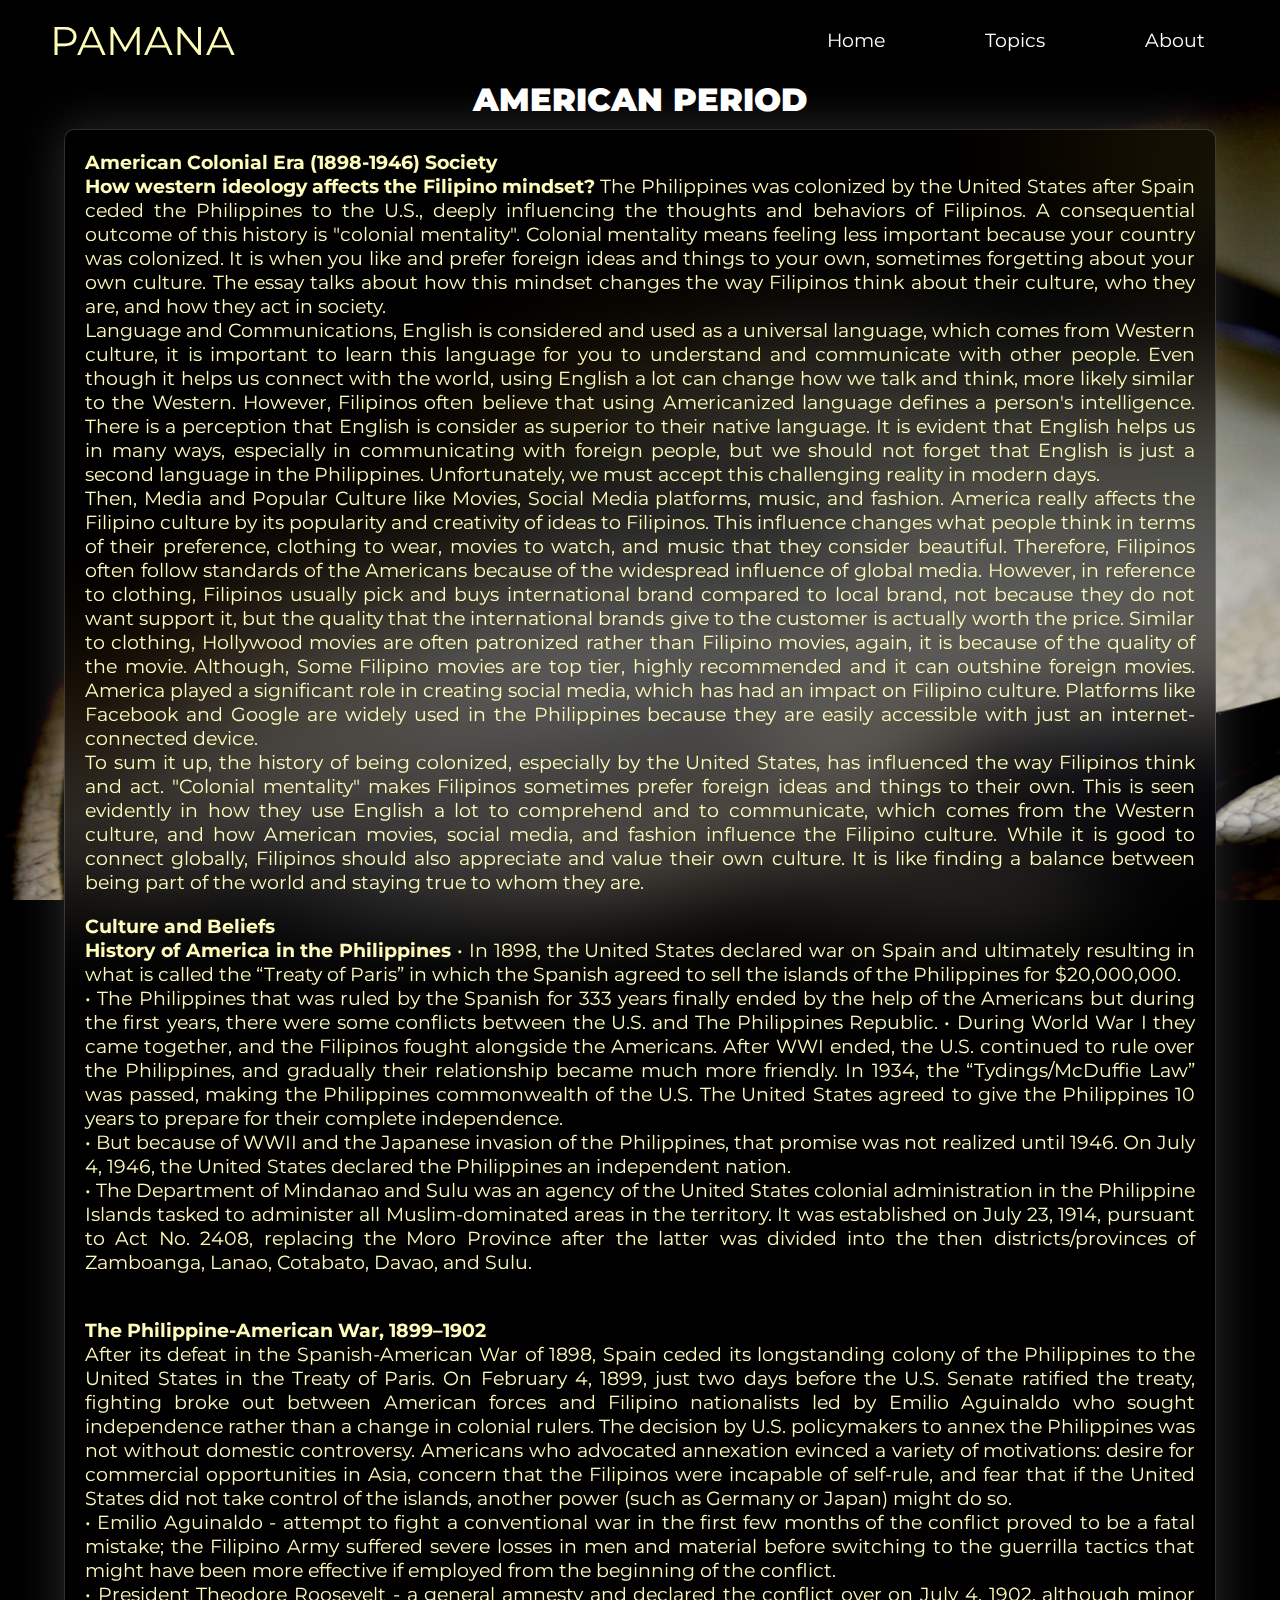
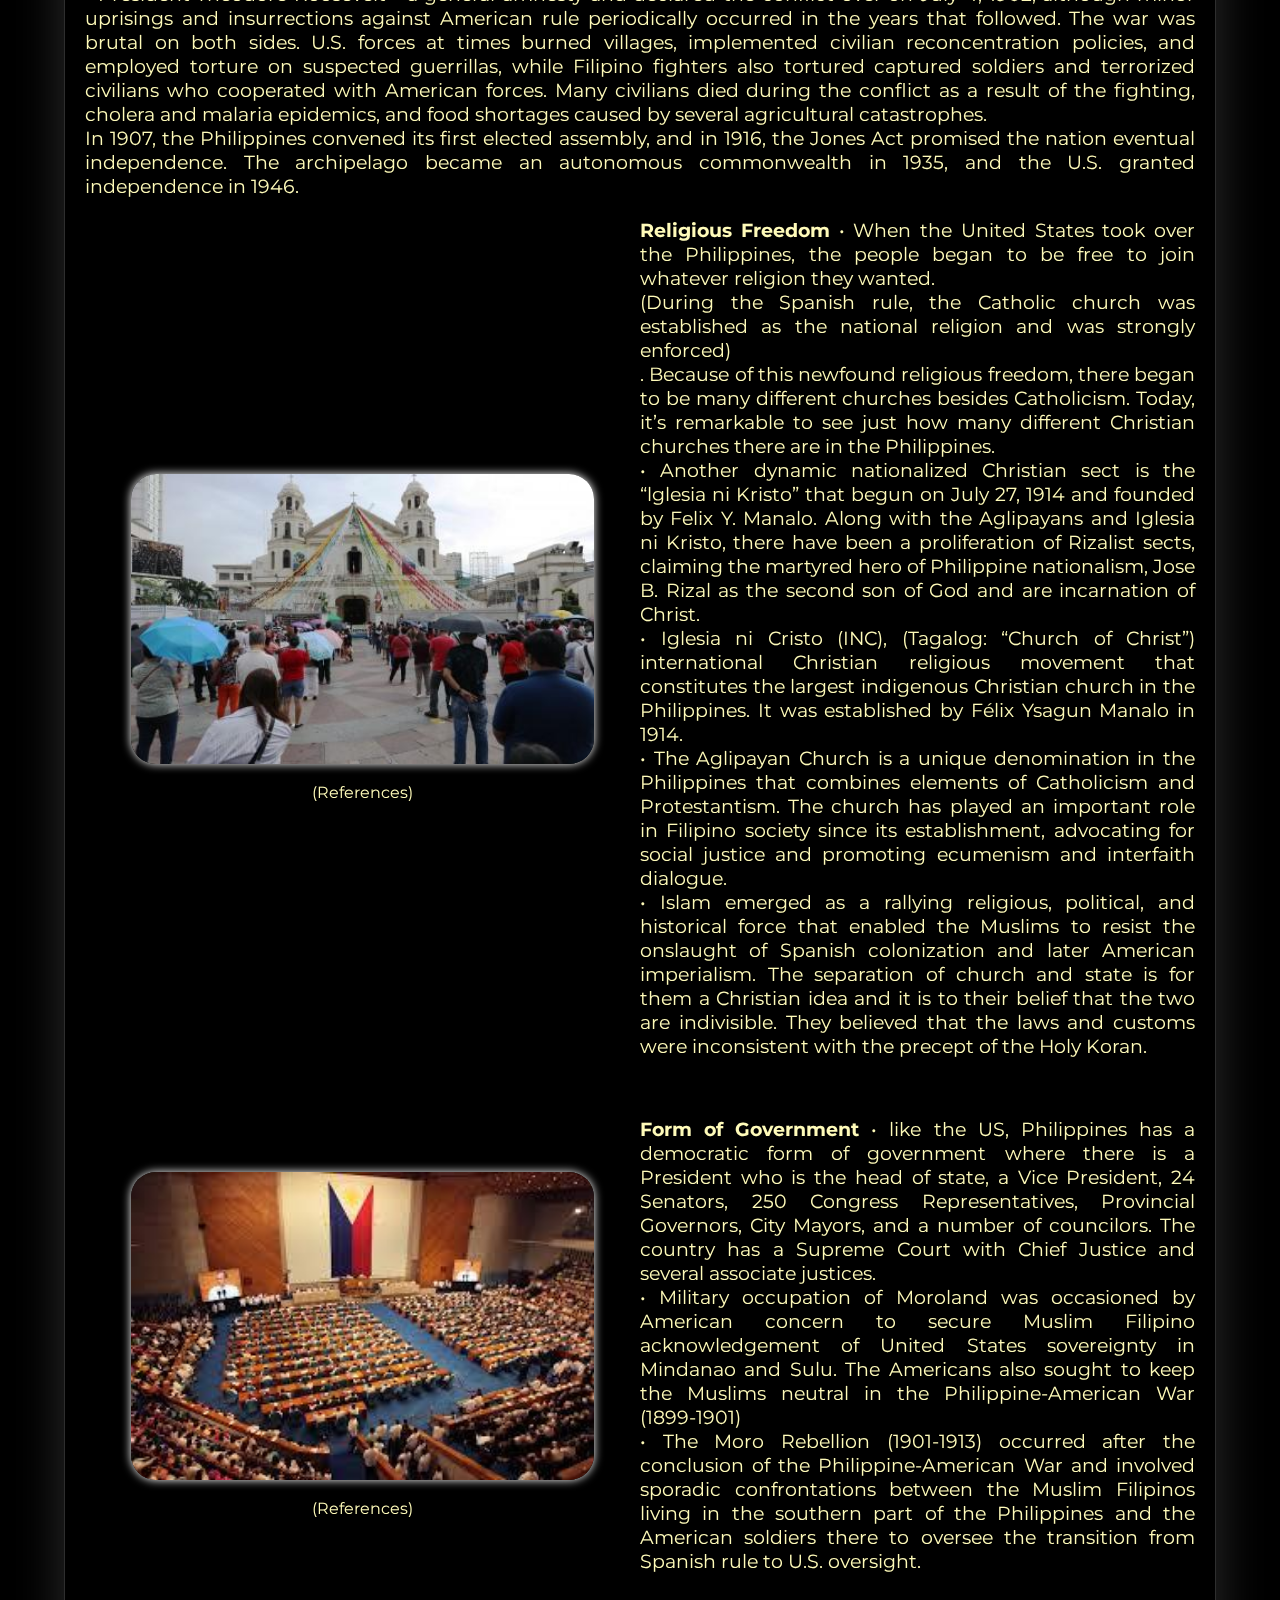
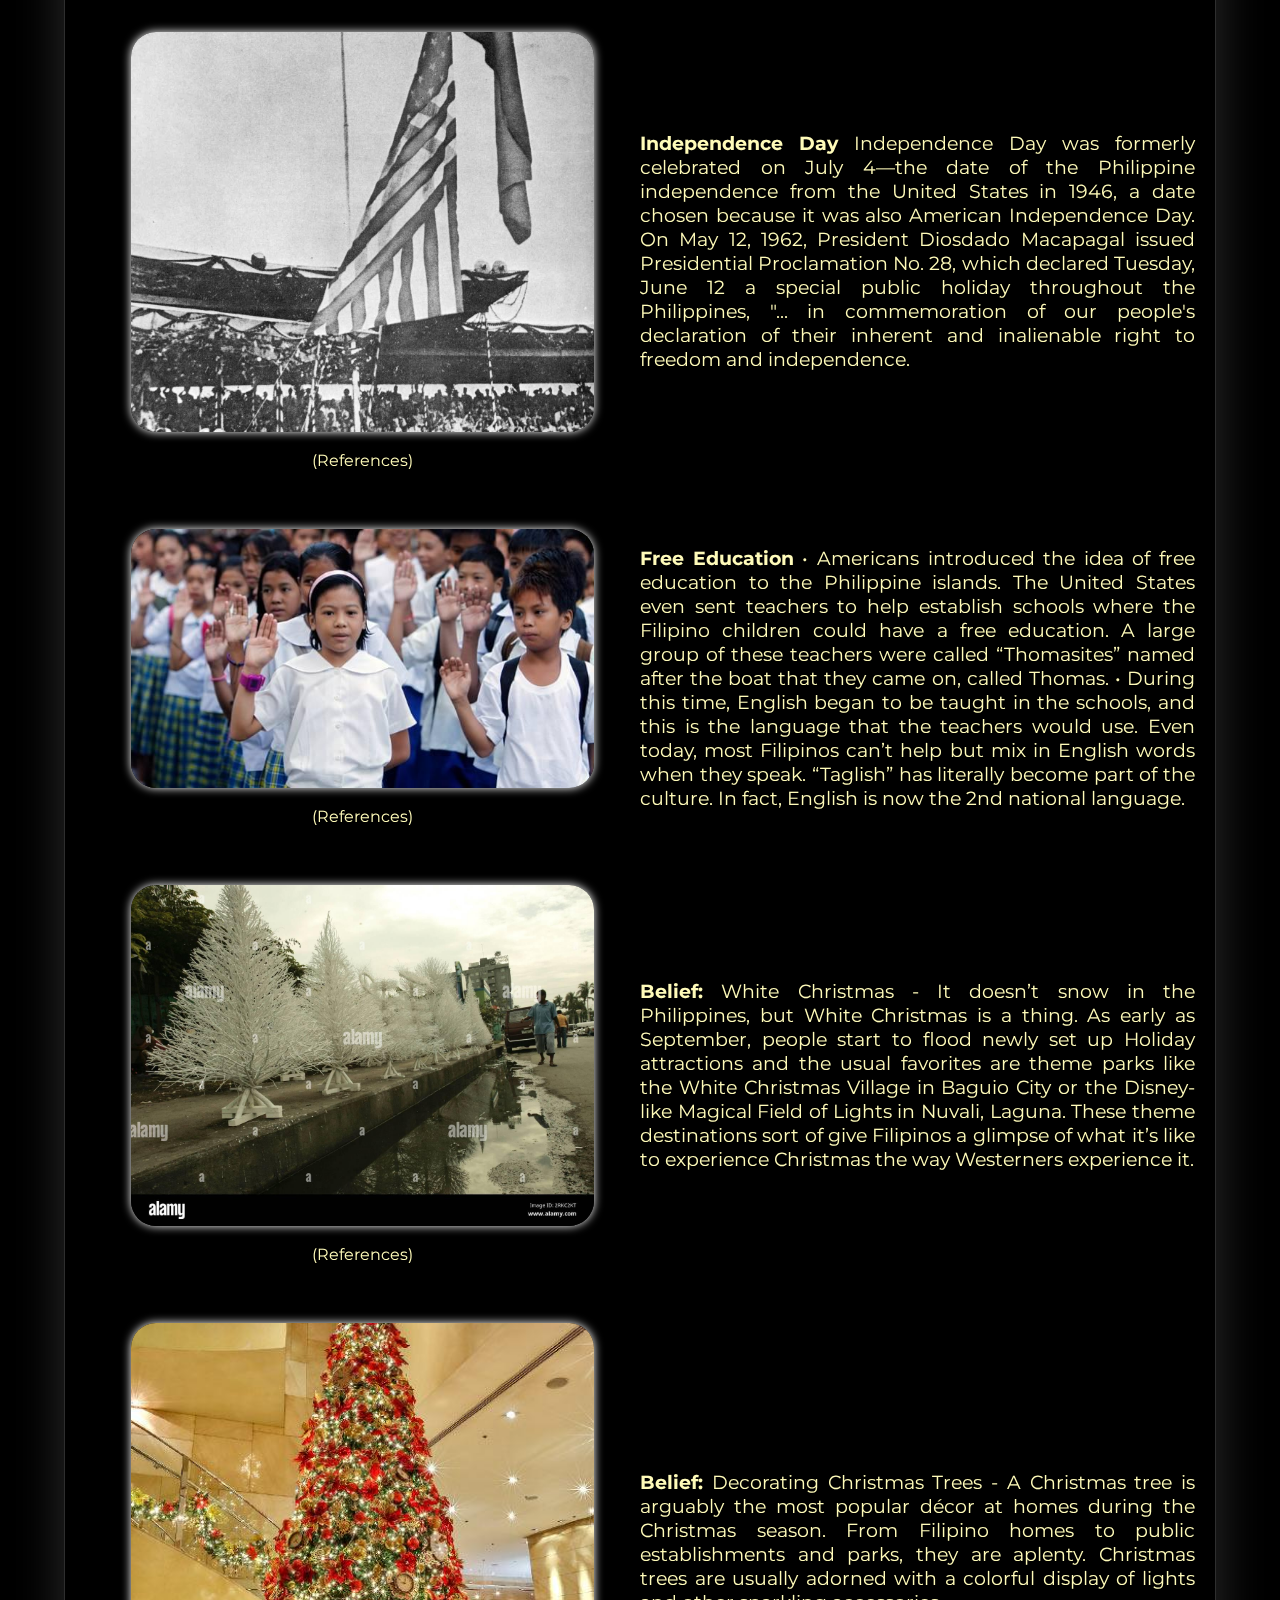
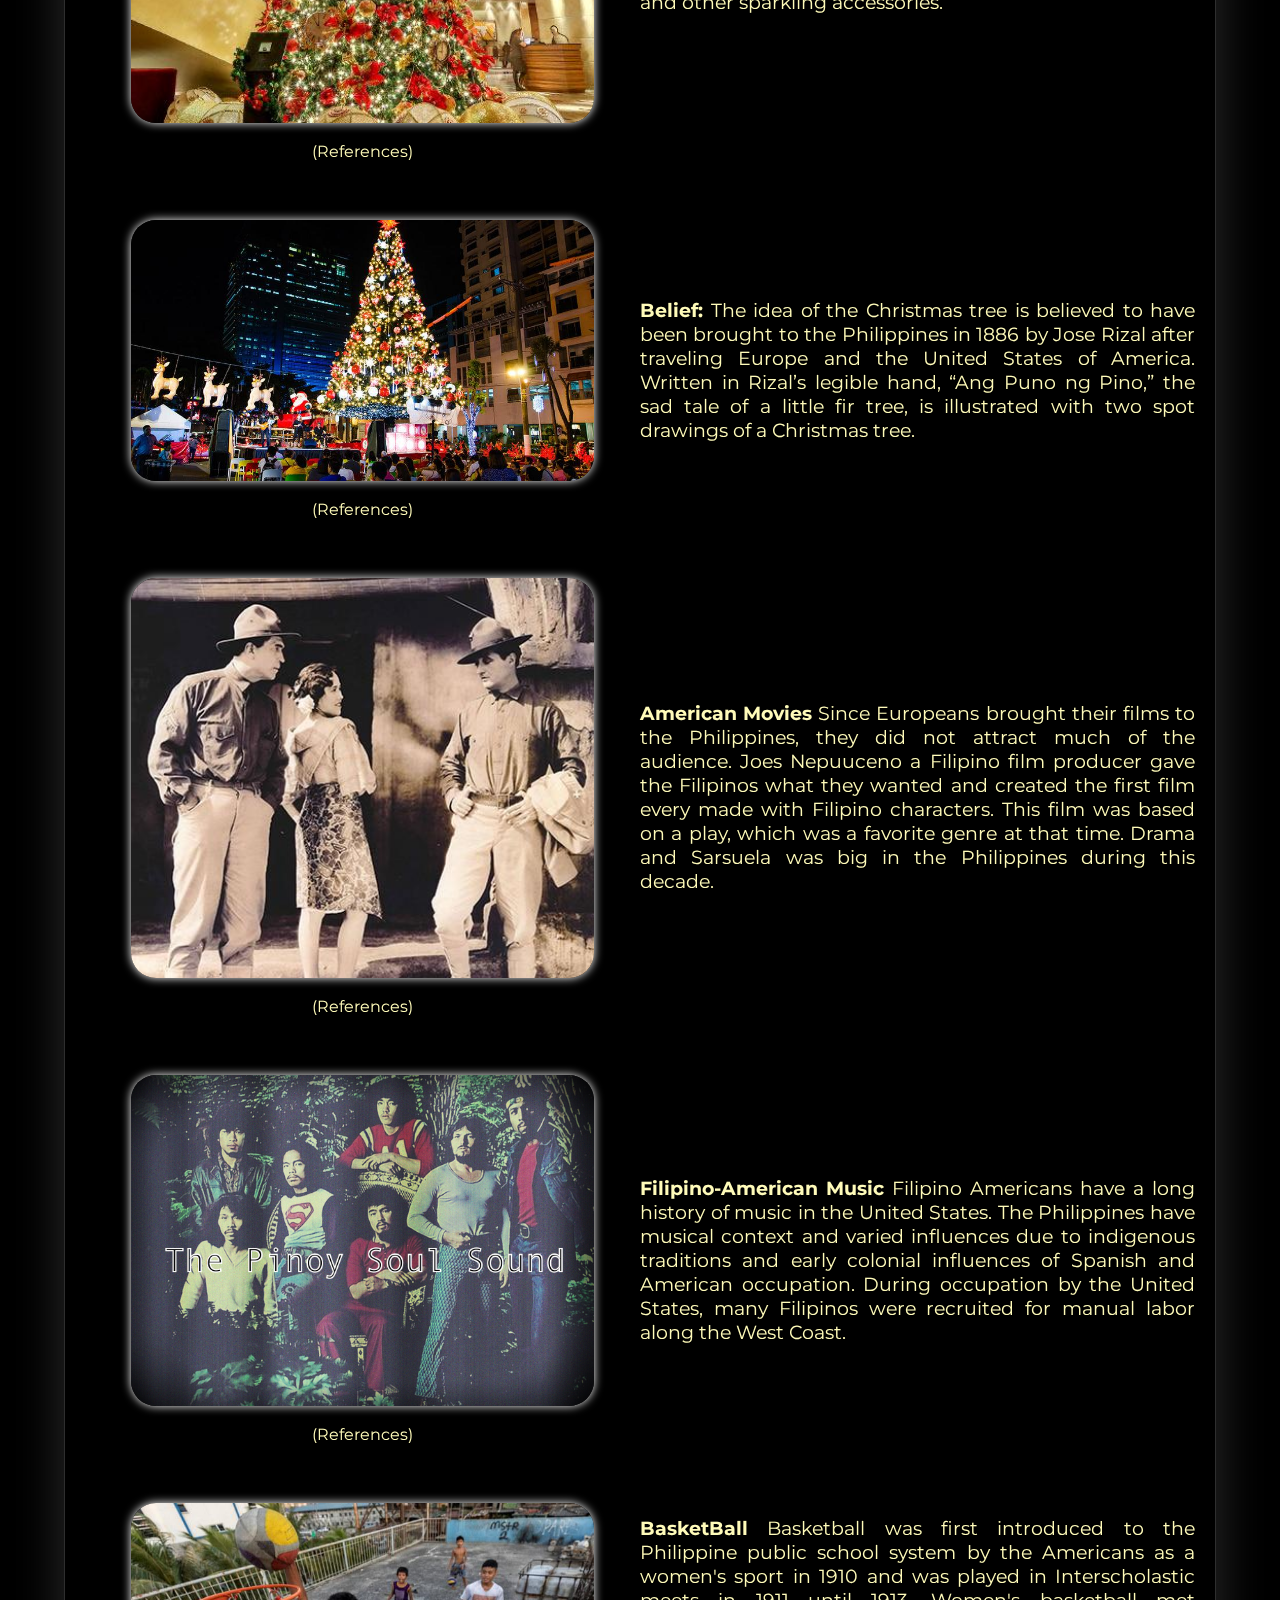
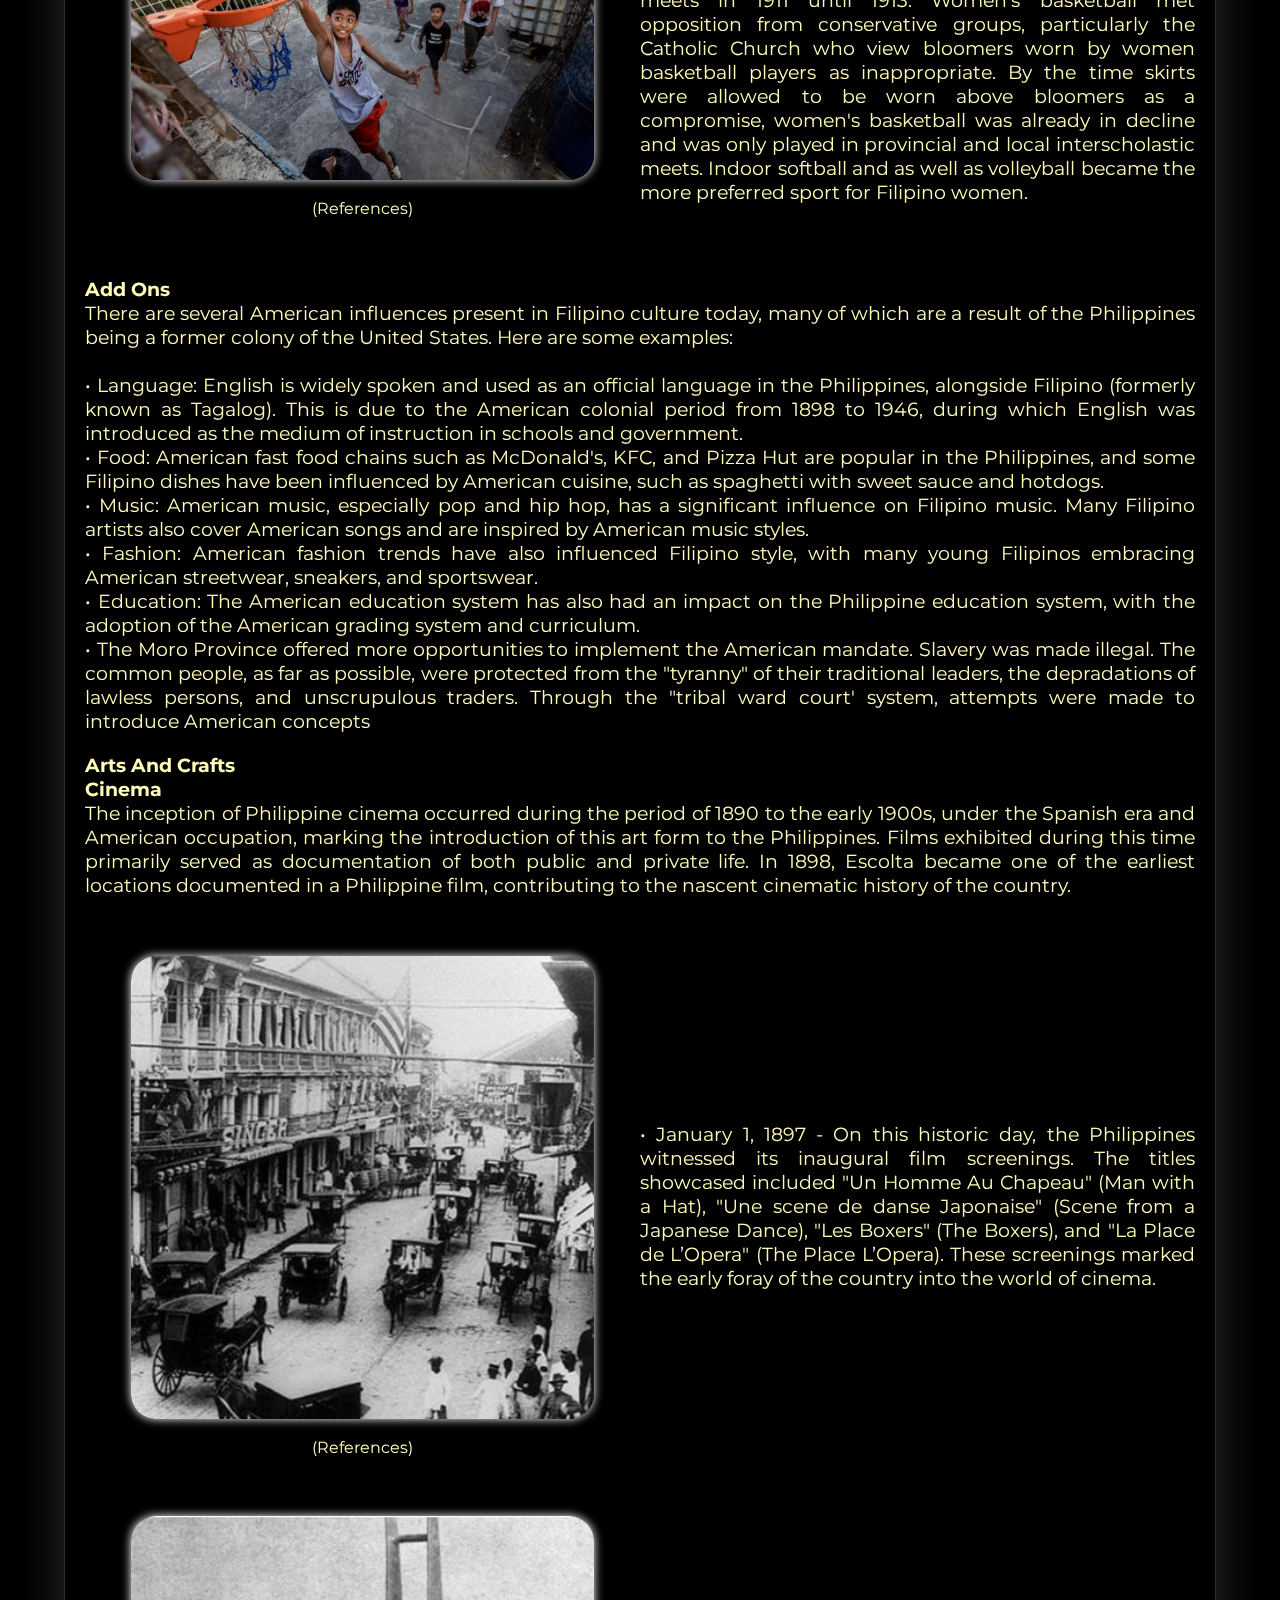
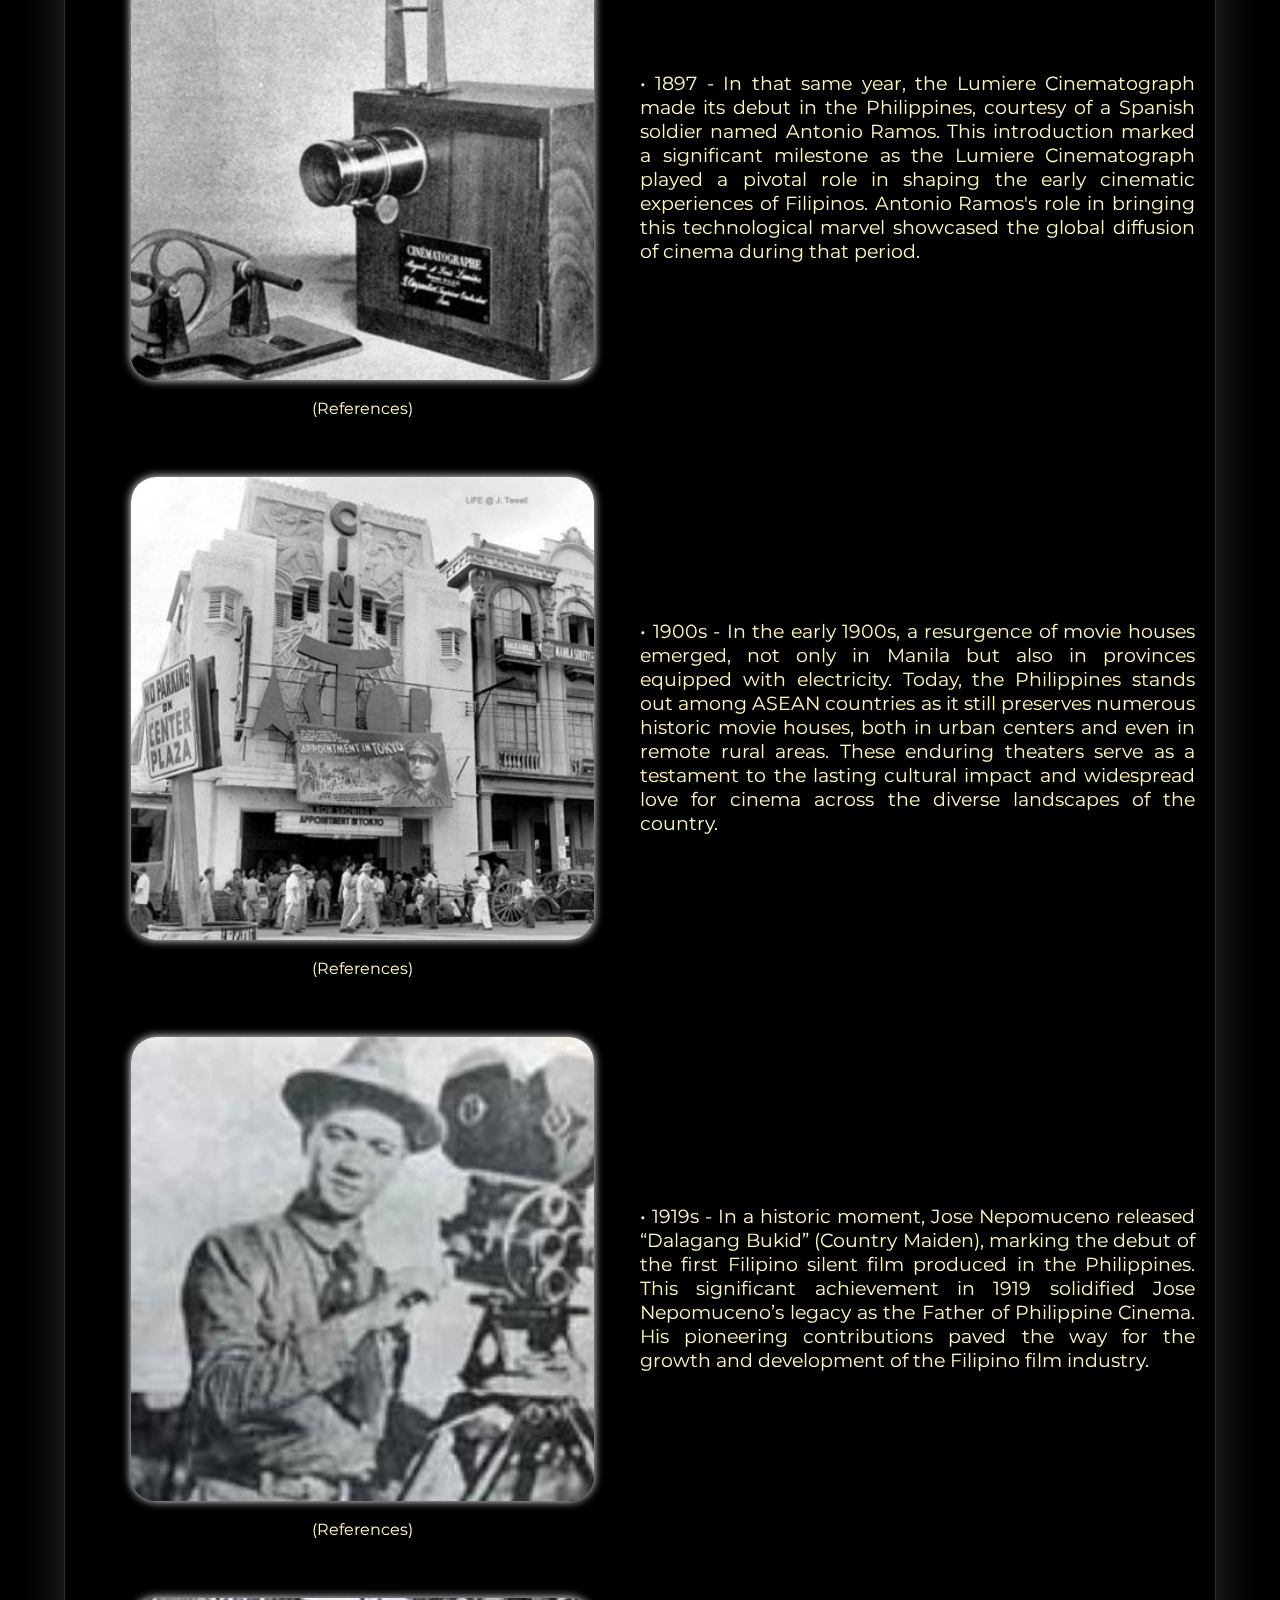
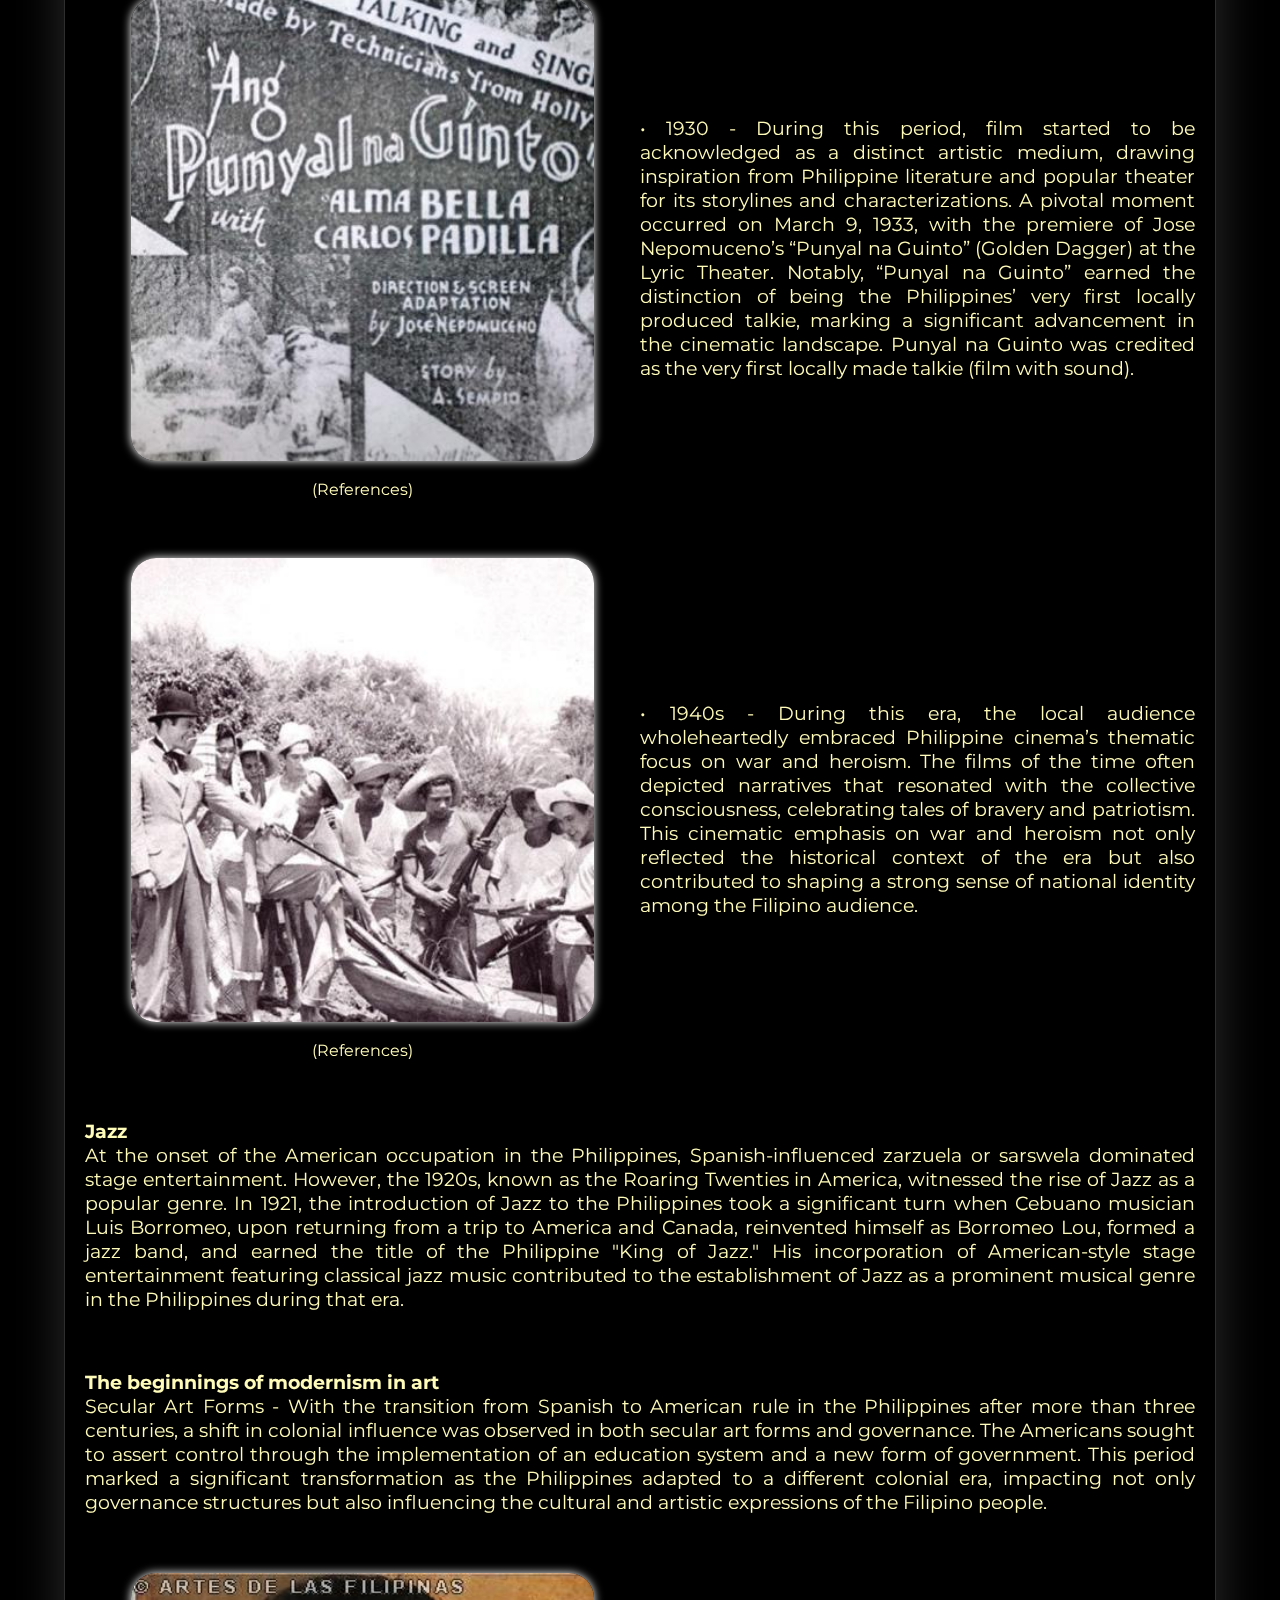
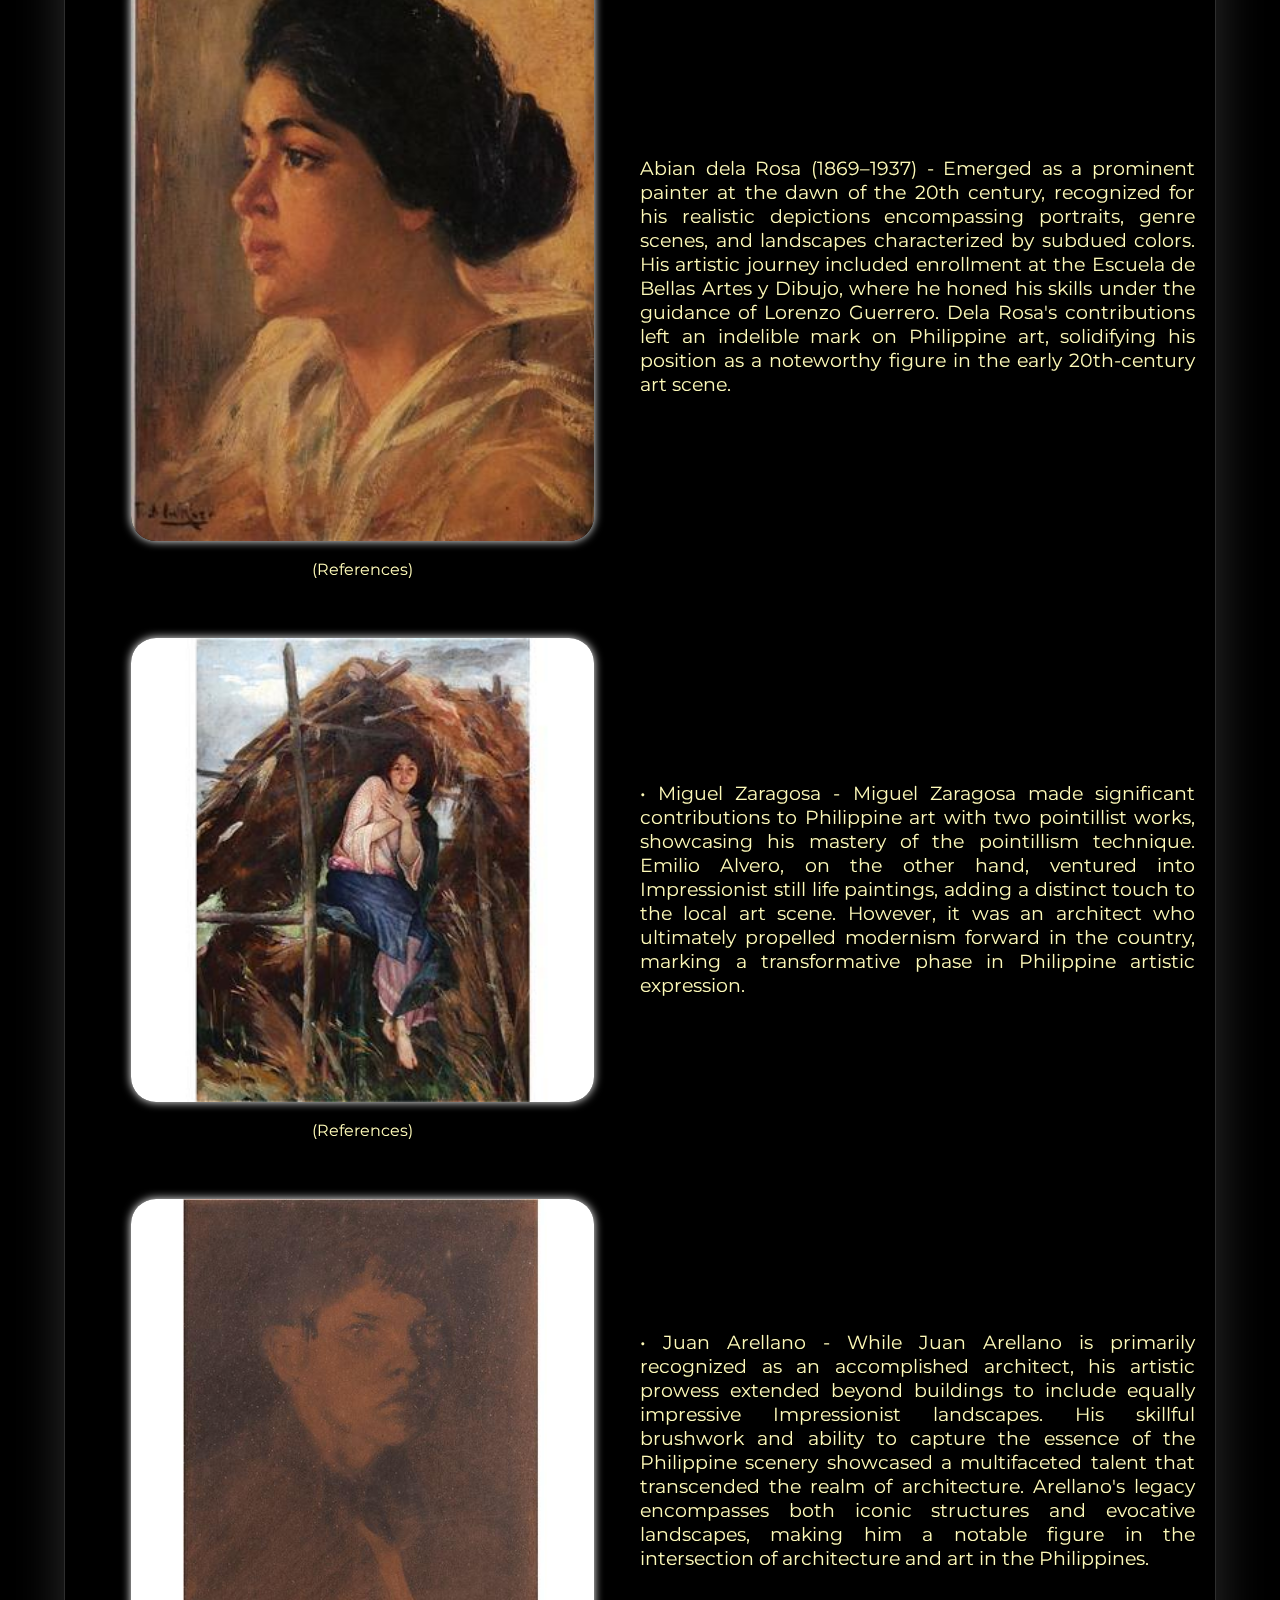
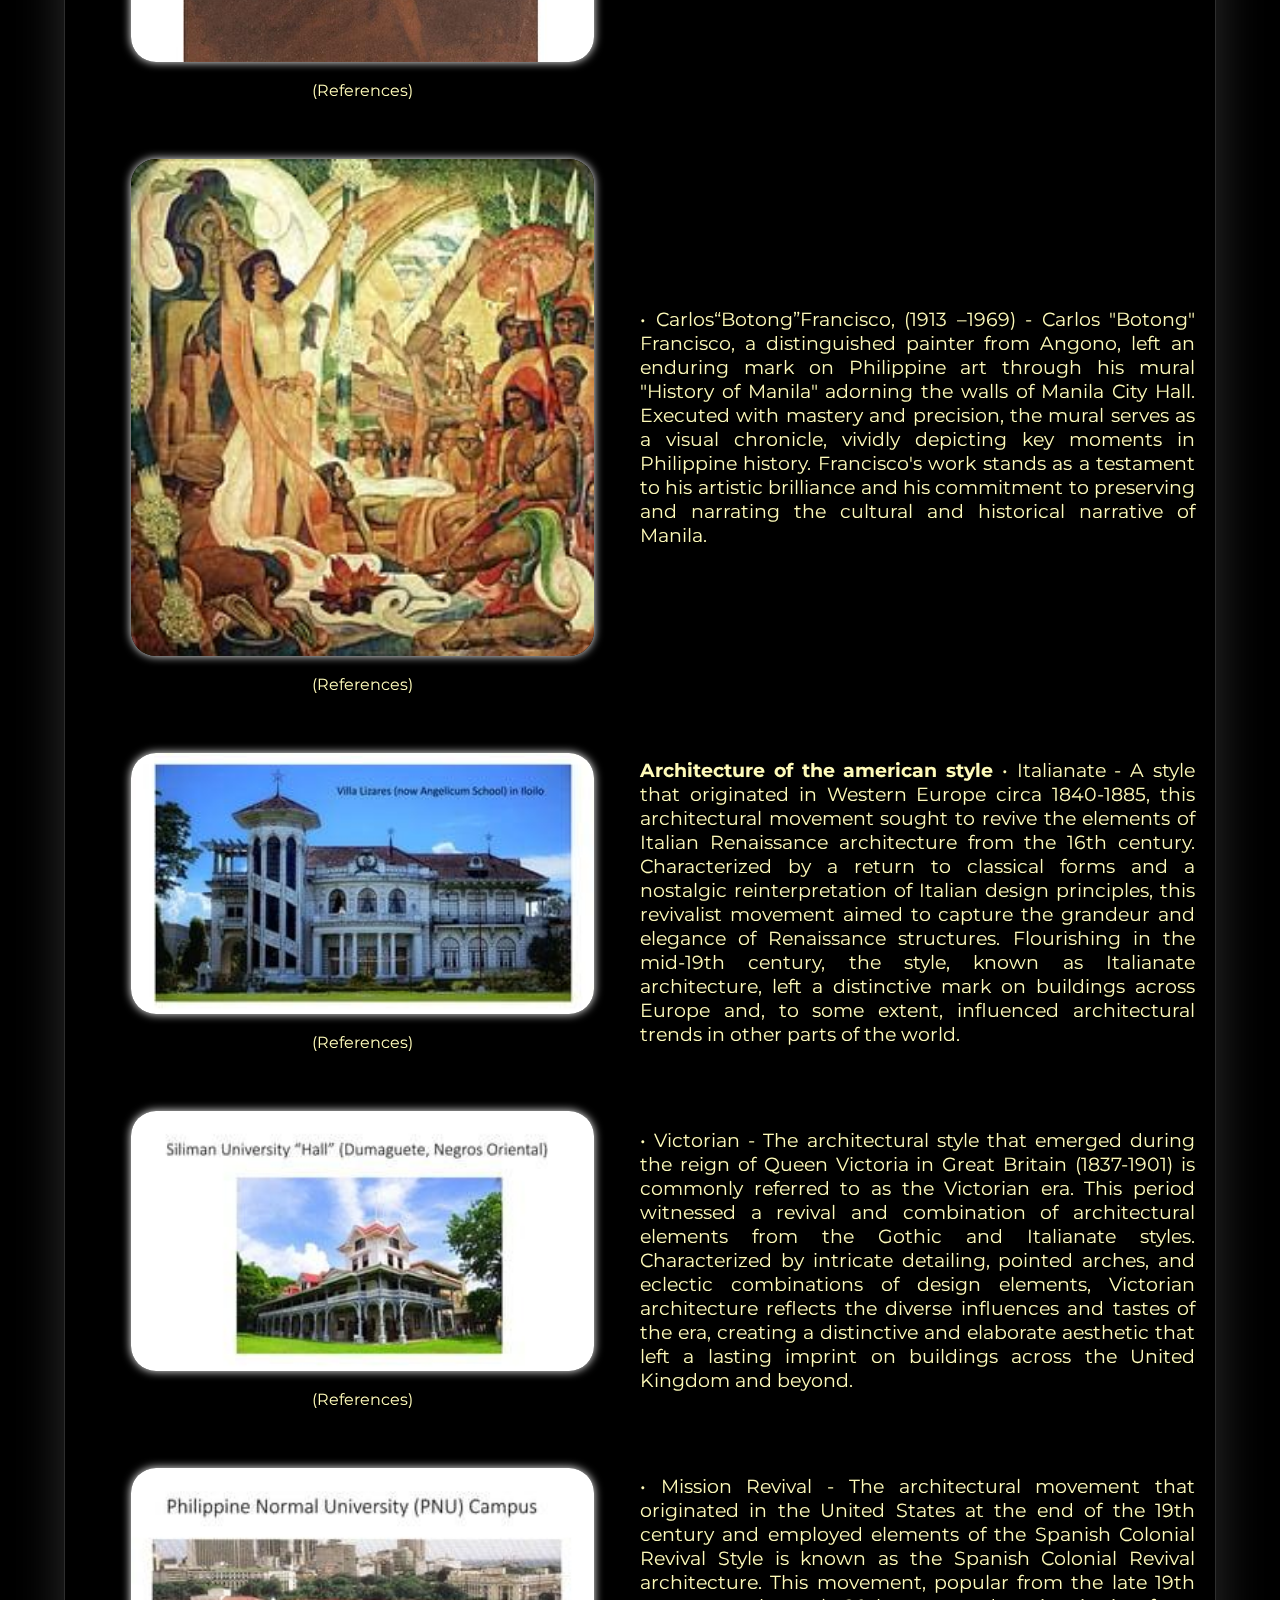
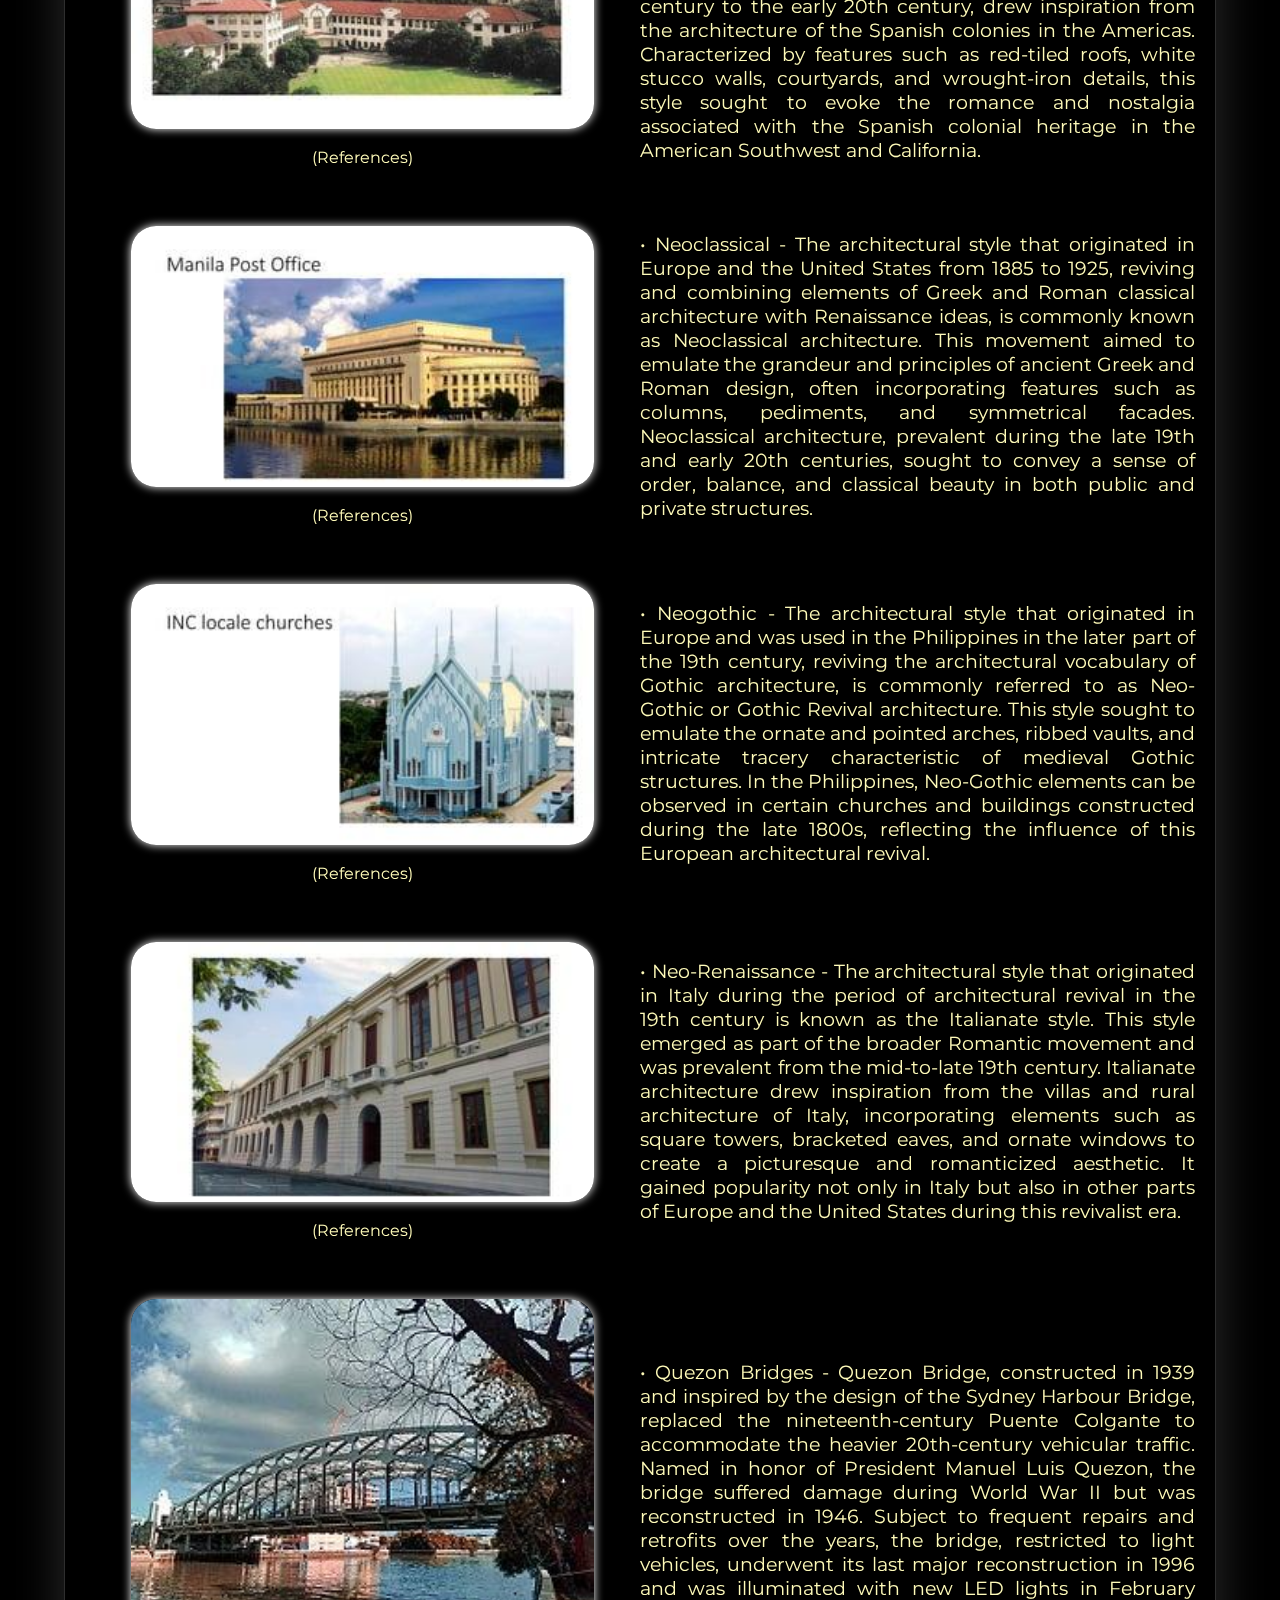
<file: american/american.html>
<!DOCTYPE html>
<html lang="en">
<head>
    <meta charset="UTF-8">
    <meta name="viewport" content="width=device-width, initial-scale=1.0">
    <title>AMERICAN</title>

    <link rel="stylesheet" href="american_style.css">
    <link rel="preconnect" href="https://fonts.googleapis.com">
    <link rel="preconnect" href="https://fonts.gstatic.com" crossorigin>
    <link href="https://fonts.googleapis.com/css2?family=Gothic+A1:wght@100;500&family=Montserrat:wght@300&display=swap" rel="stylesheet">

    <link rel="icon" type="image/x-icon" href="../asset/logo.png">
</head>
<body>
    <nav class="navbar">
        <div class="navbar__container">
            <div class="logo">
                <a href="../asset/logo.png" id = "logo">PAMANA</a>
            </div>
            <div class="navbar__menu" id = "mobile-menu">
                <span class="bar"></span>
                <span class="bar"></span>
                <span class="bar"></span>
            </div>  
            <ul class="menu">
                <li class="menu__list">
                    <a href="../index.html" class = "menus "id = "home">Home</a>
                </li>
                <li class="menu__list">
                    <a href="../topics/topic.html" class = "menus" id = "topics">Topics</a>
                </li>
                <li class="menu__list">
                    <a href="../about/about.html" class = "menus" id = "about">About</a>
                </li>
            </ul>
        </div>
    </nav>

    <div class="main">
        <div class="title">AMERICAN PERIOD</div>
        <div class="main__content">
            <!-- Dito mag lagay ng mga divs -->
            <div class="container">
                <p>
				<strong>American Colonial Era (1898-1946) Society </strong><br>
				<strong>How western ideology affects the Filipino mindset?</strong>
				The Philippines was colonized by the United States after Spain ceded the Philippines to the U.S., deeply influencing the thoughts and behaviors of Filipinos.
				A consequential outcome of this history is "colonial mentality". 
				Colonial mentality means feeling less important because your country was colonized. 
				It is when you like and prefer foreign ideas and things to your own, sometimes forgetting about your own culture. 
				The essay talks about how this mindset changes the way Filipinos think about their culture, who they are, and how they act in society. 
				<br>
				Language and Communications, English is considered and used as a universal language, which comes from Western culture, 
				it is important to learn this language for you to understand and communicate with other people. 
				Even though it helps us connect with the world, using English a lot can change how we talk and think, more likely similar to the Western. 
				However, Filipinos often believe that using Americanized language defines a person's intelligence. 
				There is a perception that English is consider as superior to their native language. 
				It is evident that English helps us in many ways, especially in communicating with foreign people, 
				but we should not forget that English is just a second language in the Philippines. 
				Unfortunately, we must accept this challenging reality in modern days.
				<br>
				Then, Media and Popular Culture like Movies, Social Media platforms, music, and fashion. 
				America really affects the Filipino culture by its popularity and creativity of ideas to Filipinos.
				This influence changes what people think in terms of their preference, clothing to wear, movies to watch,
				and music that they consider beautiful. Therefore, Filipinos often follow standards of the Americans because of the widespread influence of global media. 
				However, in reference to clothing, Filipinos usually pick and buys international brand compared to local brand, not because they do not want support it,
				but the quality that the international brands give to the customer is actually worth the price. 
				Similar to clothing, Hollywood movies are often patronized rather than Filipino movies, again, it is because of the quality of the movie. 
				Although, Some Filipino movies are top tier, highly recommended and it can outshine foreign movies. 
				America played a significant role in creating social media, which has had an impact on Filipino culture.
				Platforms like Facebook and Google are widely used in the Philippines because they are easily accessible with just an internet-connected device.
				<br>
				To sum it up, the history of being colonized, especially by the United States, has influenced the way Filipinos think and act. 
				"Colonial mentality" makes Filipinos sometimes prefer foreign ideas and things to their own. 
				This is seen evidently in how they use English a lot to comprehend and to communicate, 
				which comes from the Western culture, and how American movies, social media, and fashion influence the Filipino culture. 
				While it is good to connect globally, Filipinos should also appreciate and value their own culture. 
				It is like finding a balance between being part of the world and staying true to whom they are.
				</p>
            </div>
			<div class="container">
                <p>
				<strong>Culture and Beliefs </strong><br>
				<strong>History of America in the Philippines </strong>
				• In 1898, the United States declared war on Spain and ultimately resulting in what is called the “Treaty of Paris” in which the Spanish agreed to sell the islands of the Philippines for $20,000,000.<br>
				• The Philippines that was ruled by the Spanish for 333 years finally ended by the help of the Americans but during the first years, there were some conflicts between the U.S. and The Philippines Republic. 
				• During World War I they came together, and the Filipinos fought alongside the Americans. After WWI ended, the U.S. continued to rule over the Philippines, and gradually their relationship became much more friendly. In 1934, the “Tydings/McDuffie Law” was passed, making the Philippines commonwealth of the U.S. The United States agreed to give the Philippines 10 years to prepare for their complete independence.<br>
				• But because of WWII and the Japanese invasion of the Philippines, that promise was not realized until 1946. On July 4, 1946, the United States declared the Philippines an independent nation.<br>
				• The Department of Mindanao and Sulu was an agency of the United States colonial administration in the Philippine Islands tasked to administer all Muslim-dominated areas in the territory. It was established on July 23, 1914, pursuant to Act No. 2408, replacing the Moro Province after the latter was divided into the then districts/provinces of Zamboanga, Lanao, Cotabato, Davao, and Sulu.<br>
				<br>
				</p>
            </div>
			<div class="container">
                <p>
				<strong>The Philippine-American War, 1899–1902 </strong><br>
				After its defeat in the Spanish-American War of 1898, Spain ceded its longstanding colony of the Philippines to the United States in the Treaty of Paris. 
				On February 4, 1899, just two days before the U.S. Senate ratified the treaty, 
				fighting broke out between American forces and Filipino nationalists led by Emilio Aguinaldo who sought independence rather than a change in colonial rulers.
				The decision by U.S. policymakers to annex the Philippines was not without domestic controversy. 
				Americans who advocated annexation evinced a variety of motivations: desire for commercial opportunities in Asia, 
				concern that the Filipinos were incapable of self-rule, and fear that if the United States did not take control of the islands,
				another power (such as Germany or Japan) might do so. 								
				<br>
				• Emilio Aguinaldo - attempt to fight a conventional war in the first few months of the conflict proved to be a fatal mistake; the Filipino Army suffered severe losses in men and material before switching to the guerrilla tactics that might have been more effective if employed from the beginning of the conflict. <br> 
				• President Theodore Roosevelt - a general amnesty and declared the conflict over on July 4, 1902, although minor uprisings and insurrections against American rule periodically occurred in the years that followed. The war was brutal on both sides. U.S. forces at times burned villages, implemented civilian reconcentration policies, and employed torture on suspected guerrillas, while Filipino fighters also tortured captured soldiers and terrorized civilians who cooperated with American forces. Many civilians died during the conflict as a result of the fighting, cholera and malaria epidemics, and food shortages caused by several agricultural catastrophes. 
				<br>
				In 1907, the Philippines convened its first elected assembly, and in 1916, the Jones Act promised the nation eventual independence. The archipelago became an autonomous commonwealth in 1935, and the U.S. granted independence in 1946. 
				</p>
            </div>
            <!-- break -->
            <div class="container">
                <div class="pic__container">
                    <img src="../asset/image1.jpg" class = "picture" alt=""><br>
                    (References)
                </div>
                <div class="content__container">
                <strong>Religious Freedom</strong> 
					•	When the United States took over the Philippines, the people began to be free to join whatever religion they wanted.<br>(During the Spanish rule, the Catholic church was established as the national religion and was strongly enforced)<br>. Because of this newfound religious freedom, there began to be many different churches besides Catholicism. Today, it’s remarkable to see just how many different Christian churches there are in the Philippines. <br>
					•	Another dynamic nationalized Christian sect is the “lglesia ni Kristo” that begun on July 27, 1914 and founded by Felix Y. Manalo. Along with the Aglipayans and Iglesia ni Kristo, there have been a proliferation of Rizalist sects, claiming the martyred hero of Philippine nationalism, Jose B. Rizal as the second son of God and are incarnation of Christ.  <br>
					•	Iglesia ni Cristo (INC), (Tagalog: “Church of Christ”) international Christian religious movement that constitutes the largest indigenous Christian church in the Philippines. It was established by Félix Ysagun Manalo in 1914. <br>
					•	The Aglipayan Church is a unique denomination in the Philippines that combines elements of Catholicism and Protestantism. The church has played an important role in Filipino society since its establishment, advocating for social justice and promoting ecumenism and interfaith dialogue.<br> 
					•	Islam emerged as a rallying religious, political, and historical force that enabled the Muslims to resist the onslaught of Spanish colonization and later American imperialism. The separation of church and state is for them a Christian idea and it is to their belief that the two are indivisible. They believed that the laws and customs were inconsistent with the precept of the Holy Koran. 
			   </div>
            </div>
			<br>
			<div class="container">
                <div class="pic__container">
                    <img src="../asset/image3.jpg" class = "picture" alt=""><br>
                    (References)
                </div>
                <div class="content__container">
                <strong>Form of Government</strong>
					•	like the US, Philippines has a democratic form of government where there is a President who is the head of state, a Vice President, 24 Senators, 250 Congress Representatives, Provincial Governors, City Mayors, and a number of councilors. The country has a Supreme Court with Chief Justice and several associate justices. <Br>
					•	Military occupation of Moroland was occasioned by American concern to secure Muslim Filipino acknowledgement of United States sovereignty in Mindanao and Sulu. The Americans also sought to keep the Muslims neutral in the Philippine-American War (1899-1901) <br>
					•	The Moro Rebellion (1901-1913) occurred after the conclusion of the Philippine-American War and involved sporadic confrontations between the Muslim Filipinos living in the southern part of the Philippines and the American soldiers there to oversee the transition from Spanish rule to U.S. oversight. 
				</div>
            </div>
			<br>
			<div class="container">
                <div class="pic__container">
                    <img src="../asset/image7.jpg" class = "picture portrait" alt=""><br>
                    (References)
                </div>
                <div class="content__container">
                <strong>Independence Day</strong>
						Independence Day was formerly celebrated on July 4—the date of the Philippine independence from the United States in 1946, a date chosen because it was also American Independence Day.
						On May 12, 1962, President Diosdado Macapagal issued Presidential Proclamation No. 28, which declared Tuesday, June 12 a special public holiday throughout the Philippines, "... in commemoration of our people's declaration of their inherent and inalienable right to freedom and independence.
				</div>
            </div>
			<br>
			<div class="container">
                <div class="pic__container">
                    <img src="../asset/image2.jpg" class = "picture" alt=""><br>
                    (References)
                </div>
                <div class="content__container">
                <strong>Free Education</strong>
						•	Americans introduced the idea of free education to the Philippine islands. The United States even sent teachers to help establish schools where the Filipino children could have a free education. A large group of these teachers were called “Thomasites” named after the boat that they came on, called Thomas.  
						•	During this time, English began to be taught in the schools, and this is the language that the teachers would use. Even today, most Filipinos can’t help but mix in English words when they speak.  “Taglish” has literally become part of the culture.   In fact, English is now the 2nd national language. 
				</div>
            </div>
			<br>
			<div class="container">
                <div class="pic__container">
                    <img src="../asset/image9.jpg" class = "picture" alt=""><br>
                    (References)
                </div>
                <div class="content__container">
                <strong>Belief:</strong>
						White Christmas - It doesn’t snow in the Philippines, but White Christmas is a thing. As early as September, people start to flood newly set up Holiday attractions and the usual favorites are theme parks like the White Christmas Village in Baguio City or the Disney-like Magical Field of Lights in Nuvali, Laguna. These theme destinations sort of give Filipinos a glimpse of what it’s like to experience Christmas the way Westerners experience it. 
				</div>
            </div>
			<br>
			<div class="container">
                <div class="pic__container">
                    <img src="../asset/image8.jpg" class = "picture portrait" alt=""><br>
                    (References)
                </div>
                <div class="content__container">
                <strong>Belief:</strong>
						Decorating Christmas Trees - A Christmas tree is arguably the most popular décor at homes during the Christmas season. From Filipino homes to public establishments and parks, they are aplenty. Christmas trees are usually adorned with a colorful display of lights and other sparkling accessories. 
				</div>
            </div>
			<br>
			<div class="container">
                <div class="pic__container">
                    <img src="../asset/image6.jpg" class = "picture" alt=""><br>
                    (References)
                </div>
                <div class="content__container">
                <strong>Belief:</strong>
						The idea of the Christmas tree is believed to have been brought to the Philippines in 1886 by Jose Rizal after traveling Europe and the United States of America. Written in Rizal’s legible hand, “Ang Puno ng Pino,” the sad tale of a little fir tree, is illustrated with two spot drawings of a Christmas tree. 
				</div>
            </div>
			<br>
			<div class="container">
                <div class="pic__container">
                    <img src="../asset/image11.jpg" class = "picture portrait" alt=""><br>
                    (References)
                </div>
                <div class="content__container">
                <strong>American Movies</strong>
						Since Europeans brought their films to the Philippines, they did not attract much of the audience. Joes Nepuuceno a Filipino film producer gave the Filipinos what they wanted and created the first film every made with Filipino characters. This film was based on a play, which was a favorite genre at that time. Drama and Sarsuela was big in the Philippines during this decade. 
				</div>
            </div>
			<br>
			<div class="container">
                <div class="pic__container">
                    <img src="../asset/image13.png" class = "picture" alt=""><br>
                    (References)
                </div>
                <div class="content__container">
                <strong>Filipino-American Music</strong>
						Filipino Americans have a long history of music in the United States. The Philippines have musical context and varied influences due to indigenous traditions and early colonial influences of Spanish and American occupation. During occupation by the United States, many Filipinos were recruited for manual labor along the West Coast.  
				</div>
            </div>
			<br>
			<div class="container">
                <div class="pic__container">
                    <img src="../asset/image14.jpg" class = "picture" alt=""><br>
                    (References)
                </div>
                <div class="content__container">
                <strong>BasketBall</strong>
						Basketball was first introduced to the Philippine public school system by the Americans as a women's sport in 1910 and was played in Interscholastic meets in 1911 until 1913. Women's basketball met opposition from conservative groups, particularly the Catholic Church who view bloomers worn by women basketball players as inappropriate. By the time skirts were allowed to be worn above bloomers as a compromise, women's basketball was already in decline and was only played in provincial and local interscholastic meets. Indoor softball and as well as volleyball became the more preferred sport for Filipino women.
				</div>
            </div>
			<br>
			<div class="container">
                <p>
				<strong>Add Ons</strong><br>
				There are several American influences present in Filipino culture today, many of which are a result of the Philippines being a former colony of the United States. Here are some examples: <br>
			<br>•	Language: English is widely spoken and used as an official language in the Philippines, alongside Filipino (formerly known as Tagalog). This is due to the American colonial period from 1898 to 1946, during which English was introduced as the medium of instruction in schools and government. 
			<br>•	Food: American fast food chains such as McDonald's, KFC, and Pizza Hut are popular in the Philippines, and some Filipino dishes have been influenced by American cuisine, such as spaghetti with sweet sauce and hotdogs. 
			<br>•	Music: American music, especially pop and hip hop, has a significant influence on Filipino music. Many Filipino artists also cover American songs and are inspired by American music styles. 
			<br>•	Fashion: American fashion trends have also influenced Filipino style, with many young Filipinos embracing American streetwear, sneakers, and sportswear. 
			<br>•	Education: The American education system has also had an impact on the Philippine education system, with the adoption of the American grading system and curriculum. 
			<br>•	The Moro Province offered more opportunities to implement the American mandate. Slavery was made illegal. The common people, as far as possible, were protected from the "tyranny" of their traditional leaders, the depradations of lawless persons, and unscrupulous traders. Through the "tribal ward court' system, attempts were made to introduce American concepts 
				
				</p>
            </div>

			<div class="container">
			<p>
                <strong>Arts And Crafts</strong><br> 
				<strong>Cinema</strong> <br>
					The inception of Philippine cinema occurred during the period of 1890 to the early 1900s, under the Spanish era and American occupation, marking the introduction of this art form to the Philippines. Films exhibited during this time primarily served as documentation of both public and private life. In 1898, Escolta became one of the earliest locations documented in a Philippine film, contributing to the nascent cinematic history of the country. 			
			</p>
			</div>
          <br>
			<div class="container">
                <div class="pic__container">
                    <img src="../asset/images2/image10.jpg" class = "picture" alt=""><br>
                    (References)
                </div>
                <div class="content__container">
                •	January 1, 1897 - On this historic day, the Philippines witnessed its inaugural film screenings. The titles showcased included "Un Homme Au Chapeau" (Man with a Hat), "Une scene de danse Japonaise" (Scene from a Japanese Dance), "Les Boxers" (The Boxers), and "La Place de L’Opera" (The Place L’Opera). These screenings marked the early foray of the country into the world of cinema. 	
				</div>
            </div>
          <br>
			<div class="container">
                <div class="pic__container">
                    <img src="../asset/images2/image12.jpg" class = "picture" alt=""><br>
                    (References)
                </div>
                <div class="content__container">
               •	1897 - In that same year, the Lumiere Cinematograph made its debut in the Philippines, courtesy of a Spanish soldier named Antonio Ramos. This introduction marked a significant milestone as the Lumiere Cinematograph played a pivotal role in shaping the early cinematic experiences of Filipinos. Antonio Ramos's role in bringing this technological marvel showcased the global diffusion of cinema during that period. 			
			   </div>
            </div>
          <br>
			<div class="container">
                <div class="pic__container">
                    <img src="../asset/images2/image11.jpg" class = "picture" alt=""><br>
                    (References)
                </div>
                <div class="content__container">
              •	1900s - In the early 1900s, a resurgence of movie houses emerged, not only in Manila but also in provinces equipped with electricity. Today, the Philippines stands out among ASEAN countries as it still preserves numerous historic movie houses, both in urban centers and even in remote rural areas. These enduring theaters serve as a testament to the lasting cultural impact and widespread love for cinema across the diverse landscapes of the country. 
			  
			   </div>
            </div>
          <br>
			<div class="container">
                <div class="pic__container">
                    <img src="../asset/images2/image15.jpg" class = "picture" alt=""><br>
                    (References)
                </div>
                <div class="content__container">
              •	1919s - In a historic moment, Jose Nepomuceno released “Dalagang Bukid” (Country Maiden), marking the debut of the first Filipino silent film produced in the Philippines. This significant achievement in 1919 solidified Jose Nepomuceno’s legacy as the Father of Philippine Cinema. His pioneering contributions paved the way for the growth and development of the Filipino film industry. 
			  
			   </div>
            </div>
          <br>
			<div class="container">
                <div class="pic__container">
                    <img src="../asset/images2/image14.jpg" class = "picture" alt=""><br>
                    (References)
                </div>
                <div class="content__container">
              •	1930 - During this period, film started to be acknowledged as a distinct artistic medium, drawing inspiration from Philippine literature and popular theater for its storylines and characterizations. A pivotal moment occurred on March 9, 1933, with the premiere of Jose Nepomuceno’s “Punyal na Guinto” (Golden Dagger) at the Lyric Theater. Notably, “Punyal na Guinto” earned the distinction of being the Philippines’ very first locally produced talkie, marking a significant advancement in the cinematic landscape. Punyal na Guinto was credited as the very first locally made talkie (film with sound). 			  
			   </div>
            </div>
          <br>
			<div class="container">
                <div class="pic__container">
                    <img src="../asset/images2/image17.jpg" class = "picture" alt=""><br>
                    (References)
                </div>
                <div class="content__container">
              •	1940s - During this era, the local audience wholeheartedly embraced Philippine cinema’s thematic focus on war and heroism. The films of the time often depicted narratives that resonated with the collective consciousness, celebrating tales of bravery and patriotism. This cinematic emphasis on war and heroism not only reflected the historical context of the era but also contributed to shaping a strong sense of national identity among the Filipino audience. 

			  </div>
            </div>
			<br>
			<div class="container">
                <p>
				<strong>Jazz</strong><br>
				At the onset of the American occupation in the Philippines, Spanish-influenced zarzuela or sarswela dominated stage entertainment. However, the 1920s, known as the Roaring Twenties in America, witnessed the rise of Jazz as a popular genre. In 1921, the introduction of Jazz to the Philippines took a significant turn when Cebuano musician Luis Borromeo, upon returning from a trip to America and Canada, reinvented himself as Borromeo Lou, formed a jazz band, and earned the title of the Philippine "King of Jazz." His incorporation of American-style stage entertainment featuring classical jazz music contributed to the establishment of Jazz as a prominent musical genre in the Philippines during that era. 
				
				</p>
            </div>
			<br>
			<div class="container">
                <p>
				<strong>The beginnings of modernism in art </strong><br>
				Secular Art Forms - With the transition from Spanish to American rule in the Philippines after more than three centuries, a shift in colonial influence was observed in both secular art forms and governance. The Americans sought to assert control through the implementation of an education system and a new form of government. This period marked a significant transformation as the Philippines adapted to a different colonial era, impacting not only governance structures but also influencing the cultural and artistic expressions of the Filipino people. 				
				</p>
            </div>
			<br>
			<div class="container">
                <div class="pic__container">
                    <img src="../asset/images2/image21.jpg" class = "picture" alt=""><br>
                    (References)
                </div>
                <div class="content__container">
              Abian dela Rosa (1869–1937) - Emerged as a prominent painter at the dawn of the 20th century, recognized for his realistic depictions encompassing portraits, genre scenes, and landscapes characterized by subdued colors. His artistic journey included enrollment at the Escuela de Bellas Artes y Dibujo, where he honed his skills under the guidance of Lorenzo Guerrero. Dela Rosa's contributions left an indelible mark on Philippine art, solidifying his position as a noteworthy figure in the early 20th-century art scene. 
			  
			  </div>
            </div>
			<br>
			<div class="container">
                <div class="pic__container">
                    <img src="../asset/images2/image24.jpg" class = "picture" alt=""><br>
                    (References)
                </div>
                <div class="content__container">
              •	Miguel Zaragosa - Miguel Zaragosa made significant contributions to Philippine art with two pointillist works, showcasing his mastery of the pointillism technique. Emilio Alvero, on the other hand, ventured into Impressionist still life paintings, adding a distinct touch to the local art scene. However, it was an architect who ultimately propelled modernism forward in the country, marking a transformative phase in Philippine artistic expression. 			  
	
				</div>
            </div>
			<br>
			<div class="container">
                <div class="pic__container">
                    <img src="../asset/images2/image32.jpg" class = "picture" alt=""><br>
                    (References)
                </div>
                <div class="content__container">
              •	Juan Arellano - While Juan Arellano is primarily recognized as an accomplished architect, his artistic prowess extended beyond buildings to include equally impressive Impressionist landscapes. His skillful brushwork and ability to capture the essence of the Philippine scenery showcased a multifaceted talent that transcended the realm of architecture. Arellano's legacy encompasses both iconic structures and evocative landscapes, making him a notable figure in the intersection of architecture and art in the Philippines. 
			  
				</div>
            </div>
			<br>
			<div class="container">
                <div class="pic__container">
                    <img src="../asset/images2/image34.jpg" class = "picture" alt=""><br>
                    (References)
                </div>
                <div class="content__container">
              •	Carlos“Botong”Francisco, (1913 –1969) - Carlos "Botong" Francisco, a distinguished painter from Angono, left an enduring mark on Philippine art through his mural "History of Manila" adorning the walls of Manila City Hall. Executed with mastery and precision, the mural serves as a visual chronicle, vividly depicting key moments in Philippine history. Francisco's work stands as a testament to his artistic brilliance and his commitment to preserving and narrating the cultural and historical narrative of Manila. 
			  
				</div>
            </div>
			<br>
			<div class="container">
                <div class="pic__container">
                    <img src="../asset/images2/image1.jpg" class = "picture" alt=""><br>
                    (References)
                </div>
                <div class="content__container">
				<strong>Architecture of the american style </strong>
				•	Italianate - A style that originated in Western Europe circa 1840-1885, this architectural movement sought to revive the elements of Italian Renaissance architecture from the 16th century. Characterized by a return to classical forms and a nostalgic reinterpretation of Italian design principles, this revivalist movement aimed to capture the grandeur and elegance of Renaissance structures. Flourishing in the mid-19th century, the style, known as Italianate architecture, left a distinctive mark on buildings across Europe and, to some extent, influenced architectural trends in other parts of the world. 
				
				</div>
            </div>
			<br>
			<div class="container">
                <div class="pic__container">
                    <img src="../asset/images2/image2.jpg" class = "picture" alt=""><br>
                    (References)
                </div>
                <div class="content__container">
				•	Victorian - The architectural style that emerged during the reign of Queen Victoria in Great Britain (1837-1901) is commonly referred to as the Victorian era. This period witnessed a revival and combination of architectural elements from the Gothic and Italianate styles. Characterized by intricate detailing, pointed arches, and eclectic combinations of design elements, Victorian architecture reflects the diverse influences and tastes of the era, creating a distinctive and elaborate aesthetic that left a lasting imprint on buildings across the United Kingdom and beyond. 
				
				</div>
            </div>
			<br>
			<div class="container">
                <div class="pic__container">
                    <img src="../asset/images2/image3.jpg" class = "picture" alt=""><br>
                    (References)
                </div>
                <div class="content__container">
				•	Mission Revival - The architectural movement that originated in the United States at the end of the 19th century and employed elements of the Spanish Colonial Revival Style is known as the Spanish Colonial Revival architecture. This movement, popular from the late 19th century to the early 20th century, drew inspiration from the architecture of the Spanish colonies in the Americas. Characterized by features such as red-tiled roofs, white stucco walls, courtyards, and wrought-iron details, this style sought to evoke the romance and nostalgia associated with the Spanish colonial heritage in the American Southwest and California. 

		
				</div>
            </div>
			<br>
			<div class="container">
                <div class="pic__container">
                    <img src="../asset/images2/image4.jpg" class = "picture" alt=""><br>
                    (References)
                </div>
                <div class="content__container">
				•	Neoclassical - The architectural style that originated in Europe and the United States from 1885 to 1925, reviving and combining elements of Greek and Roman classical architecture with Renaissance ideas, is commonly known as Neoclassical architecture. This movement aimed to emulate the grandeur and principles of ancient Greek and Roman design, often incorporating features such as columns, pediments, and symmetrical facades. Neoclassical architecture, prevalent during the late 19th and early 20th centuries, sought to convey a sense of order, balance, and classical beauty in both public and private structures. 
				
		
				</div>
            </div>
			<br>
			<div class="container">
                <div class="pic__container">
                    <img src="../asset/images2/image5.jpg" class = "picture" alt=""><br>
                    (References)
                </div>
                <div class="content__container">
				•	Neogothic - The architectural style that originated in Europe and was used in the Philippines in the later part of the 19th century, reviving the architectural vocabulary of Gothic architecture, is commonly referred to as Neo-Gothic or Gothic Revival architecture. This style sought to emulate the ornate and pointed arches, ribbed vaults, and intricate tracery characteristic of medieval Gothic structures. In the Philippines, Neo-Gothic elements can be observed in certain churches and buildings constructed during the late 1800s, reflecting the influence of this European architectural revival. 
				
		
				</div>
            </div>
			<br>
			<div class="container">
                <div class="pic__container">
                    <img src="../asset/images2/image7.jpg" class = "picture" alt=""><br>
                    (References)
                </div>
                <div class="content__container">
				•	Neo-Renaissance - The architectural style that originated in Italy during the period of architectural revival in the 19th century is known as the Italianate style. This style emerged as part of the broader Romantic movement and was prevalent from the mid-to-late 19th century. Italianate architecture drew inspiration from the villas and rural architecture of Italy, incorporating elements such as square towers, bracketed eaves, and ornate windows to create a picturesque and romanticized aesthetic. It gained popularity not only in Italy but also in other parts of Europe and the United States during this revivalist era. 
				
		
				</div>
            </div>
			<br>
			<div class="container">
                <div class="pic__container">
                    <img src="../asset/images2/image8.jpg" class = "picture" alt=""><br>
                    (References)
                </div>
                <div class="content__container">
				•	Quezon Bridges - Quezon Bridge, constructed in 1939 and inspired by the design of the Sydney Harbour Bridge, replaced the nineteenth-century Puente Colgante to accommodate the heavier 20th-century vehicular traffic. Named in honor of President Manuel Luis Quezon, the bridge suffered damage during World War II but was reconstructed in 1946. Subject to frequent repairs and retrofits over the years, the bridge, restricted to light vehicles, underwent its last major reconstruction in 1996 and was illuminated with new LED lights in February 2022. 
				
		
				</div>
            </div>
			<br>
			<div class="container">
                <div class="pic__container">
                    <img src="../asset/images2/image9.jpg" class = "picture" alt=""><br>
                    (References)
                </div>
                <div class="content__container">
				•	Jones Bridge - Originally designed by Filipino architect Juan M. Arellano in French Neoclassical architecture, the first version of Jones Bridge featured three arches, heavy piers, and decorative faux-stone and concrete ornaments, including sculptures allegorically representing motherhood and nationhood. Destroyed by retreating Japanese troops during World War II, the bridge was reconstructed in 1946 by the U.S. and Philippine public works, maintaining the arches and piers but omitting the ornaments. In 2019, the City Government of Manila initiated a rehabilitation project to restore Jones Bridge to its near-original design using Beaux-Arts architecture, inspired by structures like Pont Alexandre III in Paris, and aiming to reintroduce the three extant La Madre Filipina sculptures (with the fourth requiring reconstruction). 
				
		
				</div>
            </div>
			<br>
			<div class="container">
                <div class="pic__container">
                    <img src="../asset/images2/image18.jpg" class = "picture" alt=""><br>
                    (References)
                </div>
                <div class="content__container">
				•	San Juan River bridge - On January 29, 1899, Colonel Luciano San Miguel, the Filipino Commander, held a crucial meeting with Colonel John M. Stotsenburg, Commander of the First Nebraska Volunteers, on the San Juan River Bridge to discuss the boundaries of their respective forces during the Philippine-American War. This historic bridge became a significant location that set the stage for the Battle of Manila. Acknowledging its historical importance, the National Historical Commission of the Philippines installed a marker on February 5, 2009, commemorating the bridge's role as the starting point of the Battle of Manila. 
				
		
				</div>
            </div>
			<br>
			<div class="container">
                <div class="pic__container">
                    <img src="../asset/images2/image20.jpg" class = "picture" alt=""><br>
                    (References)
                </div>
                <div class="content__container">
				•	Pan-Ay Bridge - Spanning the Pan-ay River in Capiz, the Pan-ay Bridge is a single-span segmented arched concrete structure constructed in the 1930s, following the standard designs of the Bureau of Public Works. Reflecting the design trends of that era, the bridge features closely spaced balusters for adornment and protection along its edges. Serving as a vital connection, the Pan-ay Bridge remains in active use, linking the town proper of Pan-ay with the western towns of Capiz and Iloilo. 
				
		
				</div>
            </div>
			<br>
			<div class="container">
                <div class="pic__container">
                    <img src="../asset/images2/image23.jpg" class = "picture" alt=""><br>
                    (References)
                </div>
                <div class="content__container">
				•	Hinigaran Bridge, Hinigaran, Negros Occidental - Located at kilometer 53 south of Bacolod in Hinigaran, the 100.00-meter-long Hinigaran Bridge, constructed in 1935, embodies a standard bridge design popularized during the American colonial period. With 14 elegant piers supporting beams and a width of 6.00 meters, the bridge features a protective parapet wall adorned with balusters—a design that was commonly employed for bridges across the Philippines during that era. Although decommissioned due to the construction of a new concrete bridge, Hinigaran Bridge continues to serve as a convenient platform and recreational space for "Talaba" breeders and local promenaders. 
				
		
				</div>
            </div>
			<br>
			<div class="container">
                <div class="pic__container">
                    <img src="../asset/images2/image25.jpg" class = "picture" alt=""><br>
                    (References)
                </div>
                <div class="content__container">
				<strong>Schools</strong> 
				•	Philippine Normal University (PNU) - Established in 1901, the Philippine Normal University (PNU) stands as the National Center for Teacher Education in the Philippines, as mandated by Republic Act 9647. Originating as the Philippine Normal School through Act No. 74 of the Philippine Commission, the institution was the first higher learning establishment established by the Americans in the Philippines, with its initial educators being the Thomasites, a group of American teachers sent by the U.S. government. Recognizing its pivotal role, President Corazon Cojuangco Aquino elevated the Philippine Normal College to university status on January 11, 1992, and it currently holds the distinction of being designated as the Center of Excellence in Teacher Education by the Commission on Higher Education. 
				
		
				</div>
            </div>
			<br>
			<div class="container">
                <div class="pic__container">
                    <img src="../asset/images2/image28.jpg" class = "picture" alt=""><br>
                    (References)
                </div>
                <div class="content__container">
				•	Pasig Catholic Church (PCC) - Founded in 1913 by Rev. Fr. Pierre Cornelis de Brouwer, CICM, Pasig Catholic College, initially known as "Escuela Catolica," emerged from the vision of Belgian CICM Missionaries to establish a Catholic school nurturing the love of God and preserving the cultural heritage. Under the leadership of Rev. Fr. Godfried Aldenhuijsen, CICM, the school expanded its operations in 1920, gaining approval for intermediate levels. Over the years, subsequent administrators, including Rev. Victor De Klerck and Rev. Fr. Urbain Timmermans, oversaw the construction of key school buildings, shaping PCC's legacy as an institution committed to education and cultural heritage. 
				
		
				</div>
            </div>

			<div class="container">
                <p>
				<strong>Writing and Literature</strong><br>
				•	English literature flourished with Filipino writers gaining international recognition. The period also saw the rise of Filipino nationalism in literature. 
				•	The American era in the Philippines, which began in 1898 and lasted until 1946, significantly influenced the country's literature and marked a crucial phase in the development of Filipino nationalism. During this period, English became the medium of instruction and communication, leading to the emergence of a new literary tradition that reflected the experiences and aspirations of the Filipino people under American rule.  
				•	Linguistic Shift: The American colonial government introduced English as the medium of instruction in schools, replacing Spanish. This linguistic shift had a profound impact on literature, as Filipino writers began to express themselves in English. This change facilitated a broader audience, both within and outside the Philippines, allowing Filipino literature to gain international recognition. 
				•	Nationalistic Themes: While writing in English, Filipino authors continued to explore themes of national identity, culture, and the Filipino experience under colonial rule. They used literature as a powerful tool to express their views on social issues, cultural heritage, and the struggle for independence. Nationalistic themes emerged as a dominant force, reflecting the growing sentiment of Filipinos yearning for autonomy and a distinct national identity. 
				•	Literary Forms: Filipino writers during the American era experimented with various literary forms, including poetry, fiction, and drama, to convey their ideas and perspectives. Literary works often depicted the struggles and challenges faced by the Filipino people under colonial rule, showcasing a sense of resilience and the desire for self-determination. 
				•	Social Realism: A notable aspect of Filipino literature during this era was the rise of social realism. Writers depicted the harsh realities of society, addressing issues such as poverty, injustice, and the impact of foreign domination. Through their works, writers aimed to raise awareness, evoke empathy, and inspire collective action for social change. 

 
				</p>
            </div>
			
			
			<div class="container">
                <p>
				<strong>Literary Figures</strong><br>
				Several notable Filipino writers emerged during the American era, contributing significantly to the development of Philippine literature. Some of these literary figures include
				</p>
            </div>
			<br>
            <div class="writer__container">
                <div class="writer__box writer1">
                    <div class="pic__container">
                        <img src="../asset/images3/image2.jpg" class = "picture" alt=""><br>
                        (References)
                    </div>
                    <div class="content__container writer__content">
				    •	Carlos Bulosan: Known for his novel "America Is in the Heart," Bulosan explored the Filipino migrant experience in the United States, addressing issues of discrimination and the quest for a better life. 				
		
				    </div>
                </div>
                <div class="writer__box writer2">
                    <div class="pic__container">
                        <img src="../asset/images3/image3.jpg" class = "picture" alt=""><br>
                        (References)
                    </div>
                    <div class="content__container writer__content">
                    •	Bienvenido Santos: A prolific writer, Santos wrote short stories and essays that delved into the complexities of Filipino-American identity and the impact of colonialism.  		
                    </div>
                </div>
                <div class="writer__box writer3">
                    <div class="pic__container">
                        <img src="../asset/images3/4.jpg" class = "picture writer" alt=""><br>
                        (References)
                    </div>
                    <div class="content__container writer__content">
                    •	Jose Garcia Villa: A poet recognized for his avant-garde style, Villa's works often carried themes of Filipino pride and national identity, reflecting his commitment to artistic innovation and cultural expression. 
                    
                    </div>
                </div>
            </div>
			
			<div class="container">
                <p>
				<strong>Literary Organizations</strong><br>
				Various literary organizations and journals emerged during this period, providing platforms for writers to share their ideas and works. These organizations played a crucial role 
				</p>
            </div>
			
            <div class="container">
                <ul>
                    <b>REFERENCE</b>
                    <li style = "background: none;">Quindoza-Santiago, Dr. Lilia. "Philippine Literature during the American Period" Retrieved August 26, 2005. </li>
                    <li style = "background: none;">"Treaty of Peace Between the United States and Spain; December 10, 1898". The Avalon Project. New Haven, Connecticut: Lillian Goldman Law Library, Yale Law School. 2008. Retrieved June 15, 2014.</li>
                    <li style = "background: none;">Aguinaldo, Don Emilio y Famy, "Chapter II. The Treaty of Biak-na-bató", True Version of the Philippine Revolution, Authorama: Public Domain Books, retrieved February 7, 2008</li>
                    <li style = "background: none;">Aguinaldo, Don Emilio y Famy, "Chapter III. Negotiations", True Version of the Philippine Revolution, Authorama: Public Domain Books, retrieved February 7, 2008</li>
                    <li style = "background: none;">Guevara, Sulpico, ed. (2005), The laws of the first Philippine Republic (the laws of Malolos) 1898–1899., Ann Arbor, Michigan: University of Michigan Library (published 1972), retrieved March 26, 2008. (English translation by Sulpicio Guevara.)</li>
                    <li style = "background: none;">Bankoff, Greg; Weekley, Kathleen (November 22, 2017). Post-Colonial National Identity in the Philippines: Celebrating the Centennial of Independence</li>
                    <li style = "background: none;">Salonga, Aileen O. (2016). "Serving the World, Serving the Nation: Everyday Nationalism and English in Philippine Offshore Call Centres". In Mirchandani, Kiran; Poster, Winifred (eds.). Borders in Service: Enactments of Nationhood in Transnational Call Centres. University of Toronto Press. </li>
                    <li style = "background: none;">"National Artist - Jose Garcia Villa". National Commission for Culture and the Arts. </li>
                    <li style = "background: none;">Espiritu, Augusto F. (2005), "Fidelity and Shame: Bienvenido Santos", Five Faces of Exile: The Nation and Filipino American Intellectuals, Stanford: Stanford University Press, pp. 139–178, ISBN 9780804751216, retrieved February 27, 2015 </li>
                    <li style = "background: none;">"Proclamation 483—Granting Pardon and Amnesty to Participants in Insurrection in the Philippines". United States Government. July 4, 1902 – via The American Presidency Project. </li>
                    <li style = "background: none;">"Treaty Between Spain and the United State [sic] for Cession of Outlying Islands of the Philippines" (PDF). University of the Philippines. November 7, 1900. Archived from the original (PDF) on March 26, 2012. </li>
                    <li style = "background: none;">TREATY OF GENERAL RELATIONS BETWEEN THE UNITED STATES OF AMERICA AND THE REPUBLIC OF THE PHILIPPINES. SIGNED AT MANILA, ON 4 JULY 1946 (PDF), United Nations, archived from the original (PDF) on July 23, 2011, retrieved December 10, 2007 </li>
                    <li style = "background: none;">Agoncillo, Teodoro Andal (1990), "11. The Revolution Second Phase", History of the Filipino People (Eighth ed.), University of the Philippines, pp. 187–198, ISBN 971-8711-06-6 </li>
                    <li style = "background: none;">Agoncillo, Teodoro Andal (1997), Malolos: The Crisis of the Republic, University of the Philippines Press, ISBN 978-971-542-096-9 </li>
                    <li style = "background: none;">Sdfc_Admin. (2021, May 23). History of Philippine Cinema - San Diego Filipino Cinema. San Diego Filipino Cinema.</li>
                    <li style = "background: none;">Filipino-America circ. 1900-1920 on Tumblr</li>
                    <li style = "background: none;">Master of Genre: Fabian Cueto de la Rosa (1869-1937) : Philippine Art, Culture and Antiquities. (2023, December 26).</li>
                    <li style = "background: none;">in 1821 AMERICAN ERA 1898 190 Secular Art Forms From one colonizer to another | Course Hero. (2021, September 17). </li>
                    <li style = "background: none;">Miguel Aranquizna Zaragoza | 5 Artworks | MutualArt. (n.d.). Miguel Aranquizna Zaragoza | 5 Artworks | MutualArt. </li>
                </ul>
            </div>
		</div>	
            <!-- CODE -->
            <!-- Ending Hanggang dito lang kayo mag code -->
        </div>
    </div>

    <script src = "american_script.js"></script>
</body>
</html>
</file>
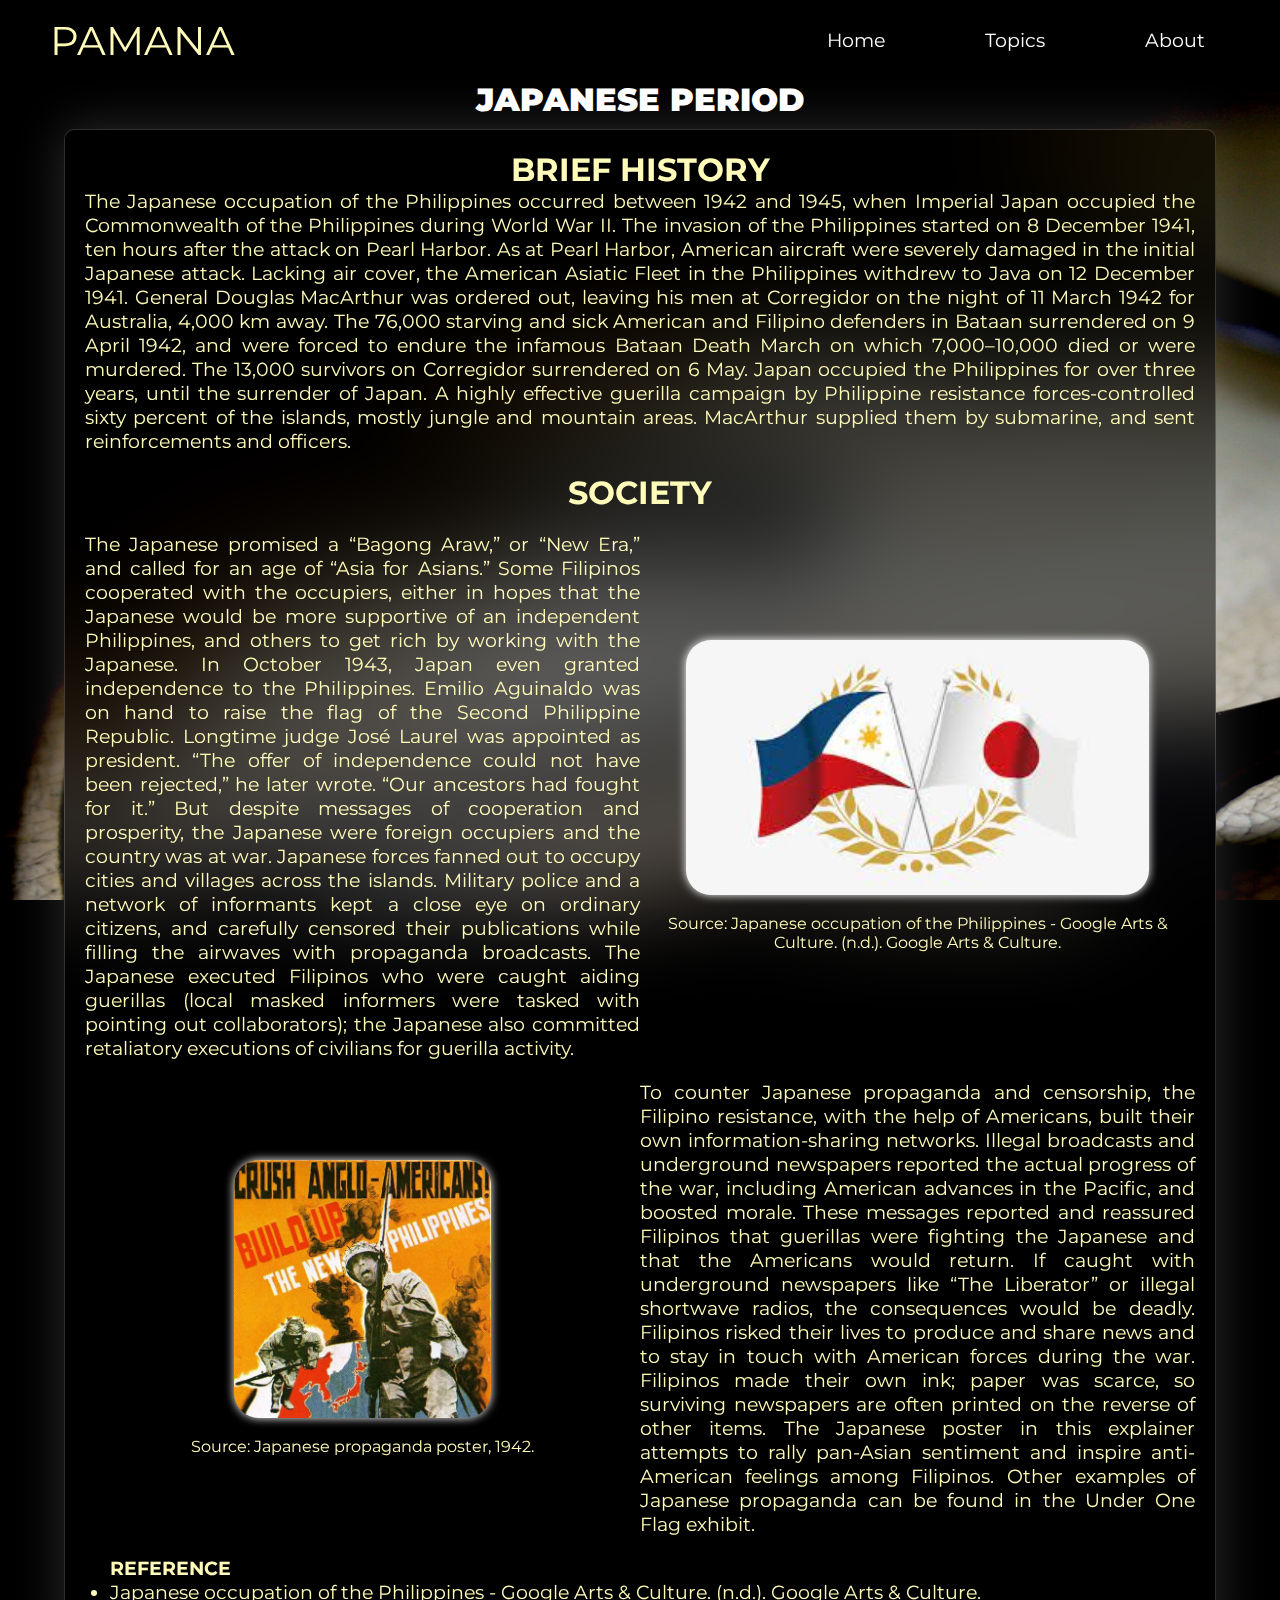
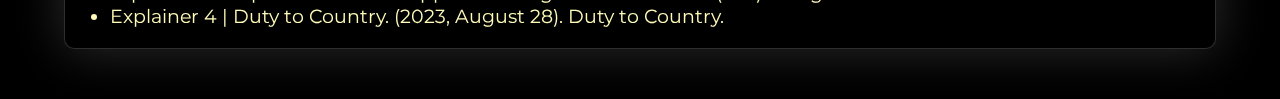
<file: japanese/japanese.html>
<!DOCTYPE html>
<html lang="en">
<head>
    <meta charset="UTF-8">
    <meta name="viewport" content="width=device-width, initial-scale=1.0">
    <title>JAPANESE</title>

    <link rel="stylesheet" href="japanese_style.css">
    <link rel="preconnect" href="https://fonts.googleapis.com">
    <link rel="preconnect" href="https://fonts.gstatic.com" crossorigin>
    <link href="https://fonts.googleapis.com/css2?family=Gothic+A1:wght@100;500&family=Montserrat:wght@300&display=swap" rel="stylesheet">

    <link rel="icon" type="image/x-icon" href="../asset/logo.png">
</head>
<body>
    <nav class="navbar">
        <div class="navbar__container">
            <div class="logo">
                <a href="../asset/logo.png" id = "logo">PAMANA</a>
            </div>
            <div class="navbar__menu" id = "mobile-menu">
                <span class="bar"></span>
                <span class="bar"></span>
                <span class="bar"></span>
            </div>  
            <ul class="menu">
                <li class="menu__list">
                    <a href="../index.html" class = "menus "id = "home">Home</a>
                </li>
                <li class="menu__list">
                    <a href="../topics/topic.html" class = "menus" id = "topics">Topics</a>
                </li>
                <li class="menu__list">
                    <a href="../about/about.html" class = "menus" id = "about">About</a>
                </li>
            </ul>
        </div>
    </nav>

    <div class="main">
        <div class="title">JAPANESE PERIOD</div>
        <div class="main__content">
            <!-- Dito mag lagay ng mga divs -->
            <!-- CODE -->
            <div class="container par__container">
                <h1 style = "color: #fffbb9; background: none;">BRIEF HISTORY</h1>
                <p>The Japanese occupation of the Philippines occurred between 1942 and 1945, when 
                    Imperial Japan occupied the Commonwealth of the Philippines during World War II. The invasion of the Philippines 
                    started on 8 December 1941, ten hours after the attack on Pearl Harbor. As at Pearl Harbor, American aircraft were severely 
                    damaged in the initial Japanese attack. Lacking air cover, the American Asiatic Fleet in the Philippines 
                    withdrew to Java on 12 December 1941. General Douglas MacArthur was ordered out, leaving his men at Corregidor on the 
                    night of 11 March 1942 for Australia, 4,000 km away. The 76,000 starving and sick American and Filipino defenders in 
                    Bataan surrendered on 9 April 1942, and were forced to endure the infamous Bataan Death March on which 7,000–10,000 
                    died or were murdered. The 13,000 survivors on Corregidor surrendered on 6 May. Japan occupied the Philippines for over 
                    three years, until the surrender of Japan. A highly effective guerilla campaign by Philippine resistance forces-controlled 
                    sixty percent of the islands, mostly jungle and mountain areas. MacArthur supplied them by submarine, and sent reinforcements 
                    and officers.</p>
            </div>
            <div class="container par__container">
                <h1 style = "color: #fffbb9; background: none;">SOCIETY</h1>
            </div>
            <div class="container">
                <div class="content__container">
                    The Japanese promised a “Bagong Araw,” or “New Era,” and called for an age of “Asia for Asians.” 
                    Some Filipinos cooperated with the occupiers, either in hopes that the Japanese would be more supportive 
                    of an independent Philippines, and others to get rich by working with the Japanese. In October 1943, Japan 
                    even granted independence to the Philippines. Emilio Aguinaldo was on hand to raise the flag of the Second 
                    Philippine Republic. Longtime judge José Laurel was appointed as president. “The offer of independence could 
                    not have been rejected,” he later wrote. “Our ancestors had fought for it.” But despite messages of cooperation 
                    and prosperity, the Japanese were foreign occupiers and the country was at war. Japanese forces fanned out to 
                    occupy cities and villages across the islands. Military police and a network of informants kept a close eye on 
                    ordinary citizens, and carefully censored their publications while filling the airwaves with propaganda broadcasts. 
                    The Japanese executed Filipinos who were caught aiding guerillas (local masked informers were tasked with pointing 
                    out collaborators); the Japanese also committed retaliatory executions of civilians for guerilla activity.
                </div>
                <div class="pic__container">
                    <img src="../asset/FLAG.jpg" class = "picture" id = "flag"><br>
                    Source: Japanese occupation of the Philippines - Google Arts & Culture. (n.d.). Google Arts & Culture.
                </div>
            </div>
            <div class="container">
                <div class="pic__container">
                    <img src="../asset/PROPAGANDA1.jpg" class = "picture" id = "jap_propaganda"><br>
                    Source: Japanese propaganda poster, 1942.
                </div>
                <div class = "content__container">To counter Japanese propaganda and censorship, the Filipino resistance, with the help of Americans, 
                    built their own information-sharing networks. Illegal broadcasts and underground newspapers reported the 
                    actual progress of the war, including American advances in the Pacific, and boosted morale. 
                    These messages reported and reassured Filipinos that guerillas were fighting the Japanese and that the 
                    Americans would return.
                    If caught with underground newspapers like “The Liberator” or illegal shortwave radios, 
                    the consequences would be deadly. Filipinos risked their lives to produce and share news and to stay in touch 
                    with American forces during the war. Filipinos made their own ink; paper was scarce, so surviving newspapers are 
                    often printed on the reverse of other items.
                    The Japanese poster in this explainer attempts to rally pan-Asian sentiment and inspire anti-American 
                    feelings among Filipinos. Other examples of Japanese propaganda can be found in the Under One Flag exhibit.
                </div>
            </div>

            <div class="container">
                <ul class = "reference">
                    <b>REFERENCE</b>
                    <li>Japanese occupation of the Philippines - Google Arts & Culture. (n.d.). Google Arts & Culture.</li>
                    <li>Explainer 4 | Duty to Country. (2023, August 28). Duty to Country. </li>
                </ul>
            </div>
            <!-- Ending Hanggang dito lang kayo mag code -->
        </div>
    </div>

    <script src = "japanese_script.js"></script>
</body>
</html>
</file>
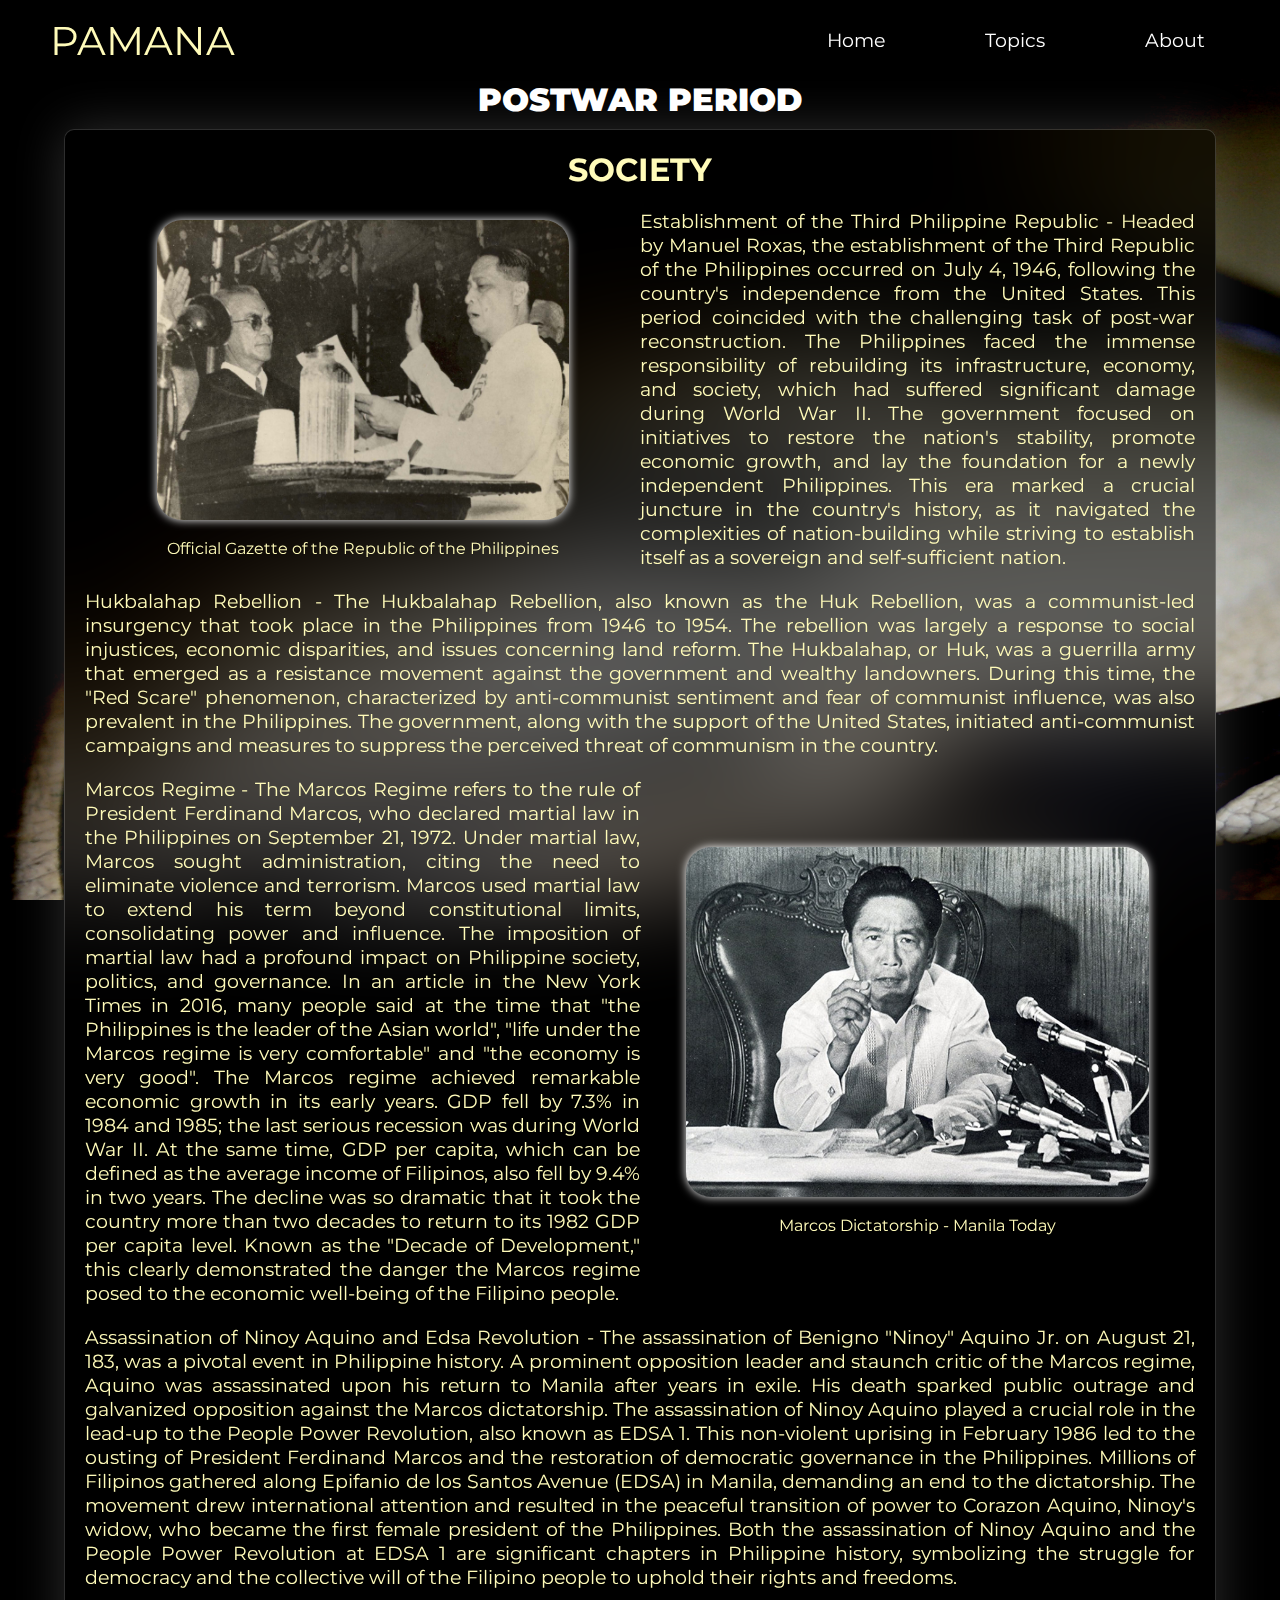
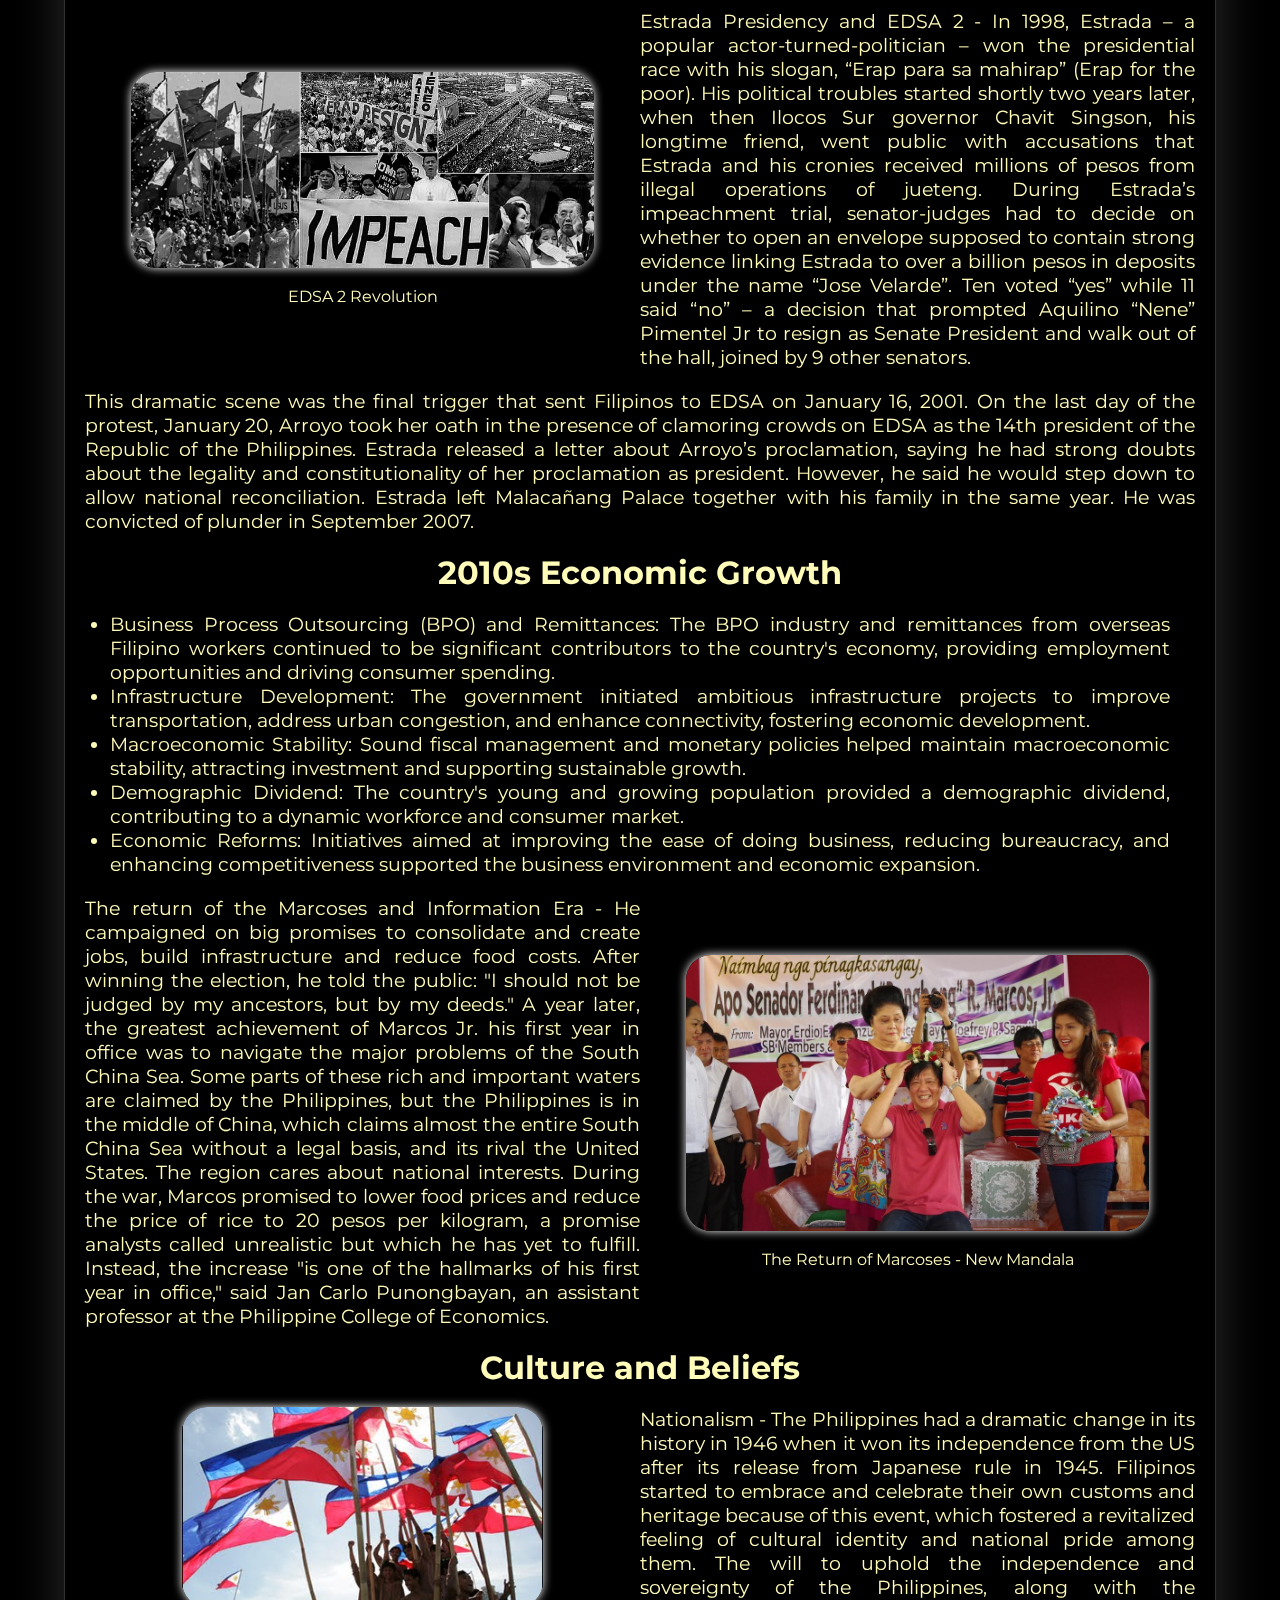
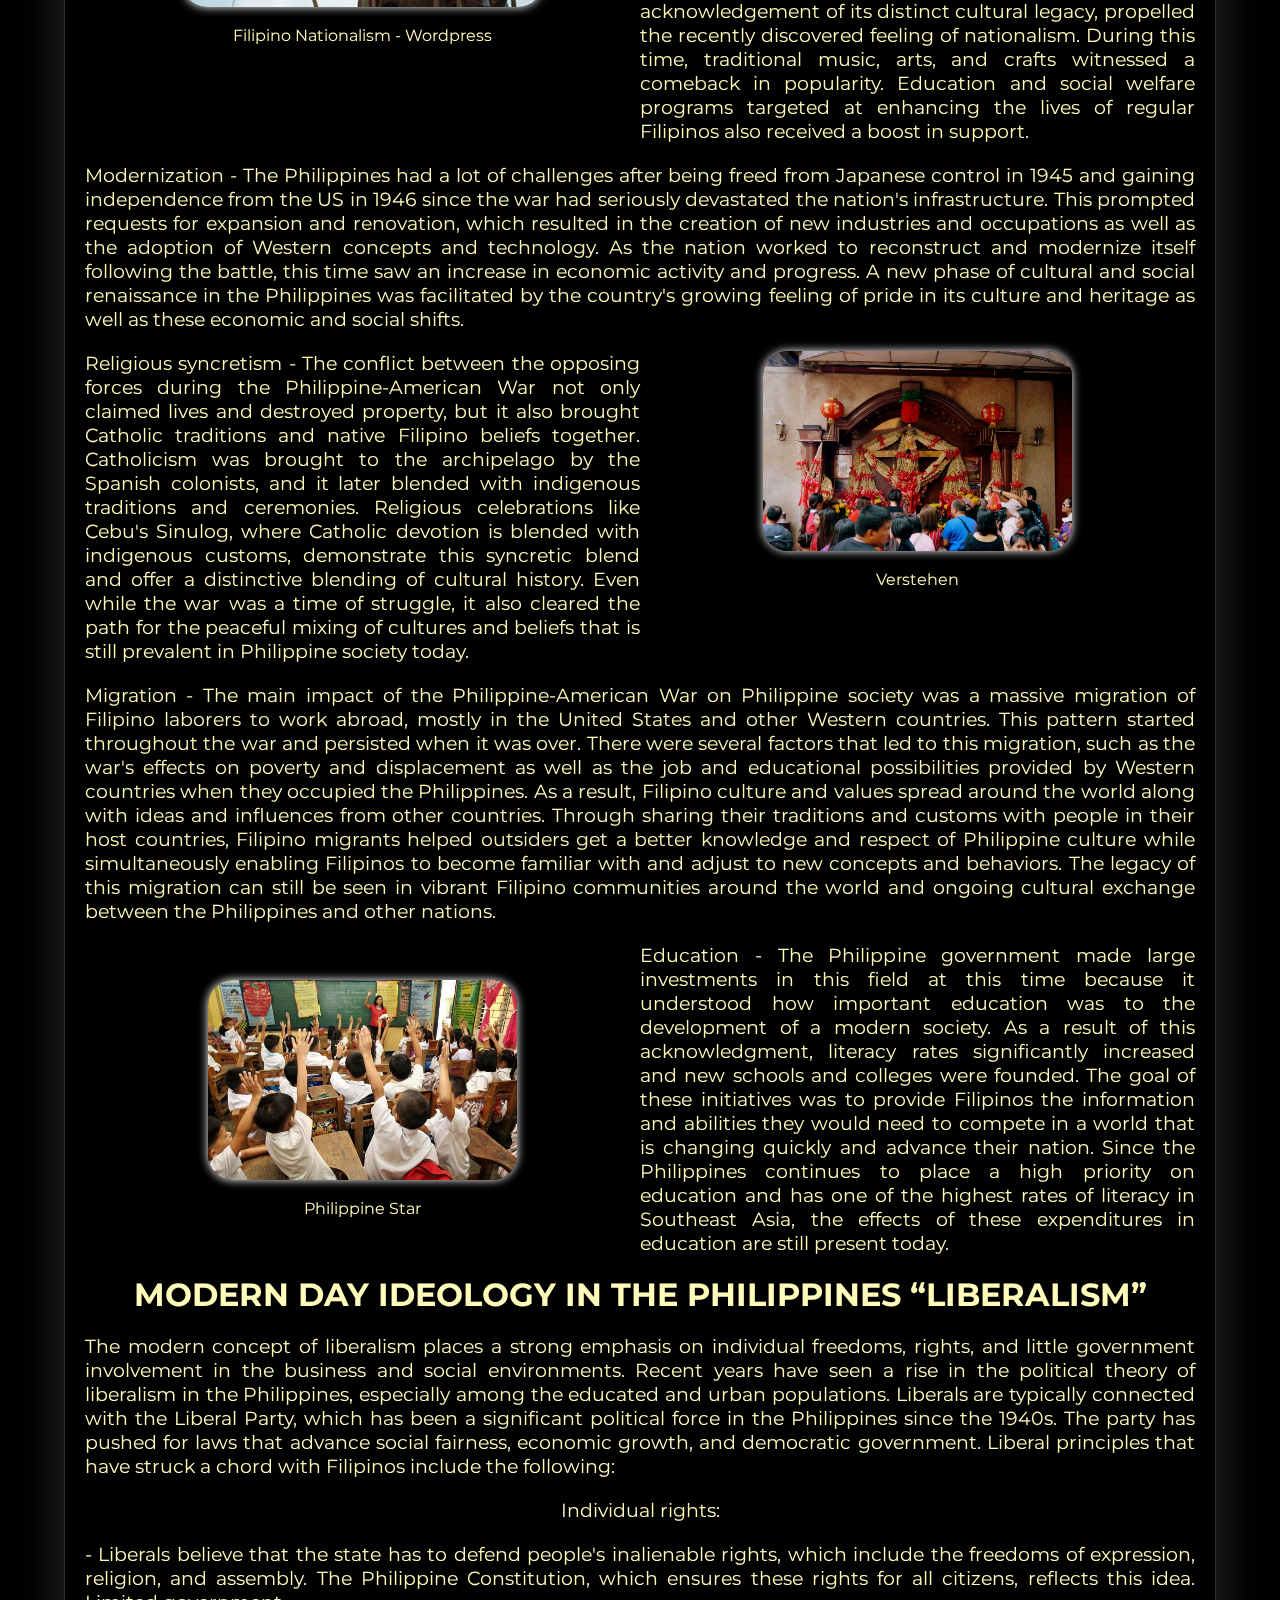
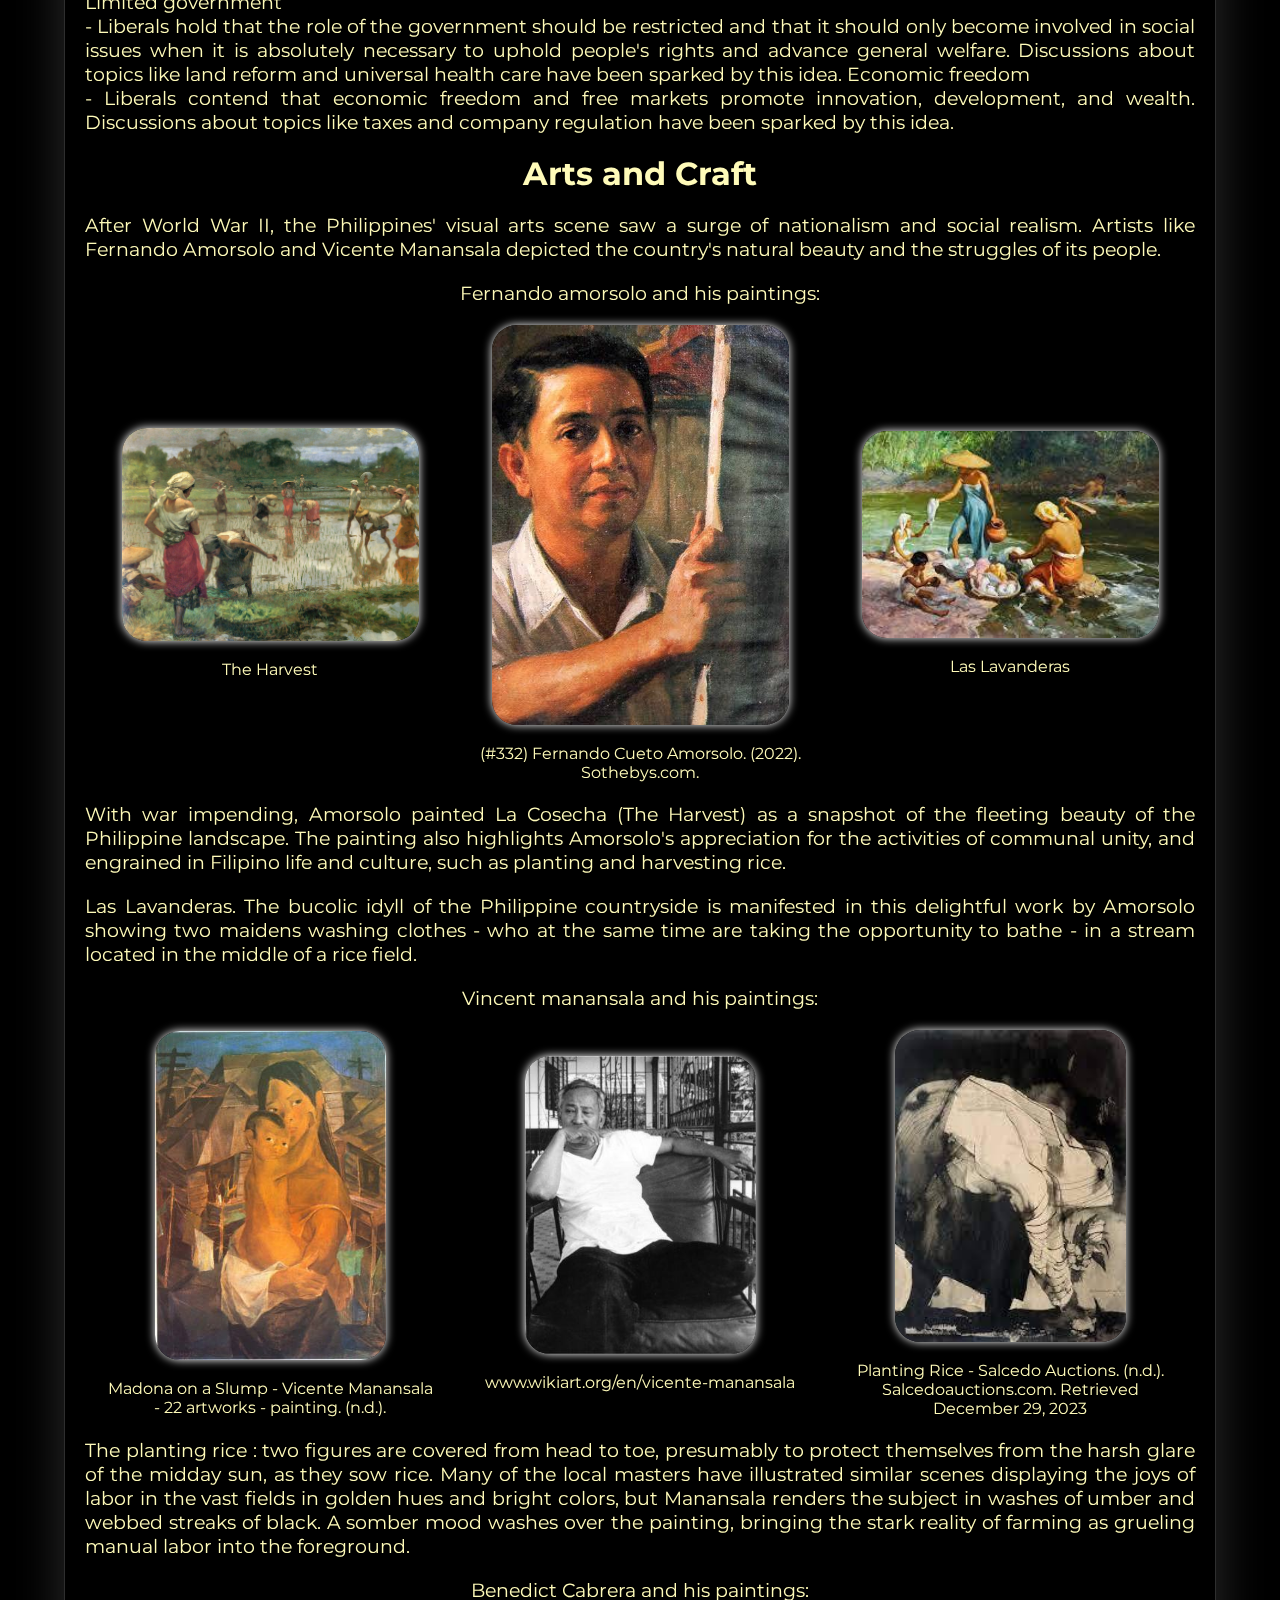
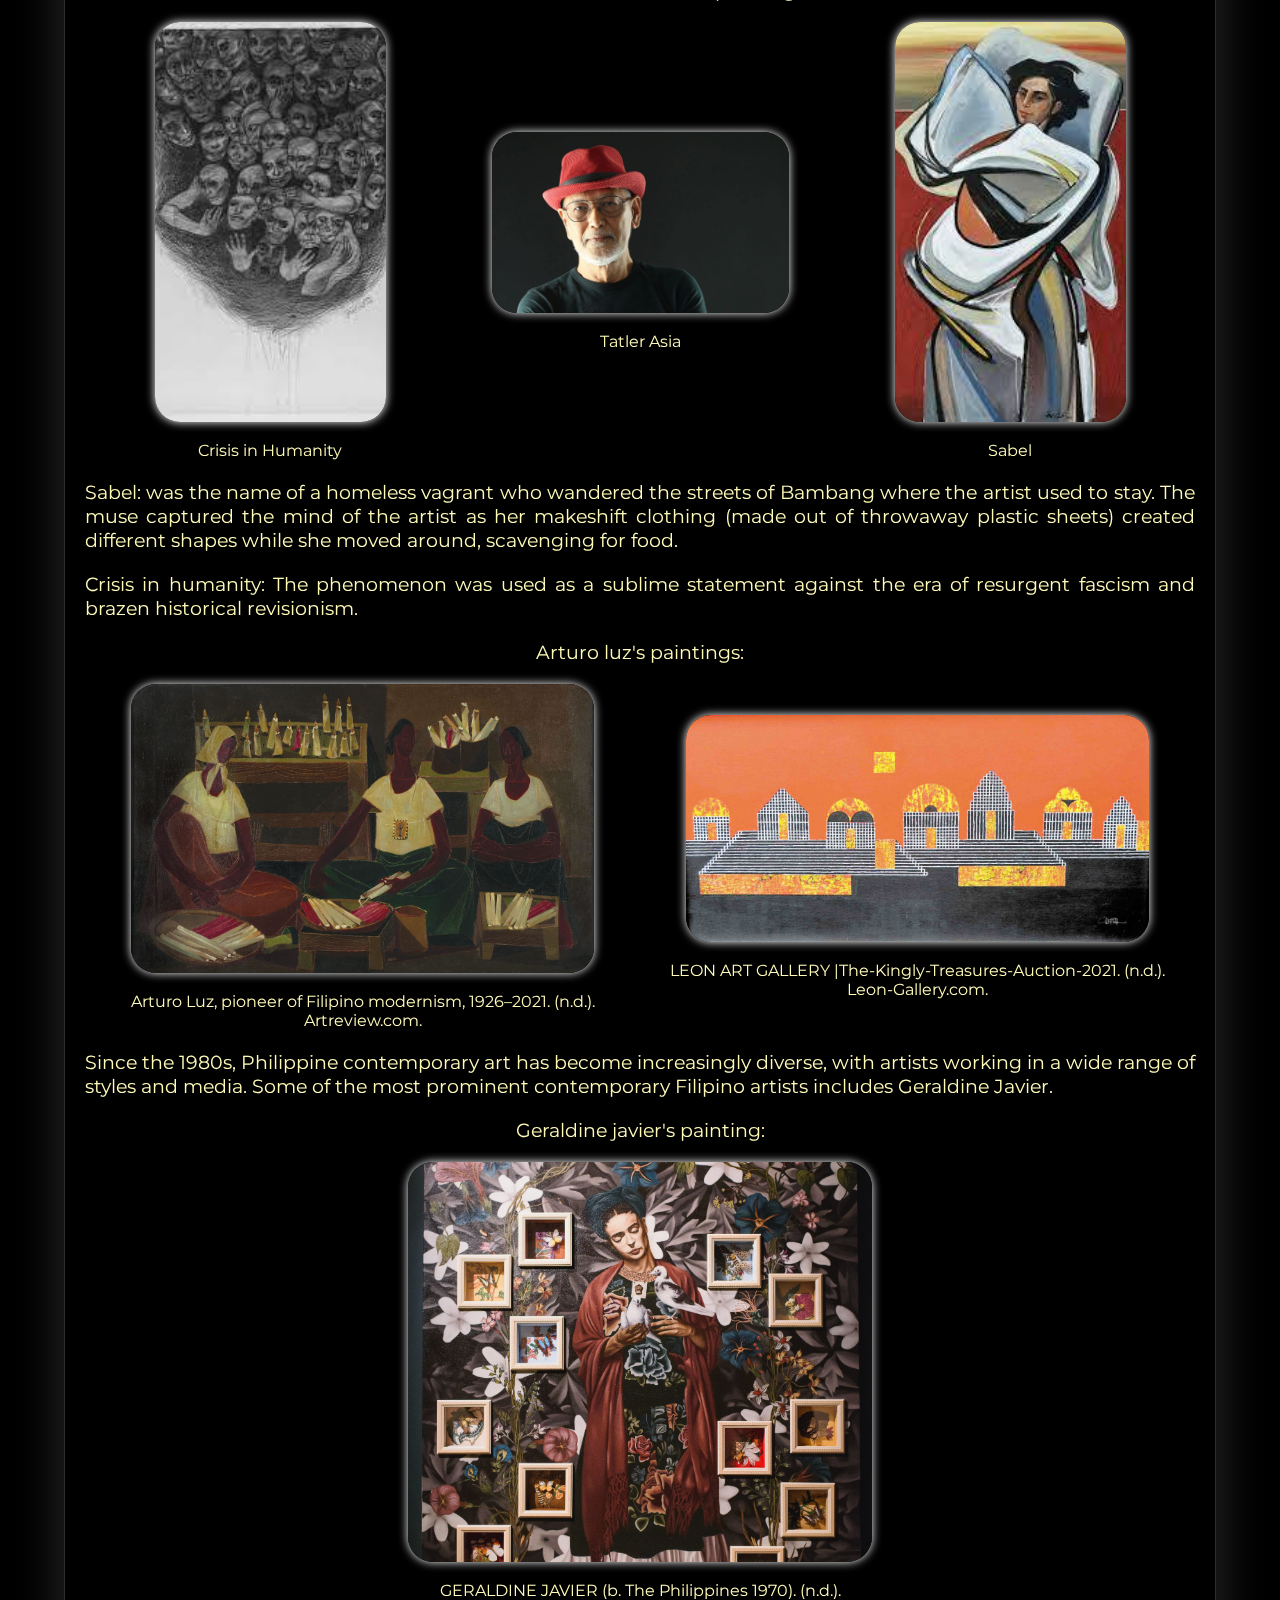
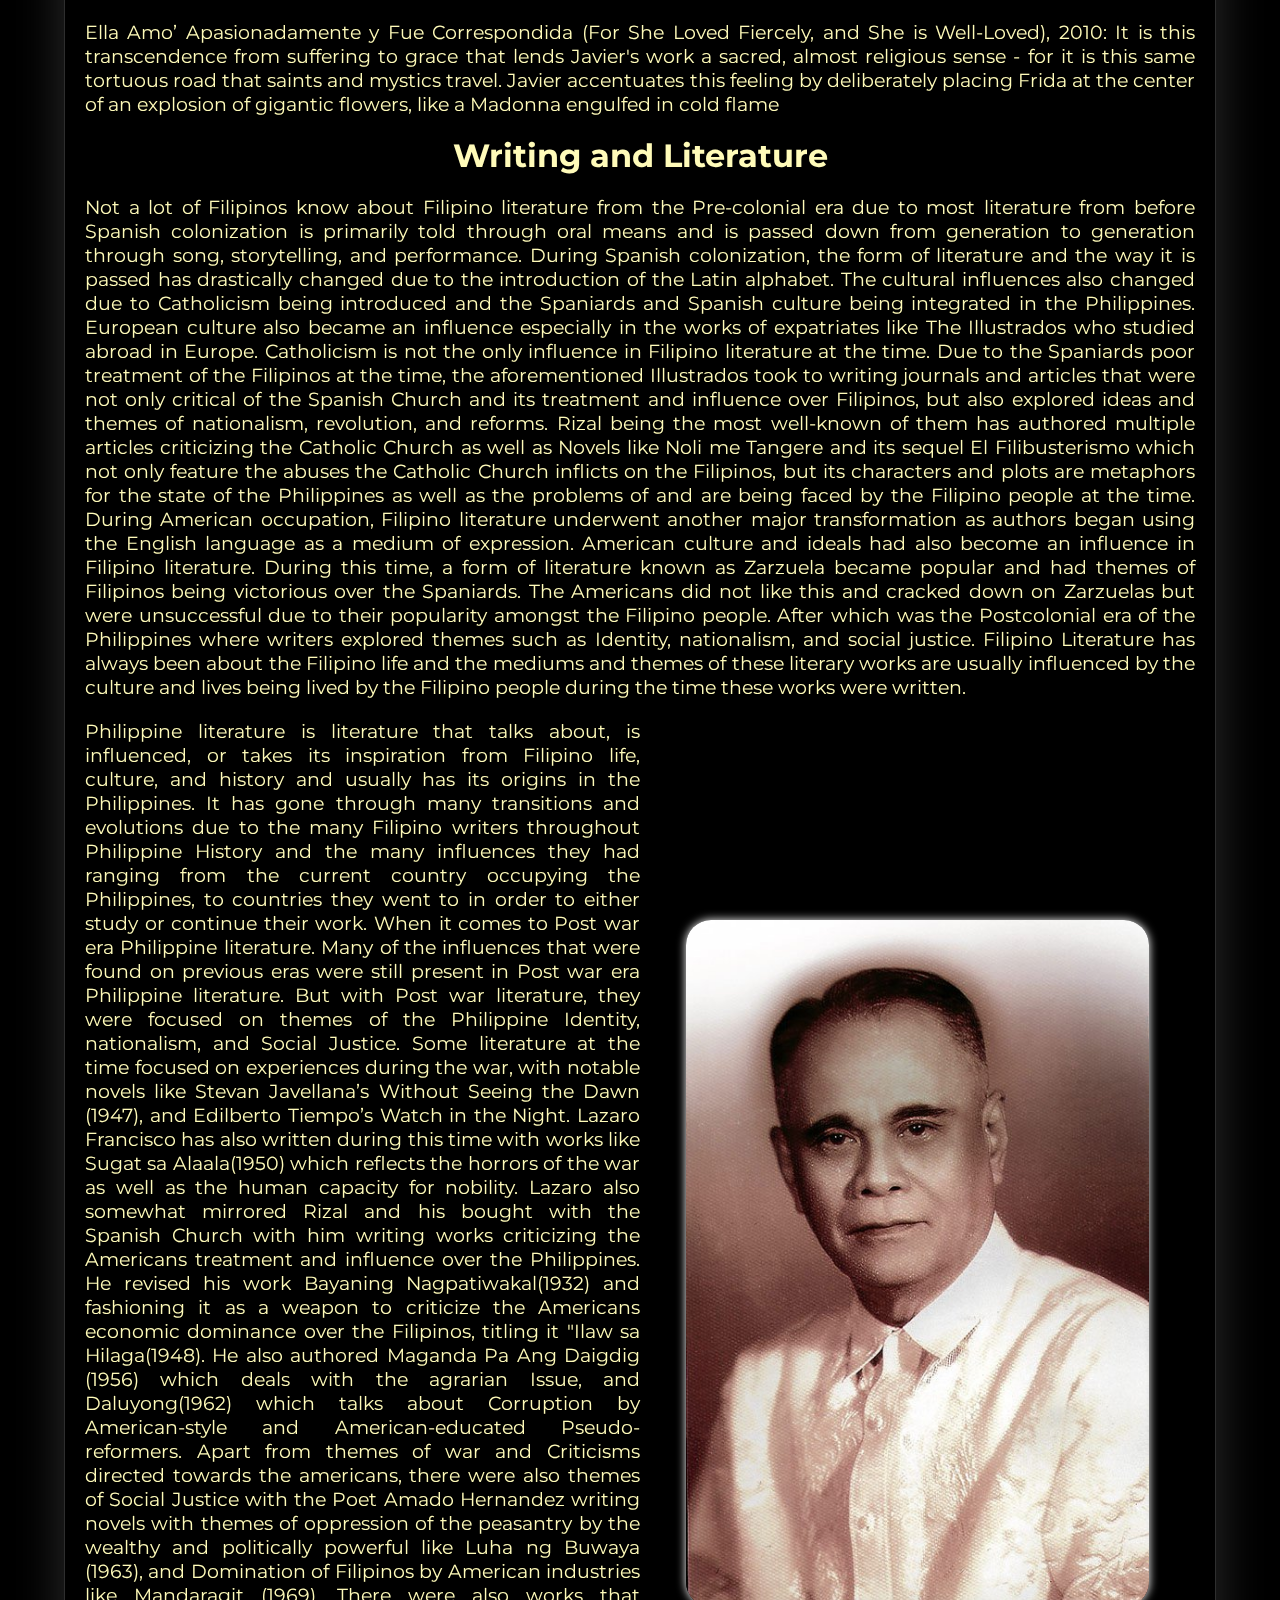
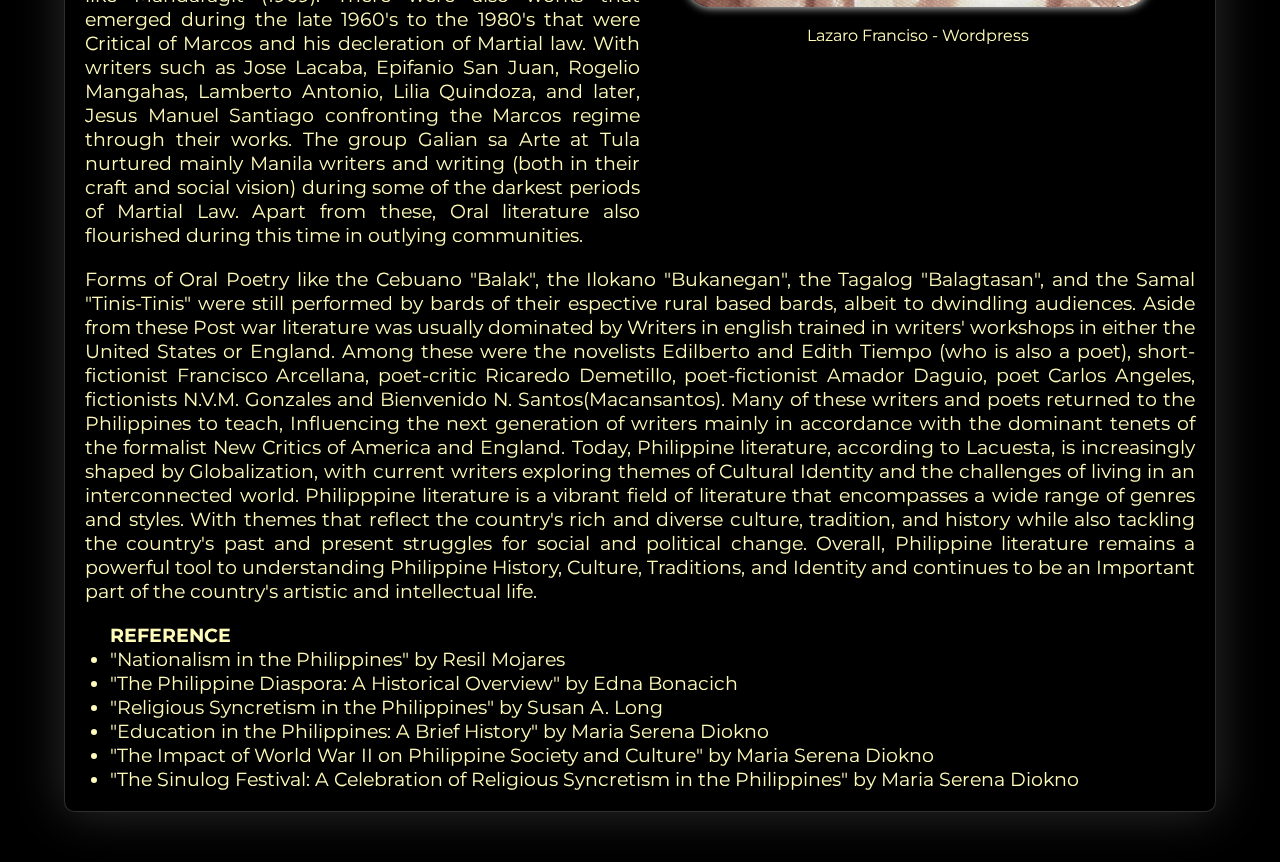
<file: postwar/postwar.html>
<!DOCTYPE html>
<html lang="en">
<head>
    <meta charset="UTF-8">
    <meta name="viewport" content="width=device-width, initial-scale=1.0">
    <title>MODERN</title>

    <link rel="stylesheet" href="postwar_style.css">
    <link rel="preconnect" href="https://fonts.googleapis.com">
    <link rel="preconnect" href="https://fonts.gstatic.com" crossorigin>
    <link href="https://fonts.googleapis.com/css2?family=Gothic+A1:wght@100;500&family=Montserrat:wght@300&display=swap" rel="stylesheet">

    <link rel="icon" type="image/x-icon" href="../asset/logo.png">
</head>
<body>
    <nav class="navbar">
        <div class="navbar__container">
            <div class="logo">
                <a href="../asset/logo.png" id = "logo">PAMANA</a>
            </div>
            <div class="navbar__menu" id = "mobile-menu">
                <span class="bar"></span>
                <span class="bar"></span>
                <span class="bar"></span>
            </div>  
            <ul class="menu">
                <li class="menu__list">
                    <a href="../index.html" class = "menus "id = "home">Home</a>
                </li>
                <li class="menu__list">
                    <a href="../topics/topic.html" class = "menus" id = "topics">Topics</a>
                </li>
                <li class="menu__list">
                    <a href="../about/about.html" class = "menus" id = "about">About</a>
                </li>
            </ul>
        </div>
    </nav>

    <div class="main">
        <div class="title">POSTWAR PERIOD</div>
        <div class="main__content">
            <div class="container">
                <h1 style = "color: #fffbb9; background: none;">SOCIETY</h1>
            </div>
            <div class="container">
                <div class="pic__container">
                    <img src="../asset/Third Republic.jpg" class = "picture roxas"><br>
                    Official Gazette of the Republic of the Philippines
                </div>
                <div class="content__container">
                    Establishment of the Third Philippine Republic - Headed by Manuel Roxas, the establishment of the Third Republic of the Philippines occurred on July 4, 1946, following the country's independence from the United States. 
                    This period coincided with the challenging task of post-war reconstruction. The Philippines faced the immense responsibility of rebuilding its infrastructure, economy, and society, which had suffered significant damage
                    during World War II. The government focused on initiatives to restore the nation's stability, promote economic growth, and lay the foundation for a newly independent Philippines. This era marked a crucial juncture in the
                    country's history, as it navigated the complexities of nation-building while striving to establish itself as a sovereign and self-sufficient nation.  
                </div>
            </div>

            <div class="container">
                <p>Hukbalahap Rebellion - The Hukbalahap Rebellion, also known as the Huk Rebellion, was a communist-led insurgency that took place in the Philippines from 1946 to 1954. The rebellion was largely a response to social injustices,
                    economic disparities, and issues concerning land reform. The Hukbalahap, or Huk, was a guerrilla army that emerged as a resistance movement against the government and wealthy landowners. During this time, the "Red Scare" 
                    phenomenon, characterized by anti-communist sentiment and fear of communist influence, was also prevalent in the Philippines. The government, along with the support of the United States, initiated anti-communist campaigns and measures 
                    to suppress the perceived threat of communism in the country. </p>
            </div>

            <div class="container">
                <div class="content__container">
                    Marcos Regime - The Marcos Regime refers to the rule of President Ferdinand Marcos, who declared martial law in the Philippines on September 21, 1972. Under martial law, Marcos sought administration, citing the need to eliminate
                     violence and terrorism. Marcos used martial law to extend his term beyond constitutional limits, consolidating power and influence. The imposition of martial law had a profound impact on Philippine society, politics, and governance. 
                     In an article in the New York Times in 2016, many people said at the time that "the Philippines is the leader of the Asian world", "life under the Marcos regime is very comfortable" and "the economy is very good". The Marcos regime achieved 
                     remarkable economic growth in its early years. GDP fell by 7.3% in 1984 and 1985; the last serious recession was during World War II. At the same time, GDP per capita, which can be defined as the average
                     income of Filipinos, also fell by 9.4% in two years. The decline was so dramatic that it took the country more than two decades to return to its 1982 GDP per capita level. Known as the "Decade of Development," this clearly demonstrated 
                     the danger the Marcos regime posed to the economic well-being of the Filipino people.
                </div>
                <div class="pic__container">
                    <img src="../asset/marcos-dictatorship.jpg" class = "picture"><br>
                    Marcos Dictatorship - Manila Today
                </div>
            </div>

            <div class="container">
                <p> Assassination of Ninoy Aquino and Edsa Revolution - The assassination of Benigno "Ninoy" Aquino Jr. on August 21, 183, was a pivotal event in Philippine history. A prominent opposition leader and staunch critic of the Marcos regime, 
                    Aquino was assassinated upon his return to Manila after years in exile. His death sparked public outrage and galvanized opposition against the Marcos dictatorship. The assassination of Ninoy Aquino played a crucial role in the lead-up to the 
                    People Power Revolution, also known as EDSA 1. This non-violent uprising in February 1986 led to the ousting of President Ferdinand Marcos and the restoration of democratic governance in the Philippines. Millions of Filipinos gathered along 
                    Epifanio de los Santos Avenue (EDSA) in Manila, demanding an end to the dictatorship. The movement drew international attention and resulted in the peaceful transition of power to Corazon Aquino, Ninoy's widow, who became the first female president of the Philippines. 
                    Both the assassination of Ninoy Aquino and the People Power Revolution at EDSA 1 are significant chapters in Philippine history, symbolizing the struggle for democracy and the collective will of the Filipino people to uphold their rights and freedoms.
                 </p>
            </div>

            <div class="container">
                <div class="pic__container">
                    <img src="../asset/EDSA DOS.jpg" class = "picture edsa"><br>
                    EDSA 2 Revolution
                </div>
                <div class="content__container">
                    Estrada Presidency and EDSA 2 - In 1998, Estrada – a popular actor-turned-politician – won the presidential race with his slogan, “Erap para sa mahirap” (Erap for the poor). His political troubles started shortly two years later, 
                    when then Ilocos Sur governor Chavit Singson, his longtime friend, went public with accusations that Estrada and his cronies received millions of pesos from illegal operations of jueteng. During Estrada’s impeachment trial, senator-judges 
                    had to decide on whether to open an envelope supposed to contain strong evidence linking Estrada to over a billion pesos in deposits under the name “Jose Velarde”. Ten voted “yes” while 11 said “no” – a decision that prompted 
                    Aquilino “Nene” Pimentel Jr to resign as Senate President and walk out of the hall, joined by 9 other senators. 
                </div>
            </div>

            <div class="container">
                <p> This dramatic scene was the final trigger that sent Filipinos to EDSA on January 16, 2001. On the last day of the protest, 
                    January 20, Arroyo took her oath in the presence of clamoring crowds on EDSA as the 14th president of the Republic of the Philippines. Estrada released a letter about Arroyo’s proclamation, saying he had strong doubts about the legality and 
                    constitutionality of her proclamation as president. However, he said he would step down to allow national reconciliation. Estrada left Malacañang Palace together with his family in the same year. He was convicted of plunder in September 2007.</p>
            </div>

            <div class="container">
                <h1 style = "color: #fffbb9; background: none;">2010s Economic Growth</h1>
            </div>
            <ul>
                <li>Business Process Outsourcing (BPO) and Remittances: The BPO industry and remittances from overseas Filipino workers continued to be significant contributors to the country's economy, providing employment opportunities and driving consumer spending.</li>
                <li>Infrastructure Development: The government initiated ambitious infrastructure projects to improve transportation, address urban congestion, and enhance connectivity, fostering economic development. </li>
                <li>Macroeconomic Stability: Sound fiscal management and monetary policies helped maintain macroeconomic stability, attracting investment and supporting sustainable growth. </li>
                <li>Demographic Dividend: The country's young and growing population provided a demographic dividend, contributing to a dynamic workforce and consumer market. </li>
                <li>Economic Reforms: Initiatives aimed at improving the ease of doing business, reducing bureaucracy, and enhancing competitiveness supported the business environment and economic expansion.</li>
            </ul>

            <div class="container">
                <div class="content__container">
                    The return of the Marcoses and Information Era - He campaigned on big promises to consolidate and create jobs, build infrastructure and reduce food costs. After winning the election, he told the public: "I should not be judged by my ancestors, but by my deeds." A year later, the greatest achievement of 
                    Marcos Jr. his first year in office was to navigate the major problems of the South China Sea. Some parts of these rich and important waters are claimed by the Philippines, but the Philippines is in the middle of China, which claims almost the entire 
                    South China Sea without a legal basis, and its rival the United States. The region cares about national interests. During the war, Marcos promised to lower food prices and reduce the price of rice to 20 pesos per kilogram, a promise analysts called 
                    unrealistic but which he has yet to fulfill. Instead, the increase "is one of the hallmarks of his first year in office," said Jan Carlo Punongbayan, an assistant professor at the Philippine College of Economics.
                </div>
                <div class="pic__container">
                    <img src="../asset/The return of Marcoses.jpg" class = "picture"><br>
                    The Return of Marcoses - New Mandala
                </div>
            </div>

            <div class="container">
                <h1 style = "color: #fffbb9; background: none;">Culture and Beliefs</h1>
            </div>

            <div class="container nationalism__cont">
                <div class="pic__container">
                    <img src="../asset/Nationalism.jpg" class = "picture nationalism"s><br>
                    Filipino Nationalism - Wordpress
                </div>
                <div class="content__container">
                    Nationalism - The Philippines had a dramatic change in its history in 1946 when it won its independence from the US after its release from Japanese rule in 1945. Filipinos started to embrace and celebrate their own customs and heritage because of this event, 
                    which fostered a revitalized feeling of cultural identity and national pride among them. The will to uphold the independence and sovereignty of the Philippines, along with the acknowledgement of its distinct cultural legacy, propelled the recently discovered 
                    feeling of nationalism. During this time, traditional music, arts, and crafts witnessed a comeback in popularity. Education and social welfare programs targeted at enhancing the lives of regular Filipinos also received a boost in support. 
                </div>
            </div>

            <div class="container">
                <p> Modernization - The Philippines had a lot of challenges after being freed from Japanese control in 1945 and gaining independence from the US in 1946 since the war had seriously devastated the nation's infrastructure. This prompted requests for expansion and renovation, 
                    which resulted in the creation of new industries and occupations as well as the adoption of Western concepts and technology. As the nation worked to reconstruct and modernize itself following the battle, this time saw an increase in economic activity and progress. 
                    A new phase of cultural and social renaissance in the Philippines was facilitated by the country's growing feeling of pride in its culture and heritage as well as these economic and social shifts. </p>
            </div>

            <div class="container nationalism__cont">
                <div class="content__container">
                    Religious syncretism - The conflict between the opposing forces during the Philippine-American War not only claimed lives and destroyed property, but it also brought Catholic traditions and native Filipino beliefs together. Catholicism was brought to the archipelago 
                    by the Spanish colonists, and it later blended with indigenous traditions and ceremonies. Religious celebrations like Cebu's Sinulog, where Catholic devotion is blended with indigenous customs, demonstrate this syncretic blend and offer a distinctive blending of cultural history. 
                    Even while the war was a time of struggle, it also cleared the path for the peaceful mixing of cultures and beliefs that is still prevalent in Philippine society today. 
                </div>

                <div class="pic__container">
                    <img src="../asset/Religious.jpg" class = "picture verstehen"><br>
                    Verstehen
                </div>
            </div>

            <div class="container">
                <p> Migration - The main impact of the Philippine-American War on Philippine society was a massive migration of Filipino laborers to work abroad, mostly in the United States and other Western countries. This pattern started throughout the war and persisted when it was over. 
                    There were several factors that led to this migration, such as the war's effects on poverty and displacement as well as the job and educational possibilities provided by Western countries when they occupied the Philippines. As a result, Filipino culture and values spread 
                    around the world along with ideas and influences from other countries. Through sharing their traditions and customs with people in their host countries, Filipino migrants helped outsiders get a better knowledge and respect of Philippine culture while simultaneously 
                    enabling Filipinos to become familiar with and adjust to new concepts and behaviors. The legacy of this migration can still be seen in vibrant Filipino communities around the world and ongoing cultural exchange between the Philippines and other nations.</p>
            </div>

            <div class="container">
                <div class="pic__container">
                    <img src="../asset/education.jpg" class = "picture education"><br>
                    Philippine Star
                </div>
                <div class="content__container">
                    Education - The Philippine government made large investments in this field at this time because it understood how important education was to the development of a modern society. As a result of this acknowledgment, literacy rates significantly increased and new schools 
                    and colleges were founded. The goal of these initiatives was to provide Filipinos the information and abilities they would need to compete in a world that is changing quickly and advance their nation. Since the Philippines continues to place a high priority on education 
                    and has one of the highest rates of literacy in Southeast Asia, the effects of these expenditures in education are still present today. 
                </div>
            </div>

            <div class="container">
                <h1 style = "color: #fffbb9; background: none;" class = "modern__day__font">MODERN DAY IDEOLOGY IN THE PHILIPPINES “LIBERALISM”</h1>
            </div>
            <div class="container">
                <p>The modern concept of liberalism places a strong emphasis on individual freedoms, rights, and little government involvement in the business and social environments. Recent years have seen a rise in the political theory of liberalism in the Philippines, especially among the 
                    educated and urban populations. Liberals are typically connected with the Liberal Party, which has been a significant political force in the Philippines since the 1940s. The party has pushed for laws that advance social fairness, economic growth, and democratic government. 
                    Liberal principles that have struck a chord with Filipinos include the following: 
                     </p>
            </div>

            <div class="container">
                <p>Individual rights: </p>
            </div>

            <div class="container">
                <p> - Liberals believe that the state has to defend people's inalienable rights, which include the freedoms of expression, religion, and assembly. The Philippine Constitution, which ensures these rights for all citizens, reflects this idea. Limited government
                    <br>
                    - Liberals hold that the role of the government should be restricted and that it should only become involved in social issues when it is absolutely necessary to uphold people's rights and advance general welfare. Discussions about topics like land reform and universal health care have been sparked by this idea. Economic freedom
                    <br>
                    - Liberals contend that economic freedom and free markets promote innovation, development, and wealth. Discussions about topics like taxes and company regulation have been sparked by this idea.
                </p>
            </div>

            <div class="container">
                <h1 style = "color: #fffbb9; background: none;">Arts and Craft</h1>
            </div>
            <div class="container">
                <p>After World War II, the Philippines' visual arts scene saw a surge of nationalism and social realism. Artists like Fernando Amorsolo and Vicente Manansala depicted the country's natural beauty and the struggles of its people. </p>
            </div>

            <div class="container">
                <p>Fernando amorsolo and his paintings: </p>
            </div>
            <div class="container">
                <div class="pic__container hidden__pic">
                    <img src="../asset/planting rice.jpg" class = "picture hidden__pic"><br>
                   The Harvest 
                </div>
                <div class="pic__container">
                    <img src="../asset/amorsolo.jpg" class = "picture amorsolo"><br>
                    (#332) Fernando Cueto Amorsolo. (2022). Sothebys.com.
                </div>
                <div class="pic__container hidden__pic">
                    <img src="../asset/lavanderas.jpg" class = "picture hidden__pic"><br>
                    Las Lavanderas
                </div>
            </div>

            <div class="container">
                <p>With war impending, Amorsolo painted La Cosecha (The Harvest) as a snapshot of the fleeting beauty of the Philippine landscape. The painting also highlights Amorsolo's appreciation for the activities of communal unity, and engrained in Filipino life and culture, such as planting and harvesting rice.
                </p>
            </div>

            <div class="container">
                <p>Las Lavanderas. The bucolic idyll of the Philippine countryside is manifested in this delightful work by Amorsolo showing two maidens washing clothes - who at the same time are taking the opportunity to bathe - in a stream located in the middle of a rice field. 
                </p>
            </div>

            <div class="container">
                <p>Vincent manansala and his paintings: </p>
            </div>

            <div class="container">
                <div class="pic__container hidden__pic">
                    <img src="../asset/madona.jpg" class = "picture manansala hidden__pic"><br>
                    Madona on a Slump - Vicente Manansala - 22 artworks - painting. (n.d.).
                </div>
                <div class="pic__container">
                    <img src="../asset/vicente-manansala.jpg" class = "picture manansala"><br>
                    www.wikiart.org/en/vicente-manansala
                </div>
                <div class="pic__container hidden__pic">
                    <img src="../asset/Rice.jpg" class = "picture manansala hidden__pic"><br>
                    Planting Rice - Salcedo Auctions. (n.d.). Salcedoauctions.com. Retrieved December 29, 2023
                </div>
            </div>
            
            <div class="container">
                <p>The planting rice : two figures are covered from head to toe, presumably to protect themselves from the harsh glare of the midday sun, as they sow rice. Many of the local masters have illustrated similar scenes displaying the joys of labor in the vast fields in golden hues and bright colors, but Manansala renders the subject in washes of umber and webbed streaks of black. A somber mood washes over the painting, bringing the stark reality of farming as grueling manual labor into the foreground.</p>
            </div>

            <div class="container">
                <p>Benedict Cabrera and his paintings: </p>
            </div>

            <div class="container">
                <div class="pic__container hidden__pic">
                    <img src="../asset/Crisis.jpg" class = "picture cabreras_paint hidden__pic"><br>
                   Crisis in Humanity 
                </div>
                <div class="pic__container">
                    <img src="../asset/Benedicto.jpg" class = "picture"><br>
                    Tatler Asia
                </div>
                <div class="pic__container hidden__pic">
                    <img src="../asset/Sabel.jpg" class = "picture cabreras_paint hidden__pic"><br>
                   Sabel
                </div>
            </div>

            <div class="container">
                <p>Sabel: was the name of a homeless vagrant who wandered the streets of Bambang where the artist used to stay. The muse captured the mind of the artist as her makeshift clothing (made out of throwaway plastic sheets) created different shapes while she moved around, scavenging for food.</p>
            </div>

            <div class="container">
                <p> Crisis in humanity: The phenomenon was used as a sublime statement against the era of resurgent fascism and brazen historical revisionism.</p>
            </div>

            <div class="container">
                <p>Arturo luz's paintings: </p>
            </div>

            <div class="container">
                <div class="pic__container">
                    <img src="../asset/CrossLeg.jpg" class = "picture"><br>
                    Arturo Luz, pioneer of Filipino modernism, 1926–2021. (n.d.). Artreview.com. 
                </div>
                <div class="pic__container hidden__pic">
                    <img src="../asset/cities of the past.jpg" class = "picture"><br>
                    LEON ART GALLERY |The-Kingly-Treasures-Auction-2021. (n.d.). Leon-Gallery.com.
                </div>
            </div>

            <div class="container">
                <p>Since the 1980s, Philippine contemporary art has become increasingly diverse, with artists working in a wide range of styles and media. Some of the most prominent contemporary Filipino artists includes Geraldine Javier. </p>
            </div>

            <div class="container">
                <p>Geraldine javier's painting: </p>
            </div>

                <div class="container">
                    <div class="pic__container">
                        <img src="../asset/ella amo.jpg" class = "picture javier"><br>
                        GERALDINE JAVIER (b. The Philippines 1970). (n.d.). 
                    </div>
                </div>
                <div class="container">
                    <p>Ella Amo’ Apasionadamente y Fue Correspondida (For She Loved Fiercely, and She is Well-Loved), 2010: It is this transcendence from suffering to grace that lends Javier's work a sacred, almost religious sense - for it is this same tortuous road that saints and mystics travel. Javier accentuates this feeling by deliberately placing Frida at the center of an explosion of gigantic flowers, like a Madonna engulfed in cold flame
                    </p>  
                    </div>

                <div class="container">
                    <h1 style = "color: #fffbb9; background: none;">Writing and Literature</h1>
                </div>

                <div class="container">
                    <p>Not a lot of Filipinos know about Filipino literature from the Pre-colonial era due to most literature from before Spanish colonization is primarily told through oral means and is passed down from generation to generation through song, storytelling, and performance. During Spanish colonization, the form of literature and the way it is passed has drastically changed due to the introduction of the Latin alphabet. The cultural influences also changed due to Catholicism being introduced and the Spaniards and Spanish culture being integrated in the Philippines. European culture also became an influence especially in the works of expatriates like The Illustrados who studied abroad in Europe. Catholicism is not the only influence in Filipino literature at the time. Due to the Spaniards poor treatment of the Filipinos at the time, the aforementioned Illustrados took to writing journals and articles that were not only critical of the Spanish Church and its treatment and influence over Filipinos, but also explored ideas and themes of nationalism, revolution, and reforms. Rizal being the most well-known of them has authored multiple articles criticizing the Catholic Church as well as Novels like Noli me Tangere and its sequel El Filibusterismo which not only feature the abuses the Catholic Church inflicts on the Filipinos, but its characters and plots are metaphors for the state of the Philippines as well as the problems of and are being faced by the Filipino people at the time. During American occupation, Filipino literature underwent another major transformation as authors began using the English language as a medium of expression. American culture and ideals had also become an influence in Filipino literature. During this time, a form of literature known as Zarzuela became popular and had themes of Filipinos being victorious over the Spaniards. The Americans did not like this and cracked down on Zarzuelas but were unsuccessful due to their popularity amongst the Filipino people. After which was the Postcolonial era of the Philippines where writers explored themes such as Identity, nationalism, and social justice. Filipino Literature has always been about the Filipino life and the mediums and themes of these literary works are usually influenced by the culture and lives being lived by the Filipino people during the time these works were written. </p>
                </div>

                <div class="container">
                    <div class="content__container">
                        Philippine literature is literature that talks about, is influenced, or takes its inspiration from Filipino life, culture, and history and usually has its origins in the Philippines. It has gone through many transitions and evolutions due to the many Filipino writers throughout Philippine History and the many influences they had ranging from the current country occupying the Philippines, to countries they went to in order to either study or continue their work. When it comes to Post war era Philippine literature. Many of the influences that were found on previous eras were still present in Post war era Philippine literature. But with Post war literature, they were focused on themes of the Philippine Identity, nationalism, and Social Justice. Some literature at the time focused on experiences during the war, with notable novels like Stevan Javellana’s Without Seeing the Dawn (1947), and Edilberto Tiempo’s Watch in the Night. Lazaro Francisco has also written during this time with works like Sugat sa Alaala(1950) which reflects the horrors of the war as well as the human capacity for nobility. Lazaro also somewhat mirrored Rizal and his bought with the Spanish Church with him writing works criticizing the Americans treatment and influence over the Philippines. He revised his work Bayaning Nagpatiwakal(1932) and fashioning it as a weapon to criticize the Americans economic dominance over the Filipinos, titling it "Ilaw sa Hilaga(1948). He also authored Maganda Pa Ang Daigdig (1956) which deals with the agrarian Issue, and Daluyong(1962) which talks about Corruption by American-style and American-educated Pseudo-reformers. Apart from themes of war and Criticisms directed towards the americans, there were also themes of Social Justice with the Poet Amado Hernandez writing novels with themes of oppression of the peasantry by the wealthy and politically powerful like Luha ng Buwaya (1963), and Domination of Filipinos by American industries like Mandaragit (1969). There were also works that emerged during the late 1960's to the 1980's that were Critical of Marcos and his decleration of Martial law. With writers such as Jose Lacaba, Epifanio San Juan, Rogelio Mangahas, Lamberto Antonio, Lilia Quindoza, and later, Jesus Manuel Santiago confronting the Marcos regime through their works. The group Galian sa Arte at Tula nurtured mainly Manila writers and writing (both in their craft and social vision) during some of the darkest periods of Martial Law. Apart from these, Oral literature also flourished during this time in outlying communities.
                    </div>
                    <div class="pic__container">
                        <img src="../asset/lazaro.jpg" class = "picture"><br>
                        Lazaro Franciso - Wordpress
                    </div>
                </div>

                <div class="container">
                    <p> Forms of Oral Poetry like the Cebuano "Balak", the Ilokano "Bukanegan", the Tagalog "Balagtasan", and the Samal "Tinis-Tinis" were still performed by bards of their espective rural based bards, albeit to dwindling audiences. Aside from these Post war literature was usually dominated by Writers in english trained in writers' workshops in either the United States or England. Among these were the novelists Edilberto and Edith Tiempo (who is also a poet), short-fictionist Francisco Arcellana, poet-critic Ricaredo Demetillo, poet-fictionist Amador Daguio, poet Carlos Angeles, fictionists N.V.M. Gonzales and Bienvenido N. Santos(Macansantos). Many of these writers and poets returned to the Philippines to teach, Influencing the next generation of writers mainly in accordance with the dominant tenets of the formalist New Critics of America and England. Today, Philippine literature, according to Lacuesta, is increasingly shaped by Globalization, with current writers exploring themes of Cultural Identity and the challenges of living in an interconnected world. Philipppine literature is a vibrant field of literature that encompasses a wide range of genres and styles. With themes that reflect the country's rich and diverse culture, tradition, and history while also tackling the country's past and present struggles for social and political change. Overall, Philippine literature remains a powerful tool to understanding Philippine History, Culture, Traditions, and Identity and continues to be an Important part of the country's artistic and intellectual life.  </p>
                </div>

                <div class="container ref__list">
                    <ul class = "ref__list">
                        <b>REFERENCE</b>
                        <li style="background: none;">"Nationalism in the Philippines" by Resil Mojares</li>
                        <li style="background: none;">"The Philippine Diaspora: A Historical Overview" by Edna Bonacich</li>
                        <li style="background: none;">"Religious Syncretism in the Philippines" by Susan A. Long </li>
                        <li style="background: none;">"Education in the Philippines: A Brief History" by Maria Serena Diokno</li>
                        <li style="background: none;">"The Impact of World War II on Philippine Society and Culture" by Maria Serena Diokno</li>
                        <li style="background: none;">"The Sinulog Festival: A Celebration of Religious Syncretism in the Philippines" by Maria Serena Diokno</li>
                </div>
                
            <!-- CODE -->
            <!-- Ending Hanggang dito lang kayo mag code -->
        </div>
    </div>

    <script src = "postwar_script.js"></script>
</body>
</html>
</file>
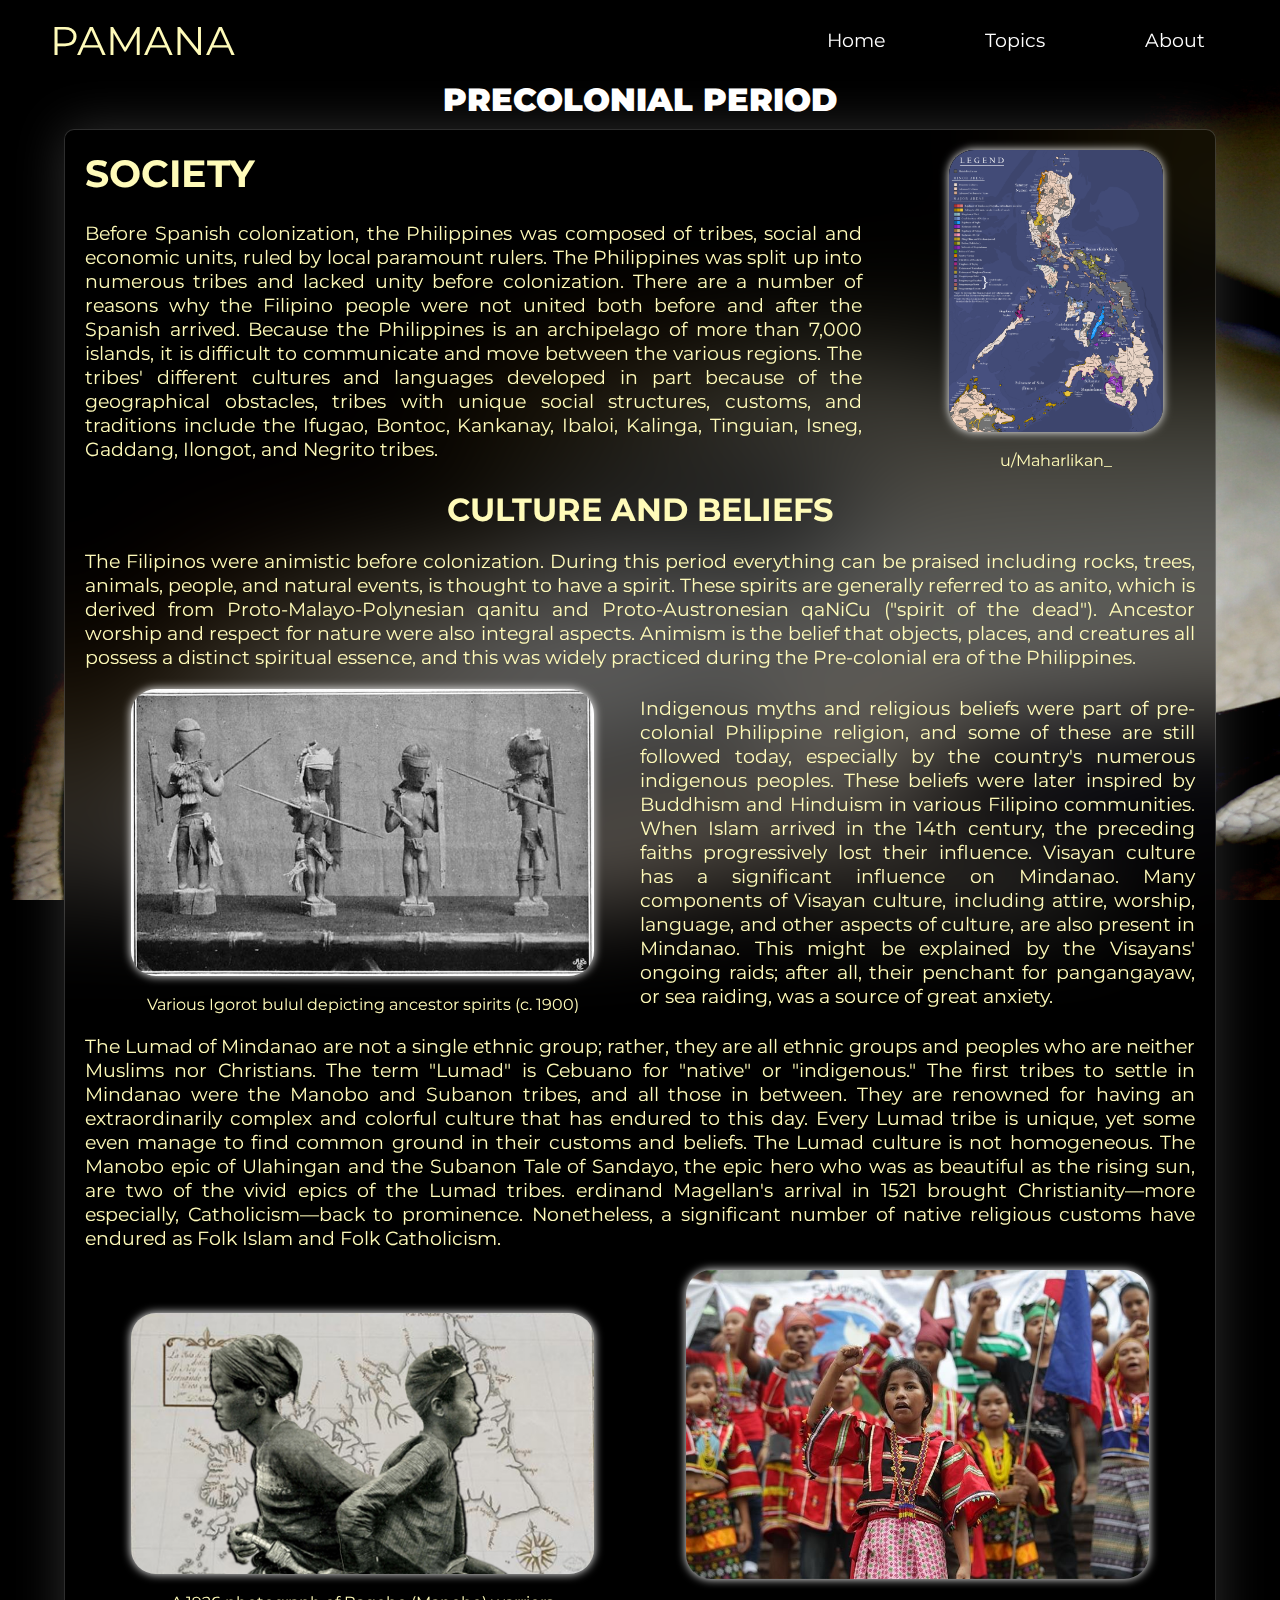
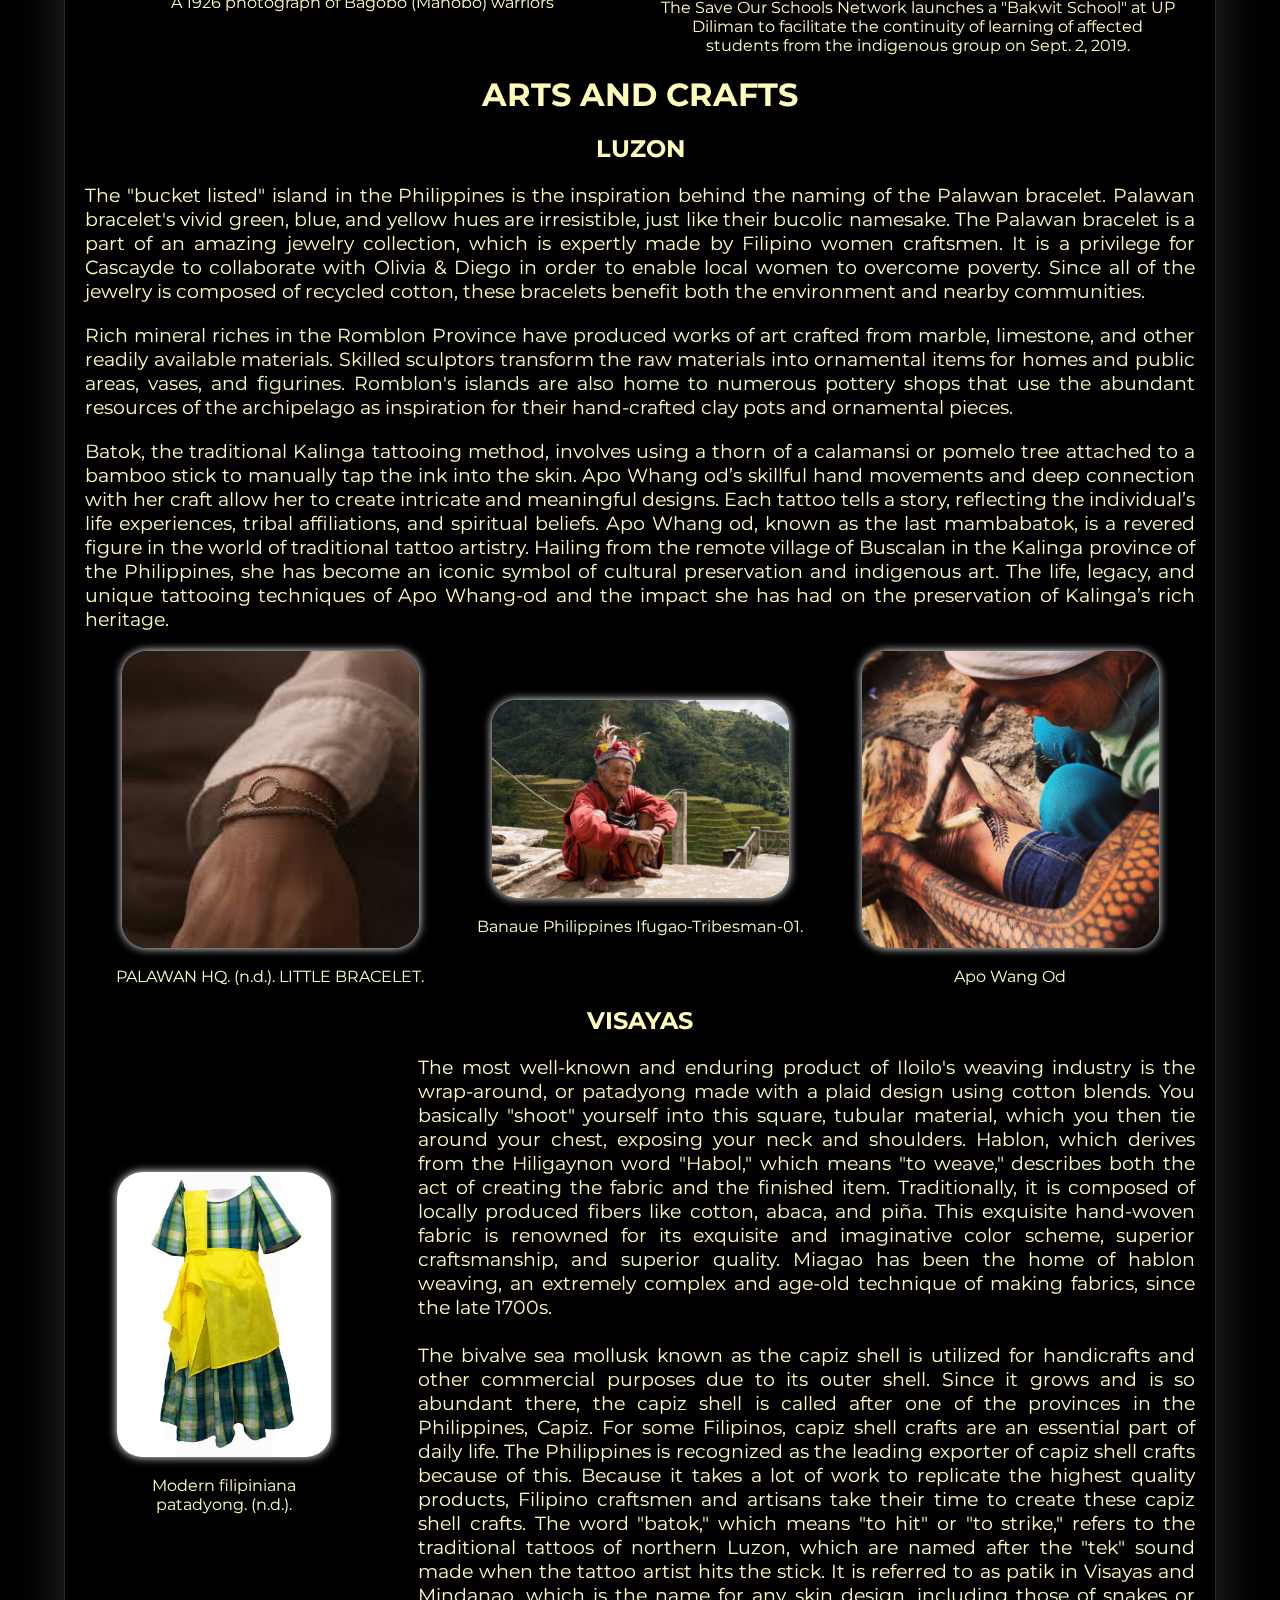
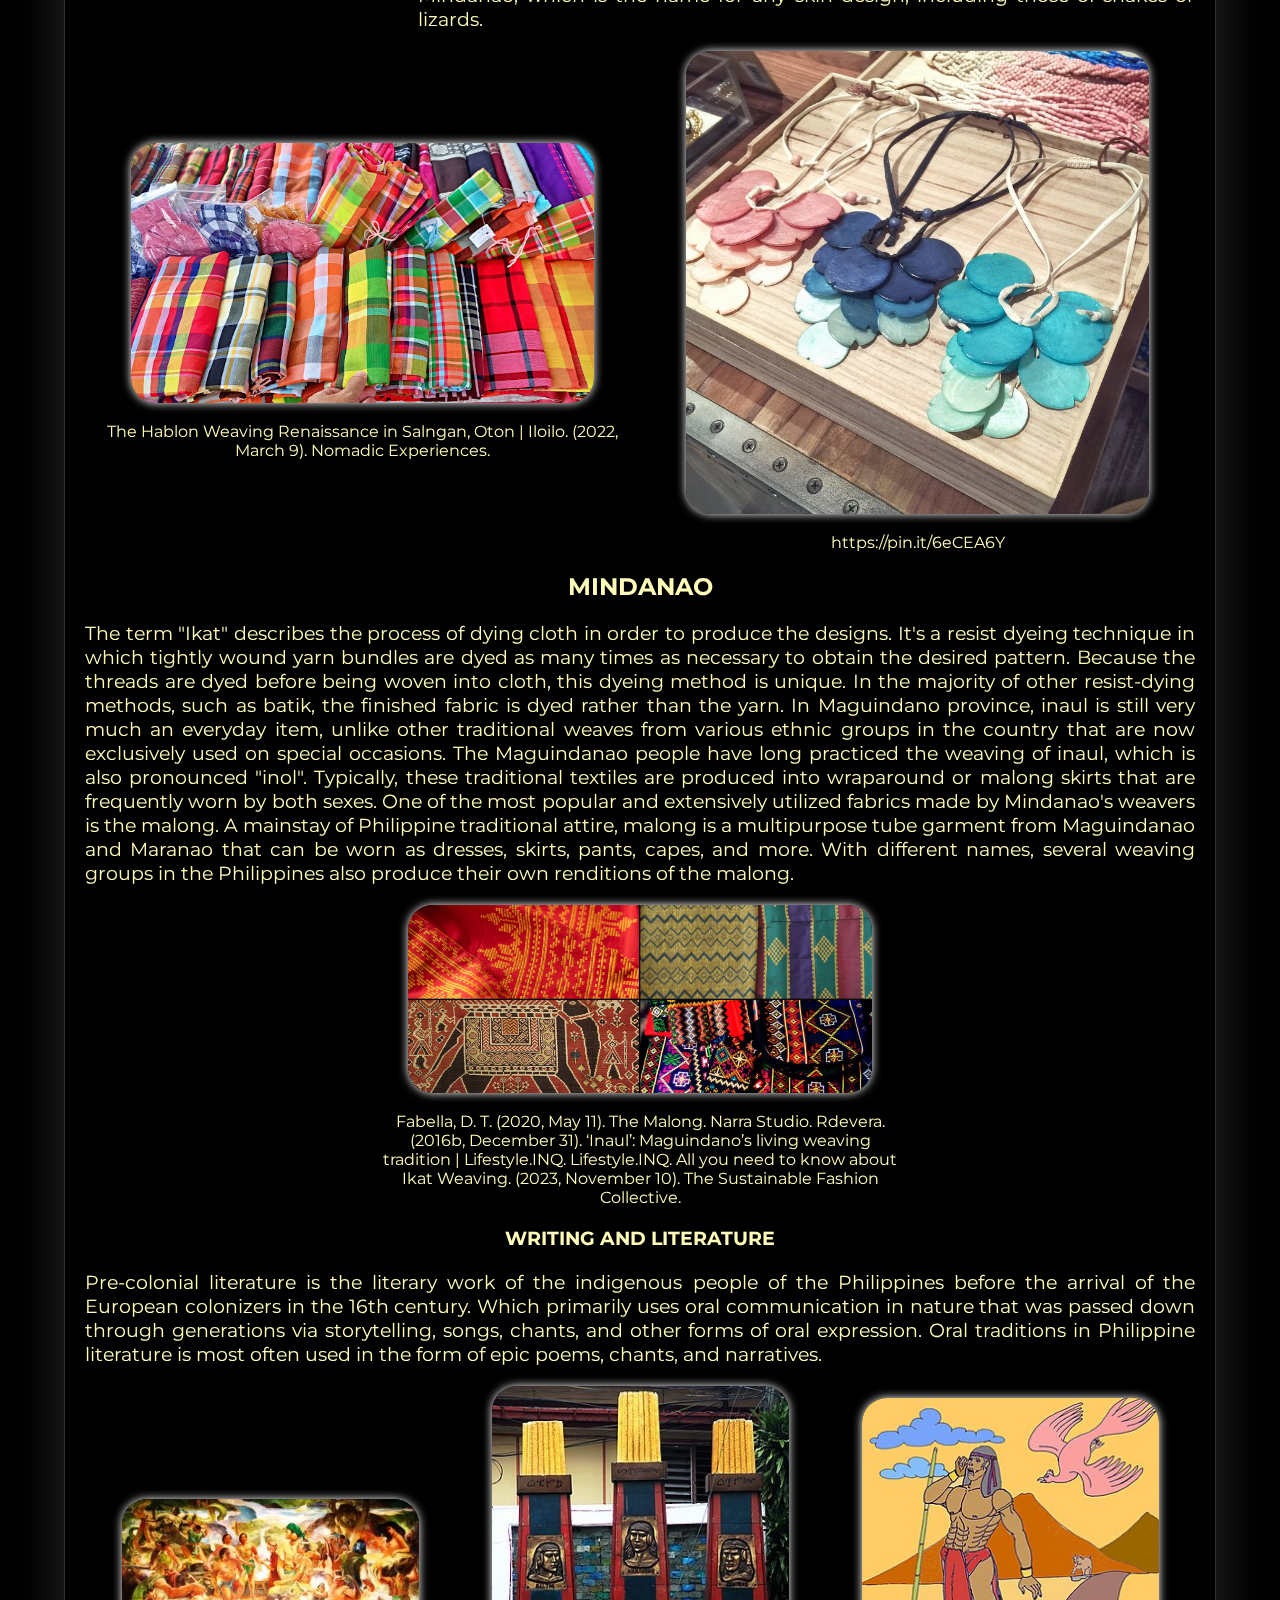
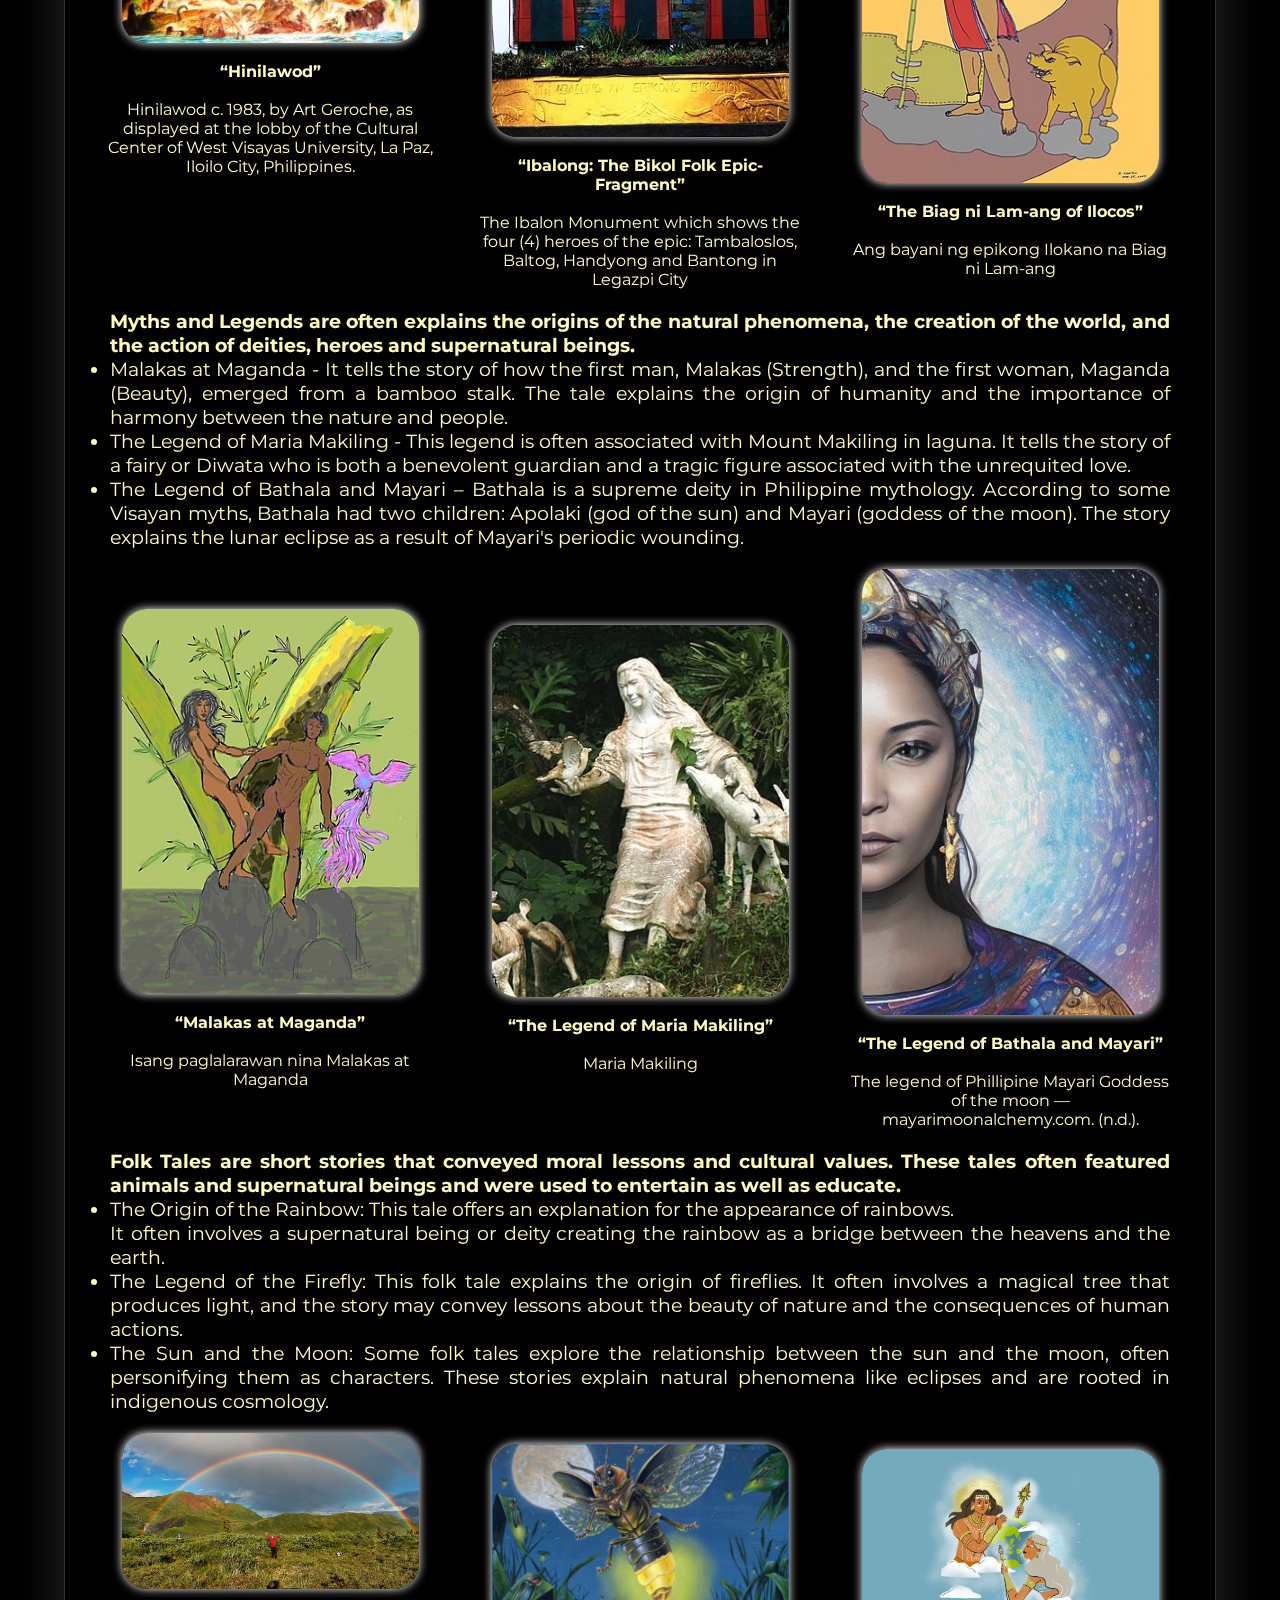
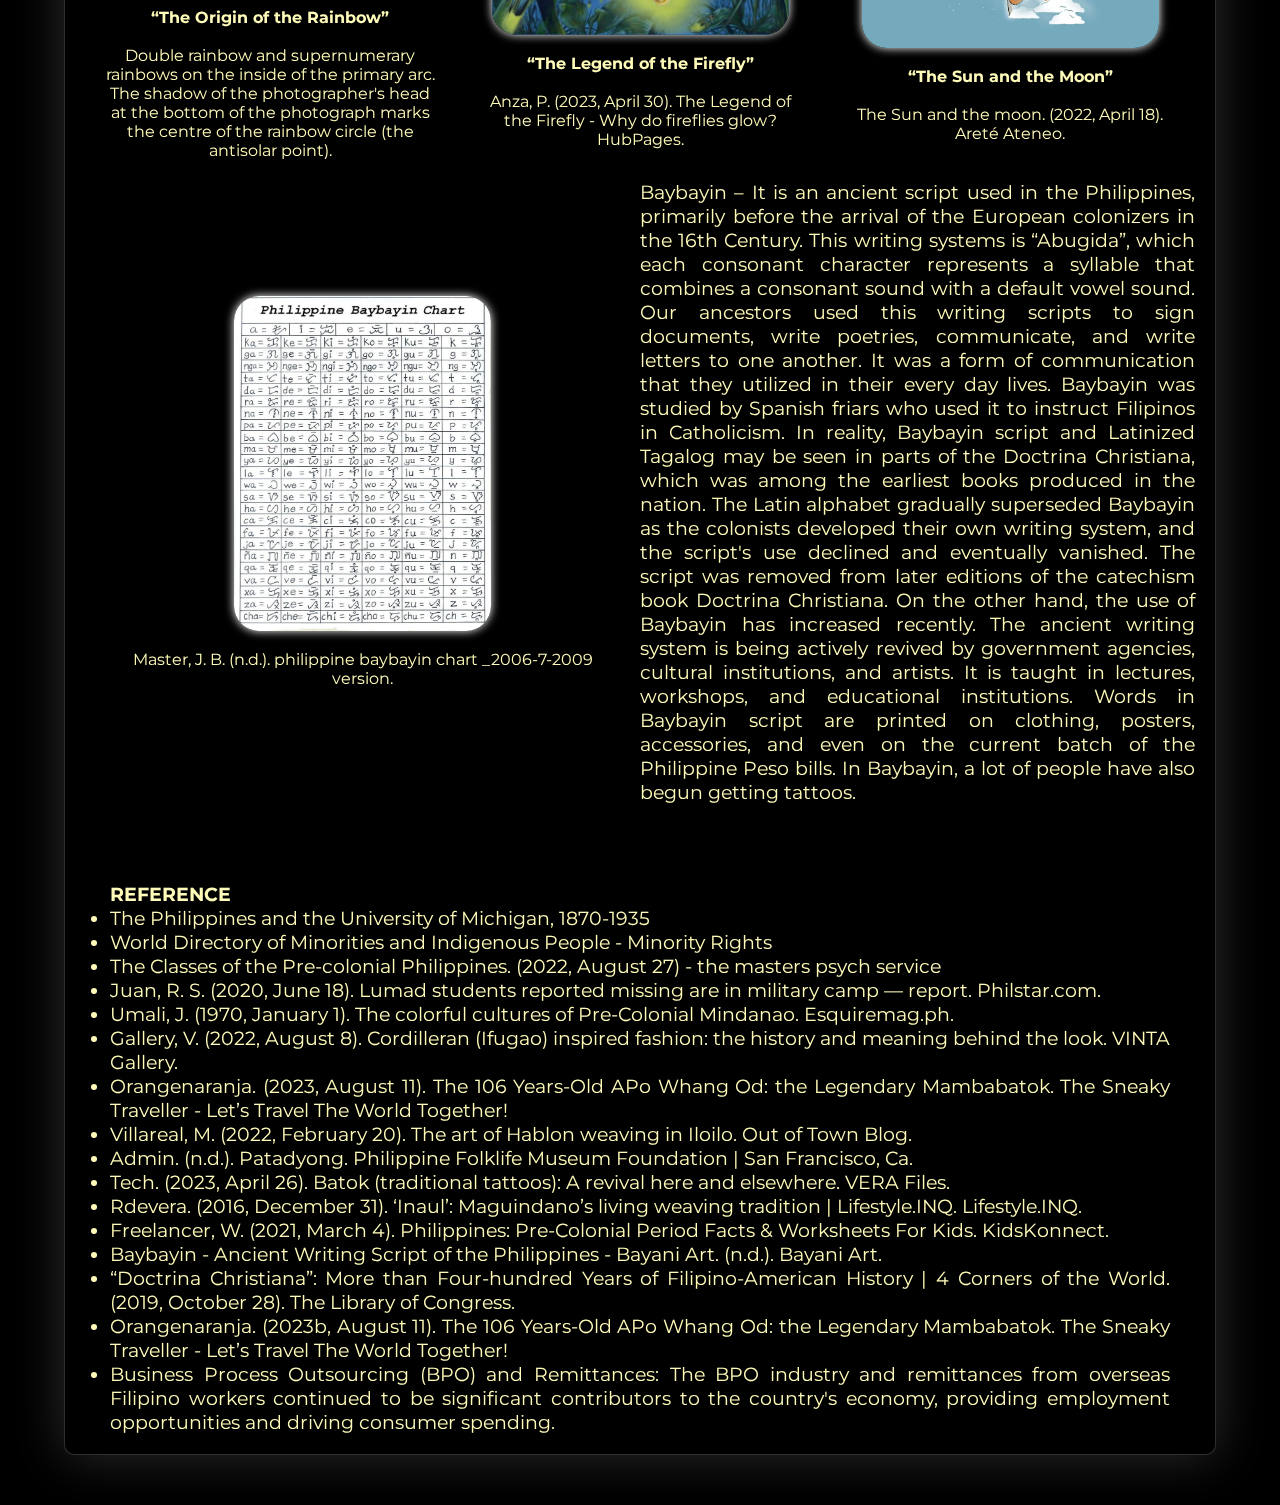
<file: precolonial/precolonial.html>
<!DOCTYPE html>
<html lang="en">
<head>
    <meta charset="UTF-8">
    <meta name="viewport" content="width=device-width, initial-scale=1.0">
    <title>PRECOLONIAL</title>

    <link rel="stylesheet" href="precolonial_style.css">
    <link rel="preconnect" href="https://fonts.googleapis.com">
    <link rel="preconnect" href="https://fonts.gstatic.com" crossorigin>
    <link href="https://fonts.googleapis.com/css2?family=Gothic+A1:wght@100;500&family=Montserrat:wght@300&display=swap" rel="stylesheet">

    <link rel="icon" type="image/x-icon" href="../asset/logo.png">
</head>
<body>
    <nav class="navbar">
        <div class="navbar__container">
            <div class="logo">
                <a href="../asset/logo.png" id = "logo">PAMANA</a>
            </div>
            <div class="navbar__menu" id = "mobile-menu">
                <span class="bar"></span>
                <span class="bar"></span>
                <span class="bar"></span>
            </div>  
            <ul class="menu">
                <li class="menu__list">
                    <a href="../index.html" class = "menus "id = "home">Home</a>
                </li>
                <li class="menu__list">
                    <a href="../topics/topic.html" class = "menus" id = "topics">Topics</a>
                </li>
                <li class="menu__list">
                    <a href="../about/about.html" class = "menus" id = "about">About</a>
                </li>
            </ul>
        </div>
    </nav>

    <!-- Main Section -->
    <div class="main">
        <div class="title">PRECOLONIAL PERIOD</div>
        <div class="main__content">
            <!-- Dito mag lagay ng mga divs -->
            <!-- CODE -->

            <div class="cont1">
                <div class="content_cont1">
                    <h1 style = "color: #fffbb9; background: none;">SOCIETY</h1><br>
                    Before Spanish colonization, the Philippines was composed of tribes, social and economic units, ruled by local paramount rulers.
                    The Philippines was split up into numerous tribes and lacked unity before colonization.
                    There are a number of reasons why the Filipino people were not united both before and after the Spanish arrived.
                    Because the Philippines is an archipelago of more than 7,000 islands, it is difficult to communicate and move between the various regions.
                    The tribes' different cultures and languages developed in part because of the geographical obstacles,
                    tribes with unique social structures, customs, and traditions include the Ifugao, Bontoc, Kankanay, Ibaloi, Kalinga, Tinguian, Isneg, Gaddang, Ilongot, and Negrito tribes.
                </div>
                <div class="pic_cont1">
                    <img src="../asset/PHMAP.png" class="picture" id = "ph"><br>
                    u/Maharlikan_
                </div>
            </div>

            <h1 style = "color: #fffbb9; background: none;">CULTURE AND BELIEFS</h1>

            <div class="container">
                <p>
                    The Filipinos were animistic before colonization. During this period everything can be praised including rocks, trees, animals, people, and natural events, is thought to have a spirit.
                    These spirits are generally referred to as anito, which is derived from Proto-Malayo-Polynesian qanitu and Proto-Austronesian qaNiCu ("spirit of the dead").
                    Ancestor worship and respect for nature were also integral aspects.
                    Animism is the belief that objects, places, and creatures all possess a distinct spiritual essence, and this was widely practiced during the Pre-colonial era of the Philippines.
                </p>
            </div>

            <div class="container">
                <div class="pic__container">
                    <img src="../asset/PHARIFACTS.jpg" class="picture"><br>
                    Various Igorot bulul depicting ancestor spirits (c. 1900)
                </div>
                <div class="content__container">
                    Indigenous myths and religious beliefs were part of pre-colonial Philippine religion, and some of these are still followed today, especially by the country's numerous indigenous peoples.
                    These beliefs were later inspired by Buddhism and Hinduism in various Filipino communities. When Islam arrived in the 14th century, the preceding faiths progressively lost their influence.
                    Visayan culture has a significant influence on Mindanao. Many components of Visayan culture, including attire, worship, language, and other aspects of culture, are also present in Mindanao.
                    This might be explained by the Visayans' ongoing raids; after all, their penchant for pangangayaw, or sea raiding, was a source of great anxiety.
                </div>
            </div>

            <div class="container">
                <p>
                    The Lumad of Mindanao are not a single ethnic group; rather, they are all ethnic groups and peoples who are neither Muslims nor Christians.
                    The term "Lumad" is Cebuano for "native" or "indigenous." The first tribes to settle in Mindanao were the Manobo and Subanon tribes, and all those in between.
                    They are renowned for having an extraordinarily complex and colorful culture that has endured to this day.
                    Every Lumad tribe is unique, yet some even manage to find common ground in their customs and beliefs. The Lumad culture is not homogeneous.
                    The Manobo epic of Ulahingan and the Subanon Tale of Sandayo, the epic hero who was as beautiful as the rising sun, are two of the vivid epics of the Lumad tribes.
                    erdinand Magellan's arrival in 1521 brought Christianity—more especially, Catholicism—back to prominence.
                    Nonetheless, a significant number of native religious customs have endured as Folk Islam and Folk Catholicism.

                </p>
            </div>

            <div class="container">
                <div class="pic__container">
                    <img src="../asset/PHCULT1.jpg" class="picture"><br>
                    A 1926 photograph of Bagobo (Manobo) warriors
                </div>
                <div class="pic__container hidden__pic">
                     <img src="../asset/PHCULT2.jpg" class="picture"><br>
                     The Save Our Schools Network launches a "Bakwit School" at UP Diliman to facilitate the continuity of learning of affected students from the indigenous group on Sept. 2, 2019. 
</div>
            </div>

            <h1 style = "color: #fffbb9; background: none;">ARTS AND CRAFTS</h1>

            <h2 style = "color: #fffbb9; background: none;">LUZON</h2>

            <div class="container">
                <p>
                    The "bucket listed" island in the Philippines is the inspiration behind the naming of the Palawan bracelet.
                    Palawan bracelet's vivid green, blue, and yellow hues are irresistible, just like their bucolic namesake.
                    The Palawan bracelet is a part of an amazing jewelry collection, which is expertly made by Filipino women craftsmen.
                    It is a privilege for Cascayde to collaborate with Olivia & Diego in order to enable local women to overcome poverty.
                    Since all of the jewelry is composed of recycled cotton, these bracelets benefit both the environment and nearby communities.
                </p>
            </div>

            <div class="container">
                <p>
                    Rich mineral riches in the Romblon Province have produced works of art crafted from marble, limestone, and other readily available materials.
                    Skilled sculptors transform the raw materials into ornamental items for homes and public areas, vases, and figurines.
                    Romblon's islands are also home to numerous pottery shops that use the abundant resources of the archipelago as inspiration for their hand-crafted clay pots and ornamental pieces.
                </p>
            </div>

            <div class="container">
                <p>
                    Batok, the traditional Kalinga tattooing method, involves using a thorn of a calamansi or pomelo tree attached to a bamboo stick to manually tap the ink into the skin.
                    Apo Whang od’s skillful hand movements and deep connection with her craft allow her to create intricate and meaningful designs.
                    Each tattoo tells a story, reflecting the individual’s life experiences, tribal affiliations, and spiritual beliefs.
                    Apo Whang od, known as the last mambabatok, is a revered figure in the world of traditional tattoo artistry.
                    Hailing from the remote village of Buscalan in the Kalinga province of the Philippines, she has become an iconic symbol of cultural preservation and indigenous art.
                    The life, legacy, and unique tattooing techniques of Apo Whang-od and the impact she has had on the preservation of Kalinga’s rich heritage.
                </p>
            </div>

            <div class="container">
                <div class="pic__container">
                    <img src="../asset/PHARIFACTS2.jpg" class="picture hidden__pic"><br>
                    PALAWAN HQ. (n.d.). LITTLE BRACELET. 
                </div>
                <div class="pic__container">
                    <img src="../asset/PHCULT3.jpg" class="picture hidden__pic"><br>
                    Banaue Philippines Ifugao-Tribesman-01. 
                </div>
                <div class="pic__container">
                    <img src="../asset/PHCULT4.jpg" class="picture"><br>
                    Apo Wang Od
                </div>
            </div>

            <h2 style = "color: #fffbb9; background: none;">VISAYAS</h2>

            <div class="cont1">
                <div class="pic_cont1">
                    <img src="../asset/PHARIFACTS3.jpg" class="picture"><br>
                    Modern filipiniana patadyong. (n.d.).
                </div>
                <div class="content_cont1">
                    The most well-known and enduring product of Iloilo's weaving industry is the wrap-around, or patadyong made with a plaid design using cotton blends.
                    You basically "shoot" yourself into this square, tubular material, which you then tie around your chest, exposing your neck and shoulders.
                    Hablon, which derives from the Hiligaynon word "Habol," which means "to weave," describes both the act of creating the fabric and the finished item.
                    Traditionally, it is composed of locally produced fibers like cotton, abaca, and piña.
                    This exquisite hand-woven fabric is renowned for its exquisite and imaginative color scheme, superior craftsmanship, and superior quality.
                    Miagao has been the home of hablon weaving, an extremely complex and age-old technique of making fabrics, since the late 1700s.
                    <br>
                    <br>
                    <p>
                        The bivalve sea mollusk known as the capiz shell is utilized for handicrafts and other commercial purposes due to its outer shell.
                        Since it grows and is so abundant there, the capiz shell is called after one of the provinces in the Philippines, Capiz.
                        For some Filipinos, capiz shell crafts are an essential part of daily life.
                        The Philippines is recognized as the leading exporter of capiz shell crafts because of this.
                        Because it takes a lot of work to replicate the highest quality products, Filipino craftsmen and artisans take their time to create these capiz shell crafts.
                        The word "batok," which means "to hit" or "to strike," refers to the traditional tattoos of northern Luzon, which are named after the "tek" sound made when the tattoo artist hits the stick.
                        It is referred to as patik in Visayas and Mindanao, which is the name for any skin design, including those of snakes or lizards.
                    </p>
                </div>
            </div>

            <div class="container hidden__pic">
                <div class="pic__container">
                    <img src="../asset/PHARIFACTS4.jpg" class="picture"><br>
                    The Hablon Weaving Renaissance in Salngan, Oton | Iloilo. (2022, March 9). Nomadic Experiences. 
                </div>
                <div class="pic__container">
                    <img src="../asset/PHARIFACTS5.jpg" class="picture"><br>
                    https://pin.it/6eCEA6Y
                </div>
            </div>

            <h2 style = "color: #fffbb9; background: none;">MINDANAO</h2>

            <div class="container">
                <p>
                    The term "Ikat" describes the process of dying cloth in order to produce the designs.
                    It's a resist dyeing technique in which tightly wound yarn bundles are dyed as many times as necessary to obtain the desired pattern.
                    Because the threads are dyed before being woven into cloth, this dyeing method is unique.
                    In the majority of other resist-dying methods, such as batik, the finished fabric is dyed rather than the yarn.
                    In Maguindano province, inaul is still very much an everyday item, unlike other traditional weaves from various ethnic groups in the country that are now exclusively used on special occasions.
                    The Maguindanao people have long practiced the weaving of inaul, which is also pronounced "inol".
                    Typically, these traditional textiles are produced into wraparound or malong skirts that are frequently worn by both sexes.
                    One of the most popular and extensively utilized fabrics made by Mindanao's weavers is the malong.
                    A mainstay of Philippine traditional attire, malong is a multipurpose tube garment from Maguindanao and Maranao that can be worn as dresses, skirts, pants, capes, and more.
                    With different names, several weaving groups in the Philippines also produce their own renditions of the malong.
                </p>
            </div>

            <div class="container">
                <div class="pic__container">
                    <img src="../asset/PHARIFACTS6.png" class="picture"><br>
                    Fabella, D. T. (2020, May 11). The Malong. Narra Studio.
                    Rdevera. (2016b, December 31). ‘Inaul’: Maguindano’s living weaving tradition | Lifestyle.INQ. Lifestyle.INQ.
                    All you need to know about Ikat Weaving. (2023, November 10). The Sustainable Fashion Collective.
                </div>
            </div>

            <h3 style = "color: #fffbb9; background: none;">WRITING AND LITERATURE</h3>
            <div class="container">
                <p>
                    Pre-colonial literature is the literary work of the indigenous people of the Philippines before the arrival of the European colonizers in the 16th century.
                    Which primarily uses oral communication in nature that was passed down through generations via storytelling, songs, chants, and other forms of oral expression.
                    Oral traditions in Philippine literature is most often used in the form of epic poems, chants, and narratives.
                </p>
            </div>

            <div class="container">
                <div class="pic__container hidden__pic">
                    <img src="../asset/PHCULT5.jpg" class="picture"><br>
                    <b>“Hinilawod”</b><br>
                    Hinilawod c. 1983, by Art Geroche, as displayed at the lobby of the Cultural Center of West Visayas University, La Paz, Iloilo City, Philippines.
                </div>
                <div class="pic__container hidden__pic">
                    <img src="../asset/PHCULT6.jpg" class="picture"><br>
                    <b>“Ibalong: The Bikol Folk Epic-Fragment”</b><br>
                    The Ibalon Monument which shows the four (4) heroes of the epic: Tambaloslos, Baltog, Handyong and Bantong in Legazpi City
                </div>
                <div class="pic__container">
                    <img src="../asset/PHCULT7.JPG" class="picture"><br>
                    <b>“The Biag ni Lam-ang of Ilocos”</b><br>
                    Ang bayani ng epikong Ilokano na Biag ni Lam-ang
                </div>
            </div>

            <div class="container">
                <ul style = "background: none; color: #fffbb9">
                    <b>Myths and Legends are often explains the origins of the natural phenomena, the creation of the world, and the action of deities, heroes and supernatural beings.</b> 
                    <li style="background: none;">
                        Malakas at Maganda - It tells the story of how the first man, Malakas (Strength), and the first woman, Maganda (Beauty), emerged from a bamboo stalk.
                        The tale explains the origin of humanity and the importance of harmony between the nature and people.
                    </li>
                    <li style="background: none;">
                        The Legend of Maria Makiling - This legend is often associated with Mount Makiling in laguna.
                        It tells the story of a fairy or Diwata who is both a benevolent guardian and a tragic figure associated with the unrequited love.
                    </li>
                    <li style="background: none;">
                        The Legend of Bathala and Mayari – Bathala is a supreme deity in Philippine mythology.
                        According to some Visayan myths, Bathala had two children: Apolaki (god of the sun) and Mayari (goddess of the moon).
                        The story explains the lunar eclipse as a result of Mayari's periodic wounding.
                    </li>
                </ul>
            </div>

            <div class="container">
                <div class="pic__container hidden__pic">
                    <img src="../asset/PHCULT8.jpg" class="picture"><br>
                    <b>“Malakas at Maganda”</b><br>
                    Isang paglalarawan nina Malakas at Maganda
                </div>
                <div class="pic__container hidden__pic">
                    <img src="../asset/PHCULT9.jpg" class="picture"><br>
                    <b>“The Legend of Maria Makiling”</b><br>
                    Maria Makiling
                </div>
                <div class="pic__container">
                    <img src="../asset/PHCULT10.jpg" class="picture"><br>
                    <b>“The Legend of Bathala and Mayari”</b><br>
                    The legend of Phillipine Mayari Goddess of the moon — mayarimoonalchemy.com. (n.d.). 
                </div>
            </div>

            <div class="container">
                <ul>
                        <b>Folk Tales are short stories that conveyed moral lessons and cultural values. These tales often featured animals and supernatural beings and were used to entertain as well as educate.</b>
                    <li style="background: none;">
                        The Origin of the Rainbow: This tale offers an explanation for the appearance of rainbows. </li>
                        It often involves a supernatural being or deity creating the rainbow as a bridge between the heavens and the earth.
                    <li style="background: none;">
                        The Legend of the Firefly: This folk tale explains the origin of fireflies.
                        It often involves a magical tree that produces light, and the story may convey lessons about the beauty of nature and the consequences of human actions. </li>
                    <li style="background: none;">
                        The Sun and the Moon: Some folk tales explore the relationship between the sun and the moon, often personifying them as characters.
                        These stories explain natural phenomena like eclipses and are rooted in indigenous cosmology. </li>
                </ul>
            </div>

            <div class="container">
                <div class="pic__container hidden__pic">
                    <img src="../asset/PHCULT11.jpg" class="picture"><br>
                    <b>“The Origin of the Rainbow”</b><br>
                    Double rainbow and supernumerary rainbows on the inside of the primary arc.
                    The shadow of the photographer's head at the bottom of the photograph marks the centre of the rainbow circle (the antisolar point).
                </div>
                <div class="pic__container">
                    <img src="../asset/PHCULT12.jpg" class="picture"><br>
                    <b>“The Legend of the Firefly”</b><br>
                    Anza, P. (2023, April 30). The Legend of the Firefly - Why do fireflies glow? HubPages. 
                </div>
                <div class="pic__container hidden__pic">
                    <img src="../asset/PHCULT13.png" class="picture"><br>
                    <b>“The Sun and the Moon”</b><br>
                    The Sun and the moon. (2022, April 18). Areté Ateneo. 
                </div>
            </div>

            <div class="container">
                <div class="pic__container">
                    <img src="../asset/PHARIFACTS7.jpg" class="picture" id = "baybayin"><br>
                    Master, J. B. (n.d.). philippine baybayin chart _2006-7-2009 version. 
                </div>
                <div class="content__container">
                        Baybayin – It is an ancient script used in the Philippines, primarily before the arrival of the European colonizers in the 16th Century.
                        This writing systems is “Abugida”, which each consonant character represents a syllable that combines a consonant sound with a default vowel sound.
                        Our ancestors used this writing scripts to sign documents, write poetries, communicate, and write letters to one another.
                        It was a form of communication that they utilized in their every day lives.
                        Baybayin was studied by Spanish friars who used it to instruct Filipinos in Catholicism.
                        In reality, Baybayin script and Latinized Tagalog may be seen in parts of the Doctrina Christiana, which was among the earliest books produced in the nation.
                        The Latin alphabet gradually superseded Baybayin as the colonists developed their own writing system, and the script's use declined and eventually vanished.
                        The script was removed from later editions of the catechism book Doctrina Christiana.
                        On the other hand, the use of Baybayin has increased recently. The ancient writing system is being actively revived by government agencies, cultural institutions, and artists.
                        It is taught in lectures, workshops, and educational institutions.
                        Words in Baybayin script are printed on clothing, posters, accessories, and even on the current batch of the Philippine Peso bills.
                        In Baybayin, a lot of people have also begun getting tattoos.

                </div>
            </div>
            <br>
            <br>
            <div class="container">
                <ul>
                    <b>REFERENCE</b>
                    <li style="background: none;">The Philippines and the University of Michigan, 1870-1935</li>
                    <li style="background: none;">World Directory of Minorities and Indigenous People - Minority Rights</li>
                    <li style="background: none;">The Classes of the Pre-colonial Philippines. (2022, August 27) - the masters psych service</li>
                    <li style="background: none;">Juan, R. S. (2020, June 18). Lumad students reported missing are in military camp — report. Philstar.com.</li>
                    <li style="background: none;">Umali, J. (1970, January 1). The colorful cultures of Pre-Colonial Mindanao. Esquiremag.ph.</li>
                    <li style="background: none;">Gallery, V. (2022, August 8). Cordilleran (Ifugao) inspired fashion: the history and meaning behind the look. VINTA Gallery.</li>
                    <li style="background: none;">Orangenaranja. (2023, August 11). The 106 Years-Old APo Whang Od: the Legendary Mambabatok. The Sneaky Traveller - Let’s Travel The World Together!</li>
                    <li style="background: none;">Villareal, M. (2022, February 20). The art of Hablon weaving in Iloilo. Out of Town Blog.</li>
                    <li style="background: none;">Admin. (n.d.). Patadyong. Philippine Folklife Museum Foundation | San Francisco, Ca.</li>
                    <li style="background: none;">Tech. (2023, April 26). Batok (traditional tattoos): A revival here and elsewhere. VERA Files.</li>
                    <li style="background: none;">Rdevera. (2016, December 31). ‘Inaul’: Maguindano’s living weaving tradition | Lifestyle.INQ. Lifestyle.INQ.</li>
                    <li style="background: none;">Freelancer, W. (2021, March 4). Philippines: Pre-Colonial Period Facts & Worksheets For Kids. KidsKonnect.</li>
                    <li style="background: none;">Baybayin - Ancient Writing Script of the Philippines - Bayani Art. (n.d.). Bayani Art.</li>
                    <li style="background: none;">“Doctrina Christiana”: More than Four-hundred Years of Filipino-American History | 4 Corners of the World. (2019, October 28). The Library of Congress.</li>
                    <li style="background: none;">Orangenaranja. (2023b, August 11). The 106 Years-Old APo Whang Od: the Legendary Mambabatok. The Sneaky Traveller - Let’s Travel The World Together!</li>
                    <li style="background: none;"> Business Process Outsourcing (BPO) and Remittances: The BPO industry and remittances from overseas Filipino workers continued to be significant contributors to the country's economy, providing employment opportunities and driving consumer spending. 
                    </li>
                </ul>
            </div>
            <!-- Ending Hanggang dito lang kayo mag code -->
        </div>
    </div>

    <script src = "precolonial_script.js"></script>
</body>
</html>
</file>
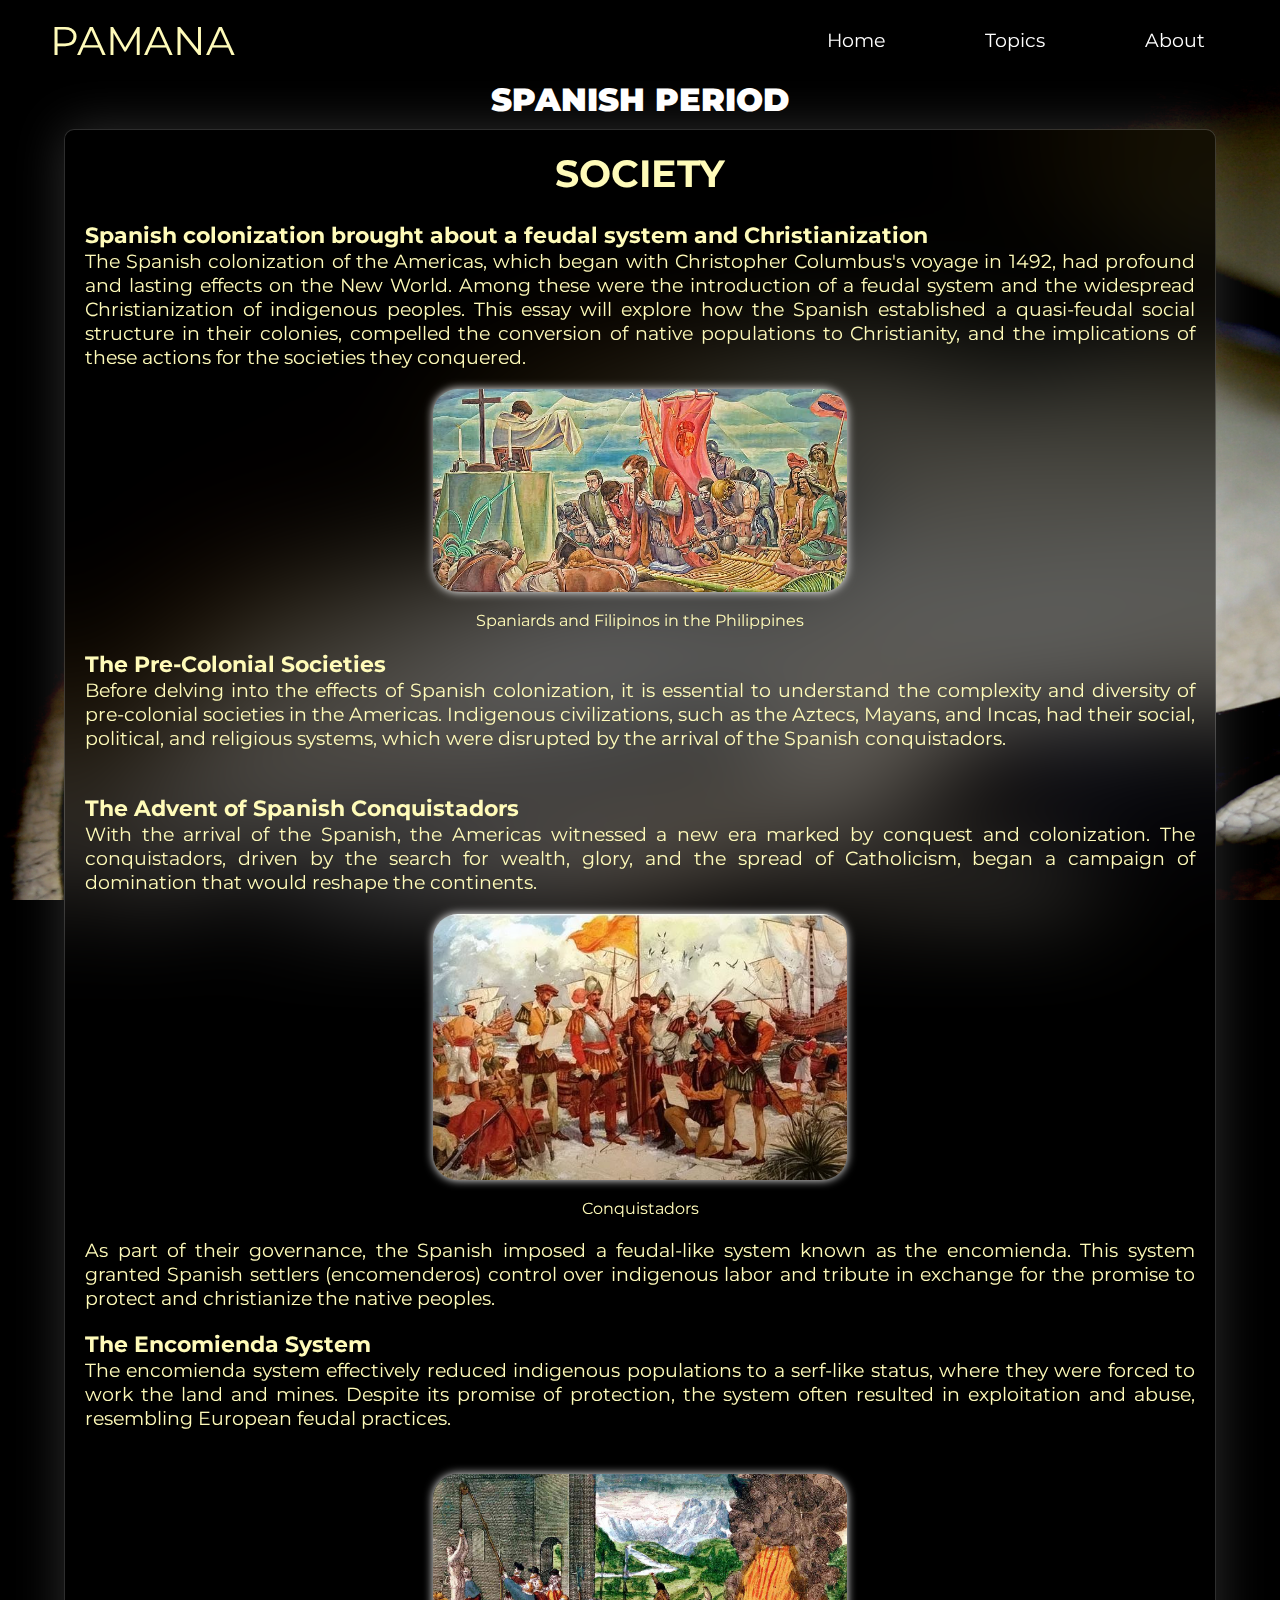
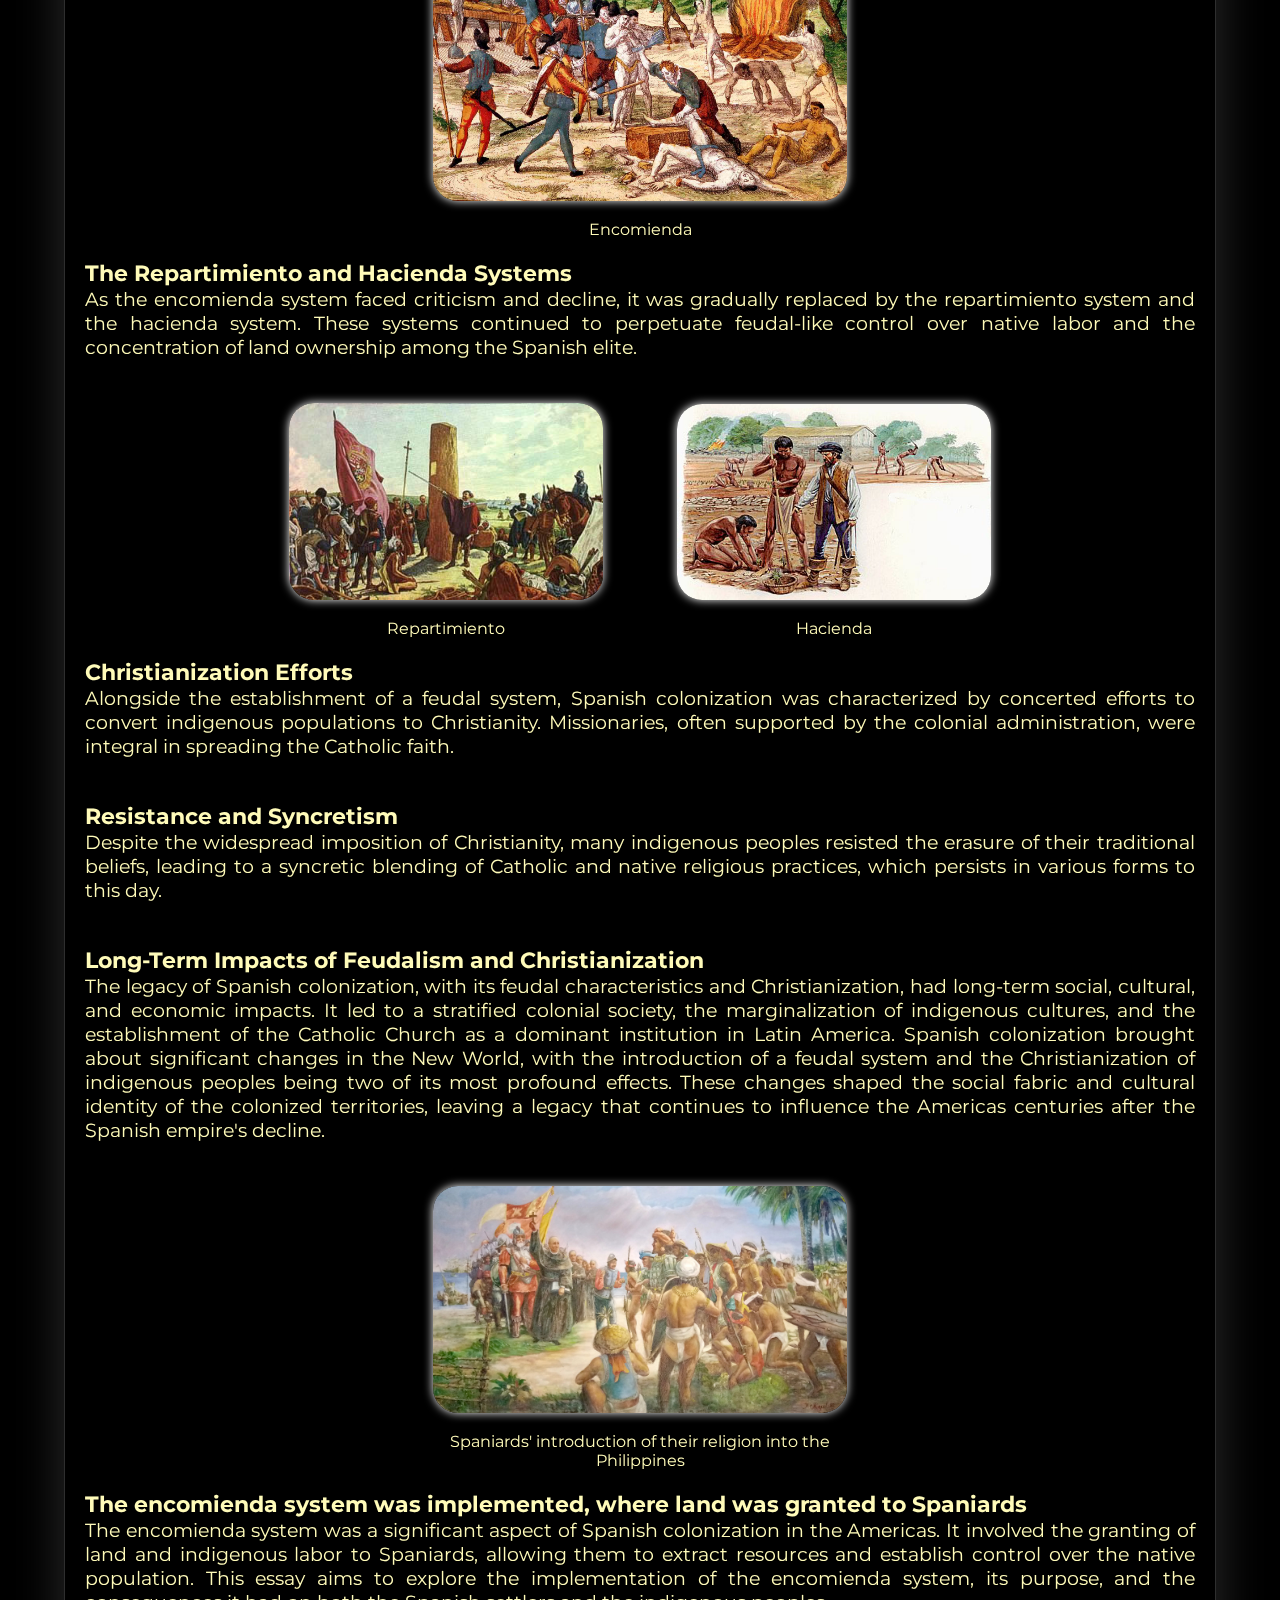
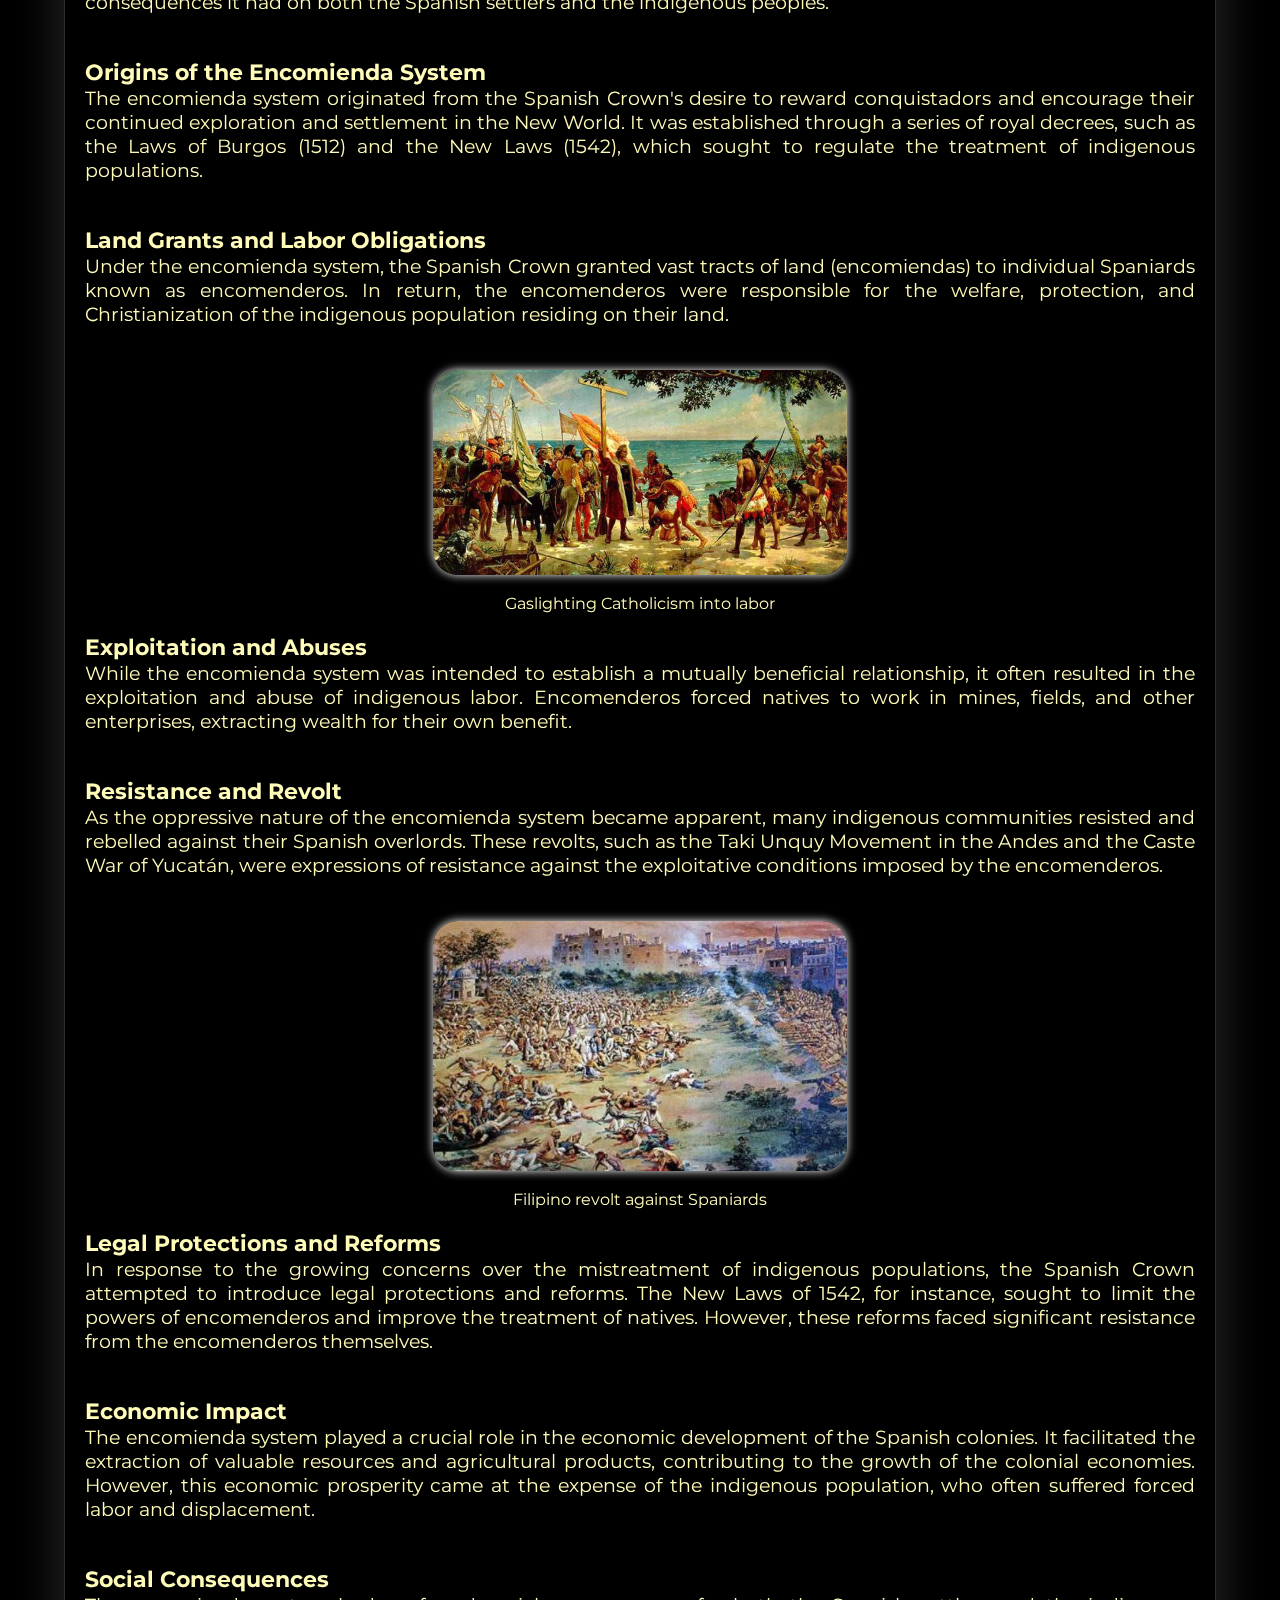
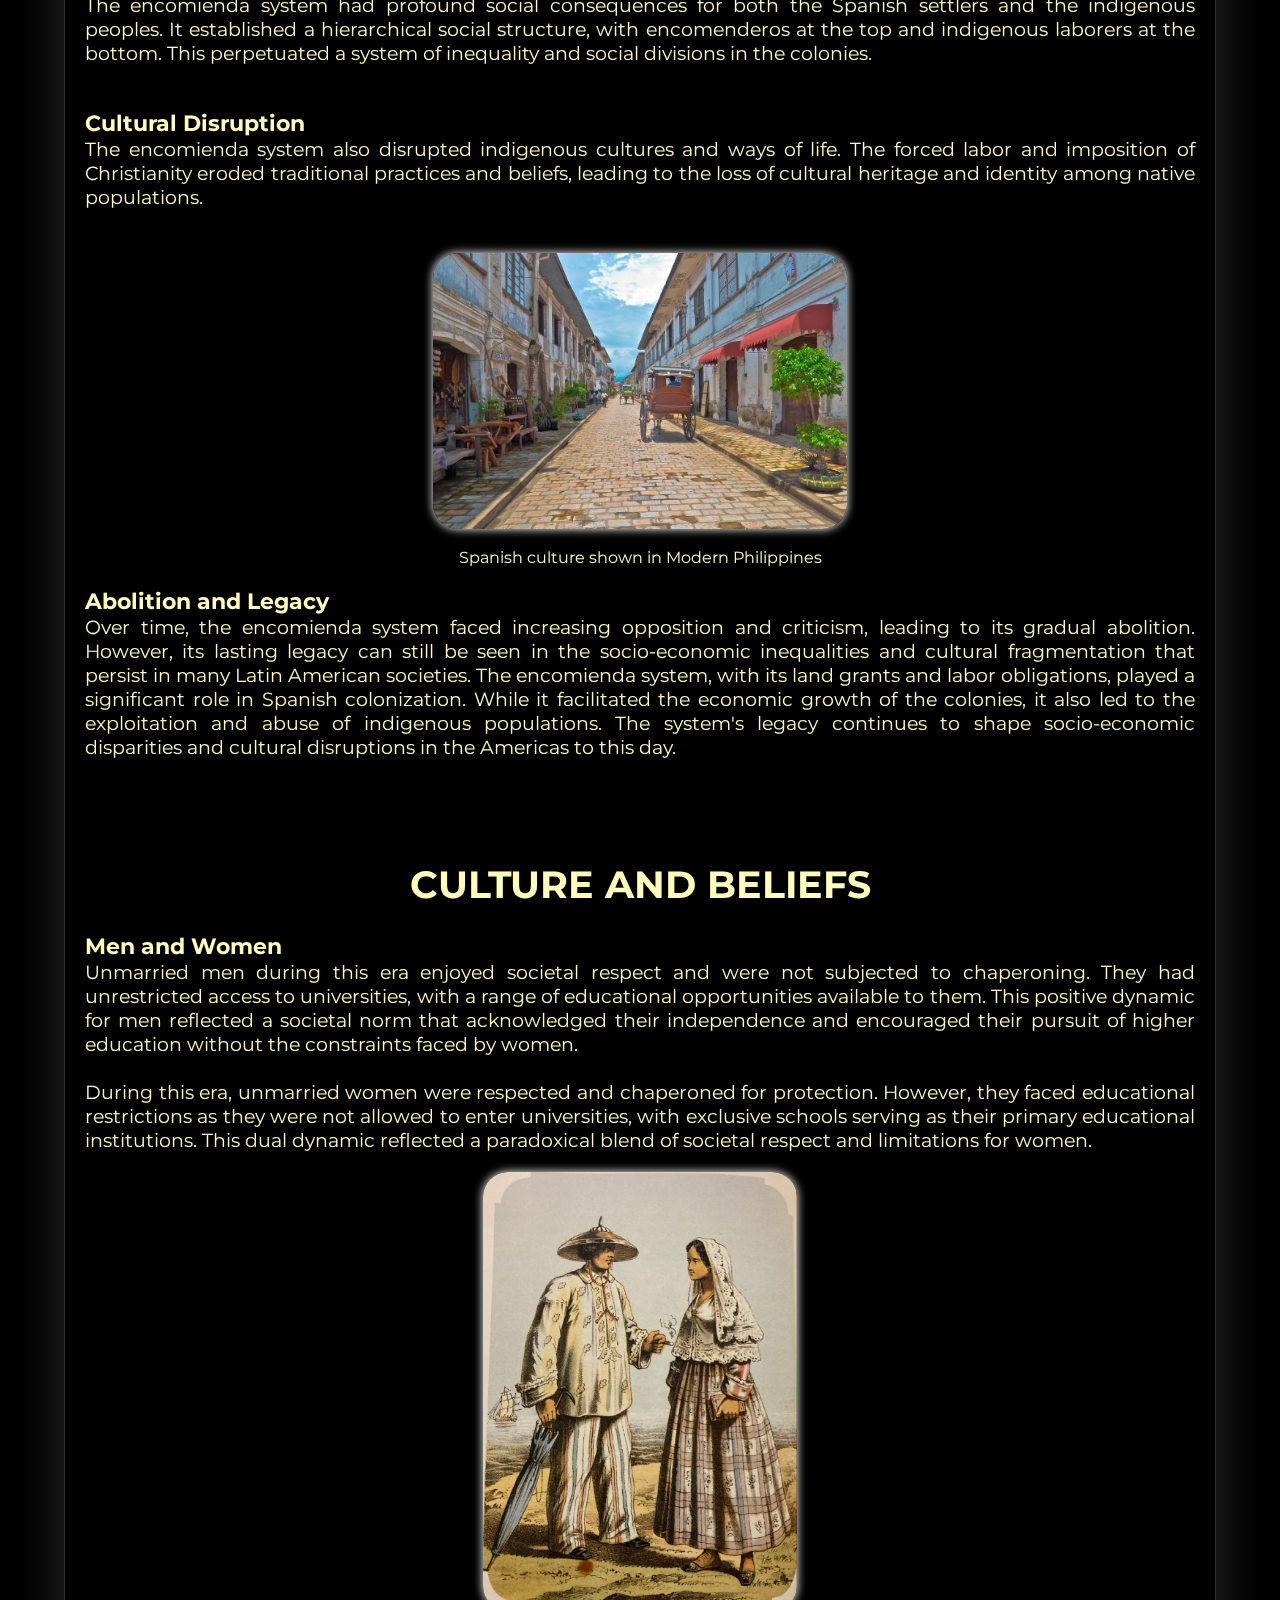
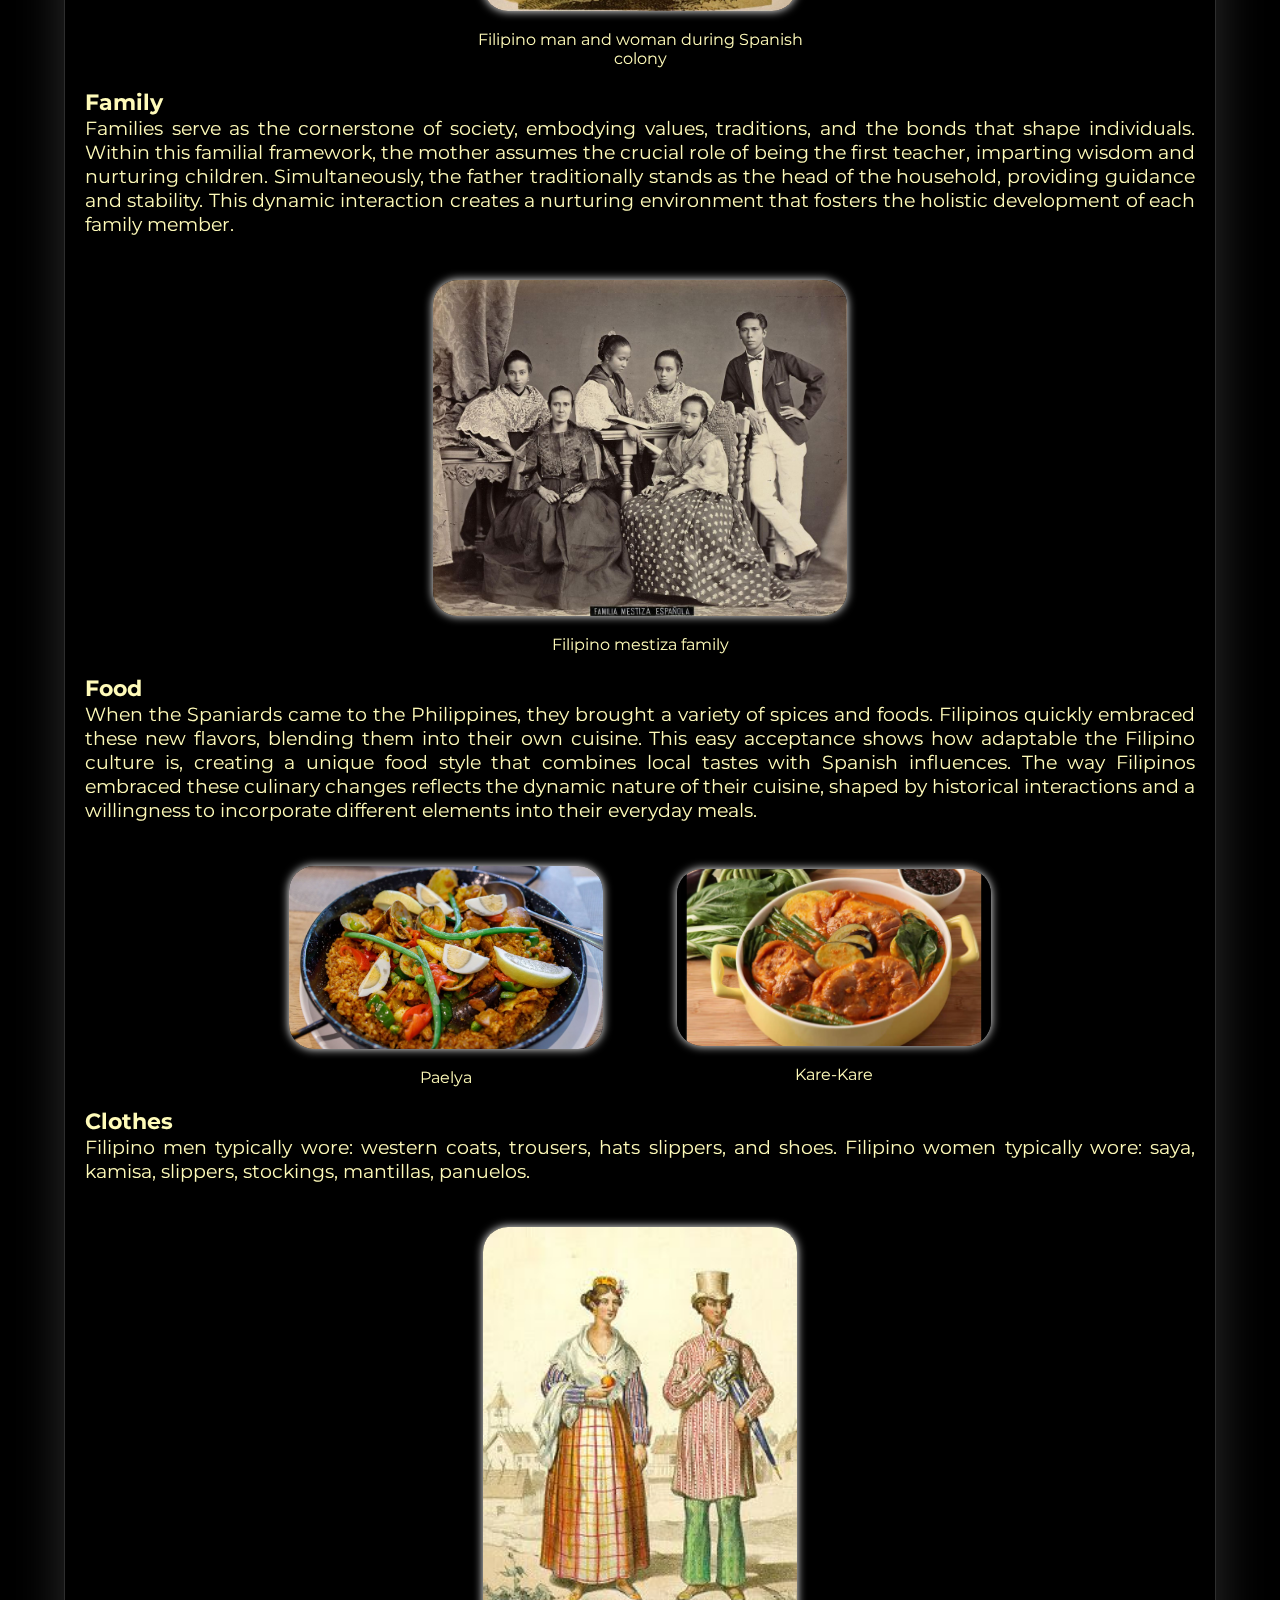
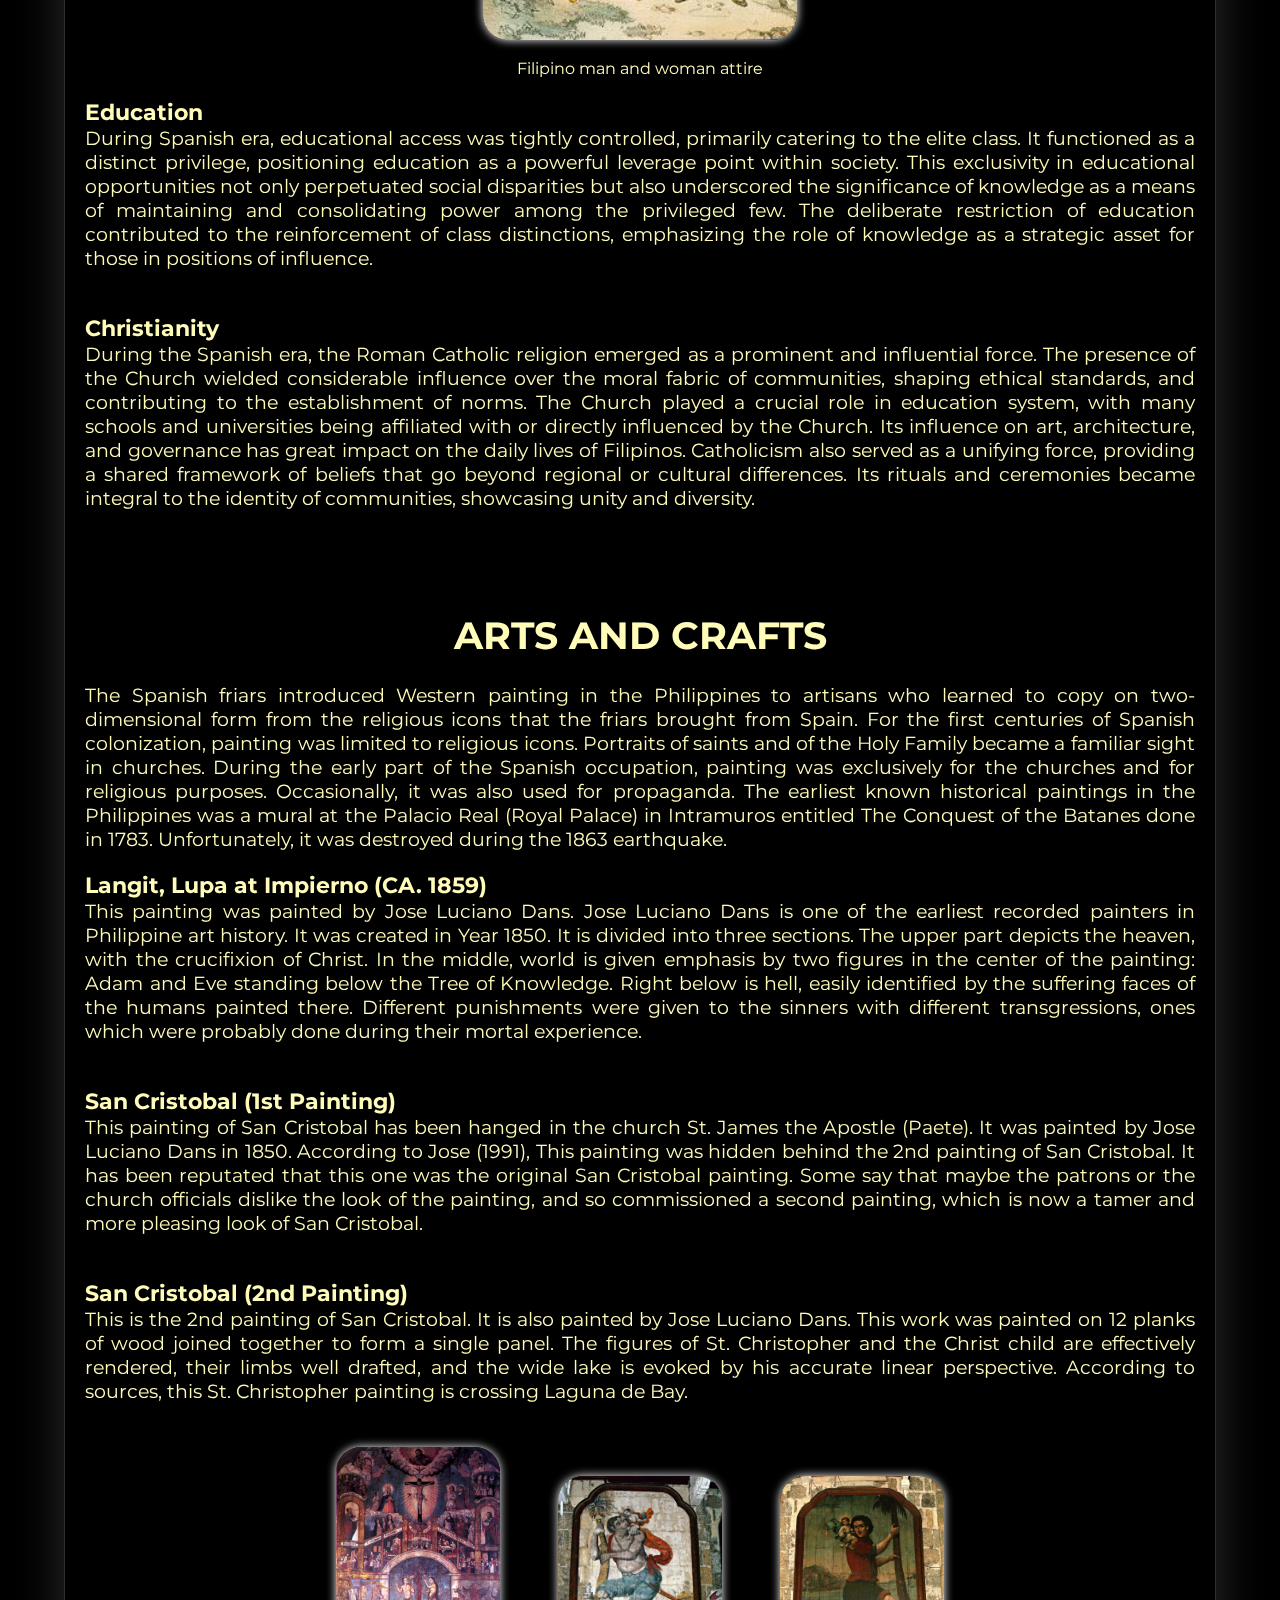
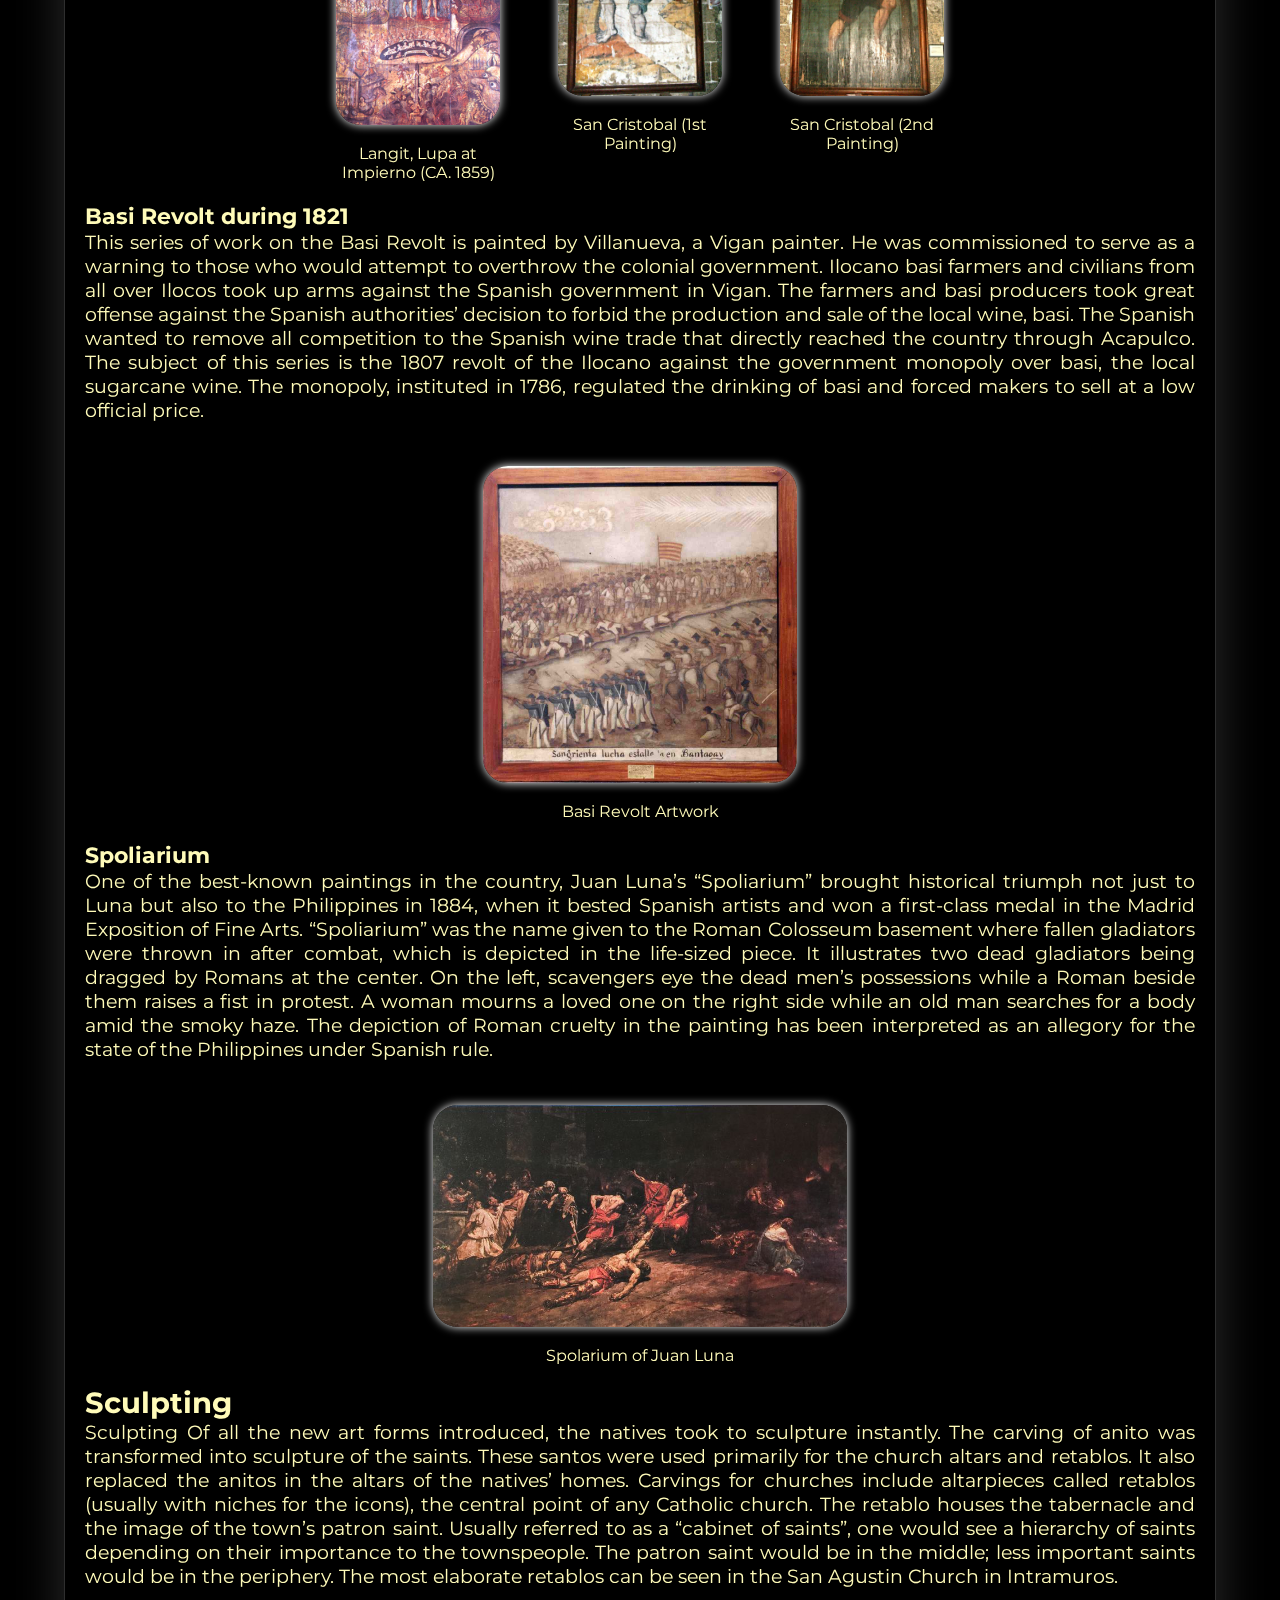
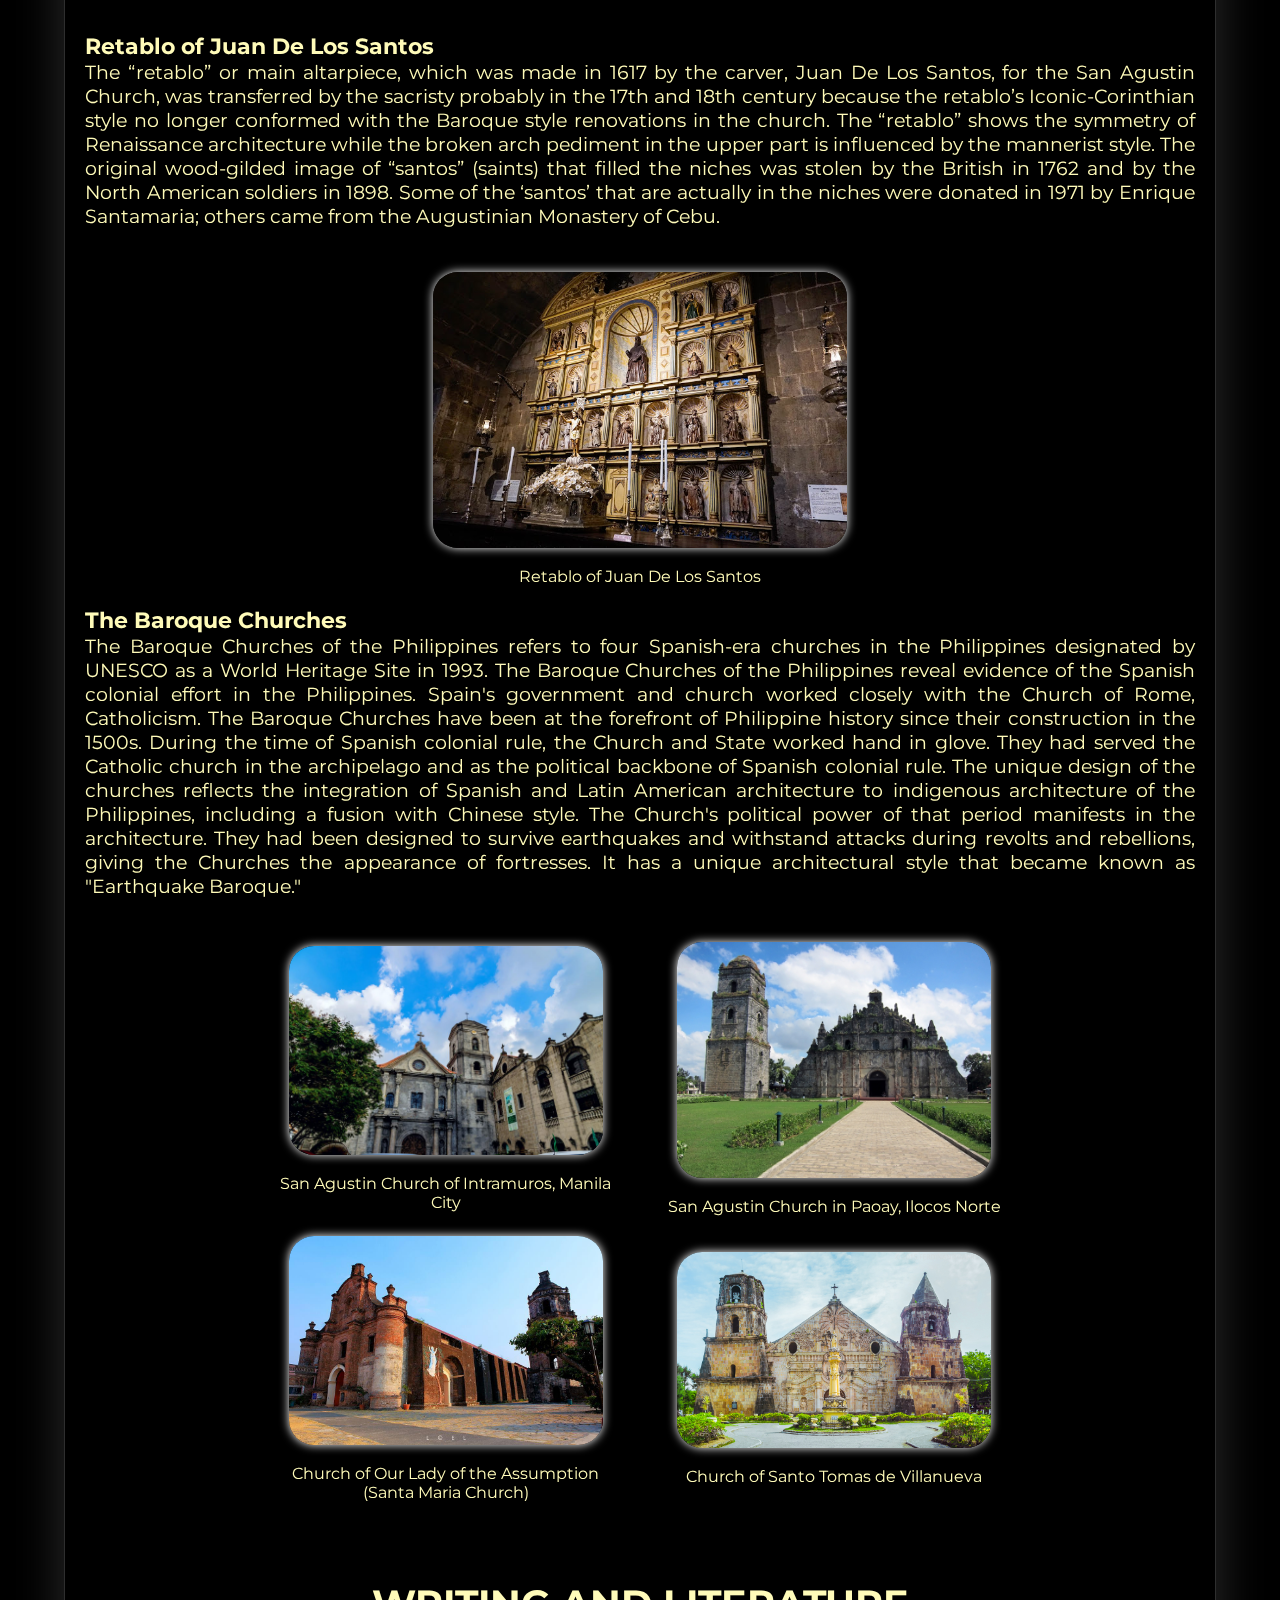
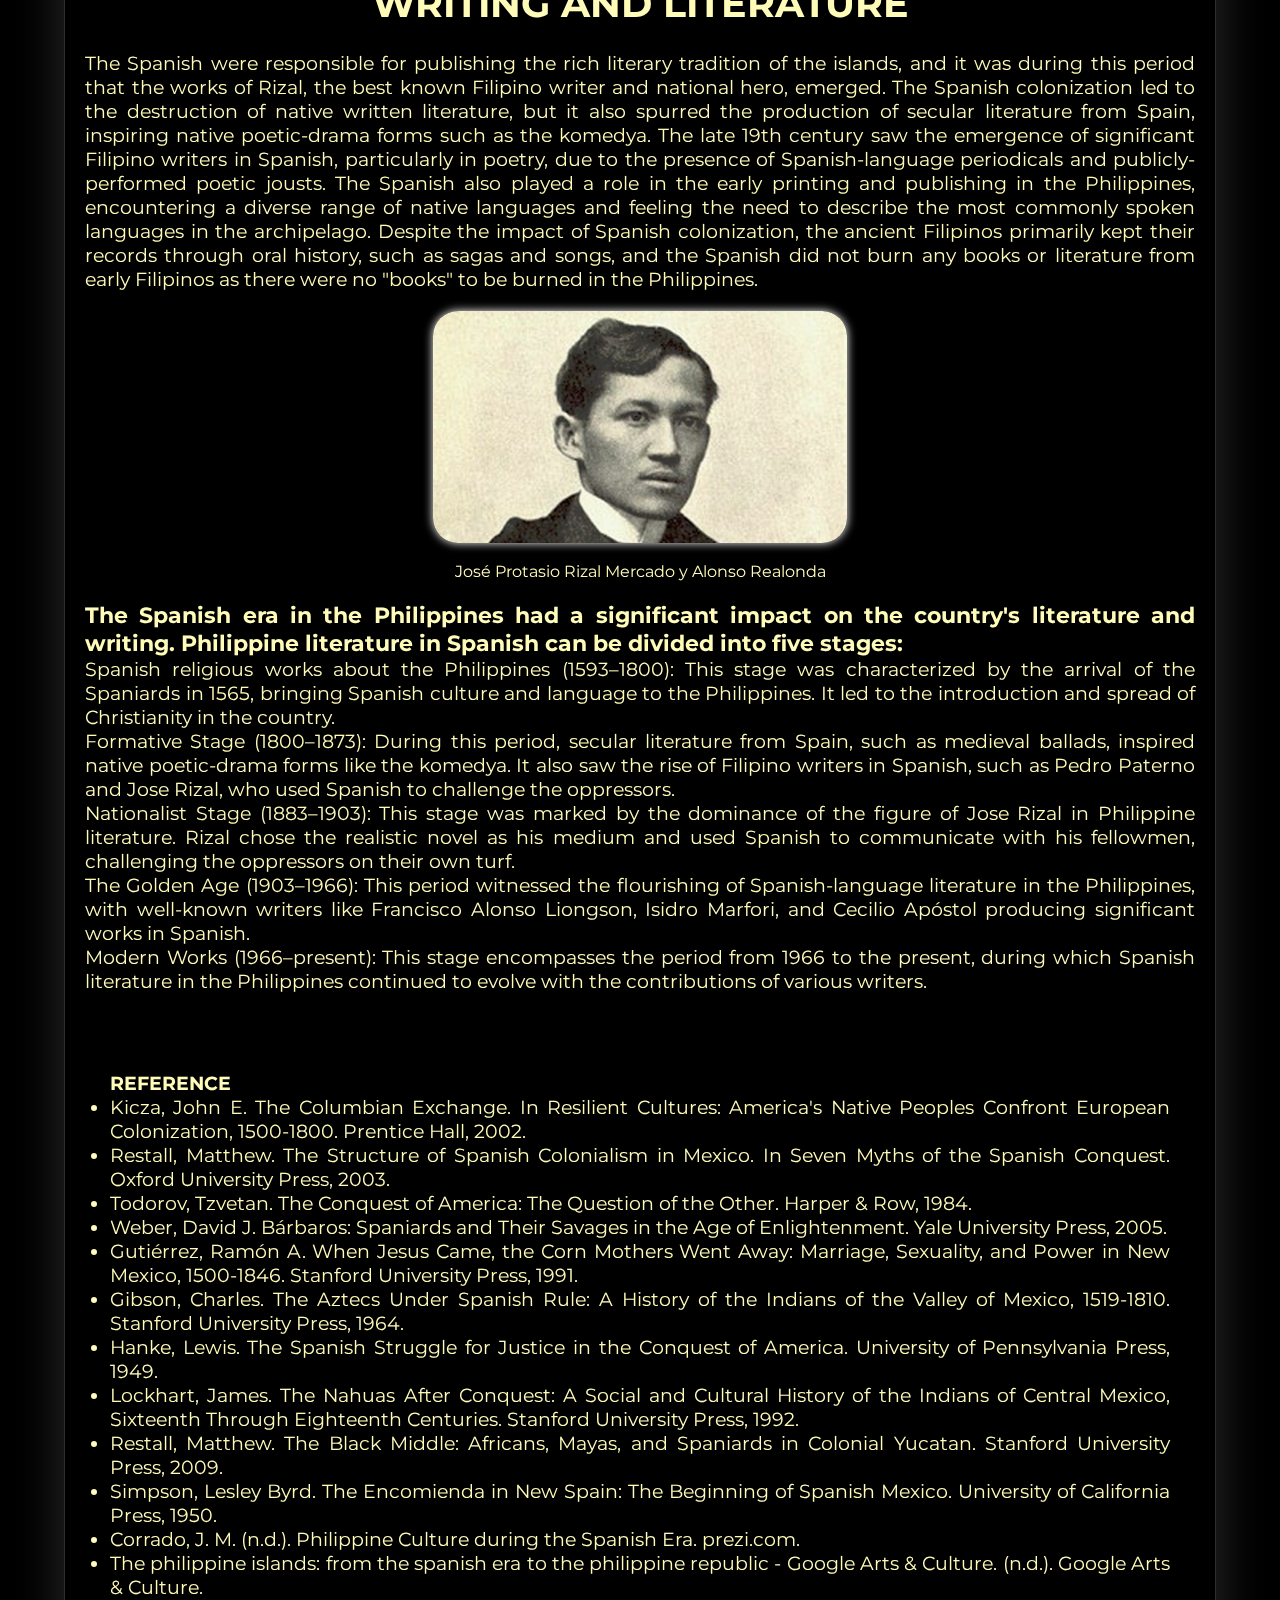
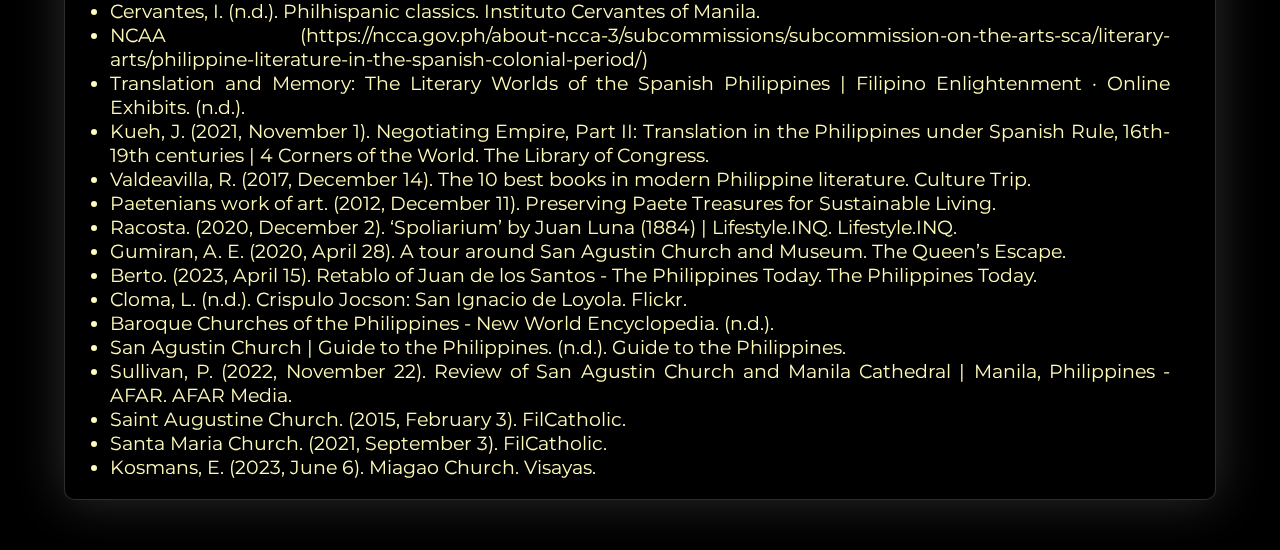
<file: spanish/spanish.html>
<!DOCTYPE html>
<html lang="en">
<head>
    <meta charset="UTF-8">
    <meta name="viewport" content="width=device-width, initial-scale=1.0">
    <title>SPANISH</title>

    <link rel="stylesheet" href="spanish_style.css">
    <link rel="preconnect" href="https://fonts.googleapis.com">
    <link rel="preconnect" href="https://fonts.gstatic.com" crossorigin>
    <link href="https://fonts.googleapis.com/css2?family=Gothic+A1:wght@100;500&family=Montserrat:wght@300&display=swap" rel="stylesheet">

    <link rel="icon" type="image/x-icon" href="../asset/logo.png">
</head>
<body>
    <nav class="navbar">
        <div class="navbar__container">
            <div class="logo">
                <a href="../asset/logo.png" id = "logo">PAMANA</a>
            </div>
            <div class="navbar__menu" id = "mobile-menu">
                <span class="bar"></span>
                <span class="bar"></span>
                <span class="bar"></span>
            </div>  
            <ul class="menu">
                <li class="menu__list">
                    <a href="../index.html" class = "menus "id = "home">Home</a>
                </li>
                <li class="menu__list">
                    <a href="../topics/topic.html" class = "menus" id = "topics">Topics</a>
                </li>
                <li class="menu__list">
                    <a href="../about/about.html" class = "menus" id = "about">About</a>
                </li>
            </ul>
        </div>
    </nav>

    <div class="main">
        <div class="title">SPANISH PERIOD</div>
        <div class="main__content">
            <!-- Dito mag lagay ng mga divs -->
            <!-- CODE -->
            <div class="content_cont1">
                <h1 style = "color: #fffbb9; background: none; text-align: center;">SOCIETY</h1><br>
                <h3 style = "color: #fffbb9; background: none;">Spanish colonization brought about a feudal system and Christianization</h3>
                <p> The Spanish colonization of the Americas, which began with Christopher Columbus's voyage in 1492, 
                    had profound and lasting effects on the New World. Among these were the introduction of a feudal 
                    system and the widespread Christianization of indigenous peoples. This essay will explore how the 
                    Spanish established a quasi-feudal social structure in their colonies, compelled the conversion of 
                    native populations to Christianity, and the implications of these actions for the societies they conquered. </p>
                </div>
            <div class="pic_cont1">
                <img src="../asset/spanish.jpg" class="picture"><br>
                Spaniards and Filipinos in the Philippines
            </div>

            <div class="content_cont1">
                <h3 style = "color: #fffbb9; background: none;">The Pre-Colonial Societies</h3>
                <div class="container">
                <p>Before delving into the effects of Spanish colonization, it is essential to understand the complexity and diversity of pre-colonial societies in the Americas. Indigenous civilizations, such as the Aztecs, Mayans, and Incas, had their social, political, and religious systems, which were disrupted by the arrival of the Spanish conquistadors. </p>
                </div><br>
            </div>

            <div class="content_cont1">
                <h3 style = "color: #fffbb9; background: none;">The Advent of Spanish Conquistadors</h3>
                <p> With the arrival of the Spanish, the Americas witnessed a new era marked by conquest and colonization. The conquistadors, driven by the search for wealth, glory, and the spread of Catholicism, began a campaign of domination that would reshape the continents. </p>
                </div>
            <div class="pic_cont1">
                <img src="../asset/s_conquistadors.jpg" class="picture"><br>
                Conquistadors
            </div>
            <div class="content_cont1">
                <p>As part of their governance, the Spanish imposed a feudal-like system known as the encomienda. This system granted Spanish settlers (encomenderos) control over indigenous labor and tribute in exchange for the promise to protect and christianize the native peoples. </p>
            </div>

            <div class="content_cont1">
                <h3 style = "color: #fffbb9; background: none;">The Encomienda System</h3>
                <div class="container">
                <p>The encomienda system effectively reduced indigenous populations to a serf-like status, where they were forced to work the land and mines. Despite its promise of protection, the system often resulted in exploitation and abuse, resembling European feudal practices. </p>
                </div><br>
            </div>
            <div class="pic_cont1">
                <img src="../asset/s_encomienda.jpg" class="picture"><br>
                Encomienda
            </div>

            <div class="content_cont1">
                <h3 style = "color: #fffbb9; background: none;">The Repartimiento and Hacienda Systems</h3>
                <div class="container">
                <p>As the encomienda system faced criticism and decline, it was gradually replaced by the repartimiento system and the hacienda system. These systems continued to perpetuate feudal-like control over native labor and the concentration of land ownership among the Spanish elite. </p>
                </div><br>
            </div>
            <div class="container">
            <div class="pic_cont2">
                <img src="../asset/s_repartimiento.jpg" class="picture" id="repartimiento"><br>
                Repartimiento
            </div>
            <div class="pic_cont2">
                <img src="../asset/s_hacienda.jpg" class="picture" id = "hacienda"><br>
                Hacienda
            </div></div>

            <div class="content_cont1">
                <h3 style = "color: #fffbb9; background: none;">Christianization Efforts</h3>
            <div class="container">
            <p>Alongside the establishment of a feudal system, Spanish colonization was characterized by concerted efforts to convert indigenous populations to Christianity. Missionaries, often supported by the colonial administration, were integral in spreading the Catholic faith. </p>
            </div><br>
            </div>

            <div class="content_cont1">
                <h3 style = "color: #fffbb9; background: none;">Resistance and Syncretism</h3>
            <div class="container">
            <p>Despite the widespread imposition of Christianity, many indigenous peoples resisted the erasure of their traditional beliefs, leading to a syncretic blending of Catholic and native religious practices, which persists in various forms to this day. </p>
            </div><br>
            </div>

            <div class="content_cont1">
                <h3 style = "color: #fffbb9; background: none;">Long-Term Impacts of Feudalism and Christianization</h3>
            <div class="container">
            <p>The legacy of Spanish colonization, with its feudal characteristics and Christianization, had long-term social, cultural, and economic impacts. It led to a stratified colonial society, the marginalization of indigenous cultures, and the establishment of the Catholic Church as a dominant institution in Latin America. Spanish colonization brought about significant changes in the New World, with the introduction of a feudal system and the Christianization of indigenous peoples being two of its most profound effects. These changes shaped the social fabric and cultural identity of the colonized territories, leaving a legacy that continues to influence the Americas centuries after the Spanish empire's decline.  </p>
            </div><br>
            </div>
            <div class="pic_cont1">
                <img src="../asset/s_christianization.jpg" class="picture"><br>
                Spaniards' introduction of their religion into the Philippines 
            </div>

            <div class="content_cont1">
                <h3 style = "color: #fffbb9; background: none;">The encomienda system was implemented, where land was granted to Spaniards</h3>
            <div class="container">
            <p>The encomienda system was a significant aspect of Spanish colonization in the Americas. It involved the granting of land and indigenous labor to Spaniards, allowing them to extract resources and establish control over the native population. This essay aims to explore the implementation of the encomienda system, its purpose, and the consequences it had on both the Spanish settlers and the indigenous peoples. </p>
            </div><br>
            </div>

            <div class="content_cont1">
                <h3 style = "color: #fffbb9; background: none;">Origins of the Encomienda System</h3>
            <div class="container">
            <p>The encomienda system originated from the Spanish Crown's desire to reward conquistadors and encourage their continued exploration and settlement in the New World. It was established through a series of royal decrees, such as the Laws of Burgos (1512) and the New Laws (1542), which sought to regulate the treatment of indigenous populations. </p>
            </div><br>
            </div>

            <div class="content_cont1">
                <h3 style = "color: #fffbb9; background: none;">Land Grants and Labor Obligations</h3>
            <div class="container">
            <p>Under the encomienda system, the Spanish Crown granted vast tracts of land (encomiendas) to individual Spaniards known as encomenderos. In return, the encomenderos were responsible for the welfare, protection, and Christianization of the indigenous population residing on their land. </p>
            </div><br>
            </div>
            <div class="pic_cont1">
                <img src="../asset/s_labor.jpg" class="picture"><br>
                Gaslighting Catholicism into labor
            </div>

            <div class="content_cont1">
                <h3 style = "color: #fffbb9; background: none;">Exploitation and Abuses</h3>
            <div class="container">
            <p>While the encomienda system was intended to establish a mutually beneficial relationship, it often resulted in the exploitation and abuse of indigenous labor. Encomenderos forced natives to work in mines, fields, and other enterprises, extracting wealth for their own benefit.</p>
            </div><br>
            </div>

            <div class="content_cont1">
                <h3 style = "color: #fffbb9; background: none;">Resistance and Revolt</h3>
            <div class="container">
            <p>As the oppressive nature of the encomienda system became apparent, many indigenous communities resisted and rebelled against their Spanish overlords. These revolts, such as the Taki Unquy Movement in the Andes and the Caste War of Yucatán, were expressions of resistance against the exploitative conditions imposed by the encomenderos.</p>
            </div><br>
            </div>
            <div class="pic_cont1">
                <img src="../asset/s_revolt.jfif" class="picture"><br>
                Filipino revolt against Spaniards
            </div>

            <div class="content_cont1">
                <h3 style = "color: #fffbb9; background: none;">Legal Protections and Reforms</h3>
            <div class="container">
            <p>In response to the growing concerns over the mistreatment of indigenous populations, the Spanish Crown attempted to introduce legal protections and reforms. The New Laws of 1542, for instance, sought to limit the powers of encomenderos and improve the treatment of natives. However, these reforms faced significant resistance from the encomenderos themselves. </p>
            </div><br>
            </div>

            <div class="content_cont1">
                <h3 style = "color: #fffbb9; background: none;">Economic Impact</h3>
            <div class="container">
            <p>The encomienda system played a crucial role in the economic development of the Spanish colonies. It facilitated the extraction of valuable resources and agricultural products, contributing to the growth of the colonial economies. However, this economic prosperity came at the expense of the indigenous population, who often suffered forced labor and displacement.</p>
            </div><br>
            </div>

            <div class="content_cont1">
                <h3 style = "color: #fffbb9; background: none;">Social Consequences</h3>
            <div class="container">
            <p>The encomienda system had profound social consequences for both the Spanish settlers and the indigenous peoples. It established a hierarchical social structure, with encomenderos at the top and indigenous laborers at the bottom. This perpetuated a system of inequality and social divisions in the colonies. </p>
            </div><br>
            </div>

            <div class="content_cont1">
                <h3 style = "color: #fffbb9; background: none;">Cultural Disruption</h3>
            <div class="container">
            <p>The encomienda system also disrupted indigenous cultures and ways of life. The forced labor and imposition of Christianity eroded traditional practices and beliefs, leading to the loss of cultural heritage and identity among native populations. </p>
            </div><br>
            </div>
            <div class="pic_cont1">
                <img src="../asset/s_culture.jfif" class="picture"><br>
                Spanish culture shown in Modern Philippines
            </div>

            <div class="content_cont1">
                <h3 style = "color: #fffbb9; background: none;">Abolition and Legacy</h3>
            <div class="container">
            <p>Over time, the encomienda system faced increasing opposition and criticism, leading to its gradual abolition. However, its lasting legacy can still be seen in the socio-economic inequalities and cultural fragmentation that persist in many Latin American societies. The encomienda system, with its land grants and labor obligations, played a significant role in Spanish colonization. While it facilitated the economic growth of the colonies, it also led to the exploitation and abuse of indigenous populations. The system's legacy continues to shape socio-economic disparities and cultural disruptions in the Americas to this day. </p>
            </div><br>
            </div><br><br>   
    
    <div class="content_cont1">
        <h1 style = "color: #fffbb9; background: none; text-align: center;">CULTURE AND BELIEFS</h1><br>
        <h3 style = "color: #fffbb9; background: none;">Men and Women</h3>
        <p>Unmarried men during this era enjoyed societal respect and were not subjected to chaperoning. They had unrestricted access to universities, with a range of educational opportunities available to them. This positive dynamic for men reflected a societal norm that acknowledged their independence and encouraged their pursuit of higher education without the constraints faced by women.  </p>
        <br>
        <p>During this era, unmarried women were respected and chaperoned for protection. However, they faced educational restrictions as they were not allowed to enter universities, with exclusive schools serving as their primary educational institutions. This dual dynamic reflected a paradoxical blend of societal respect and limitations for women. </p>
    </div>
    <div class="pic_cont2">
        <img src="../asset/s_menwomen2.jpg" class="picture"><br>
        Filipino man and woman during Spanish colony
    </div>
    

    <div class="content_cont1">
        <h3 style = "color: #fffbb9; background: none;">Family</h3>
    <div class="container">
    <p>Families serve as the cornerstone of society, embodying values, traditions, and the bonds that shape individuals. Within this familial framework, the mother assumes the crucial role of being the first teacher, imparting wisdom and nurturing children. Simultaneously, the father traditionally stands as the head of the household, providing guidance and stability. This dynamic interaction creates a nurturing environment that fosters the holistic development of each family member. </p>
    </div><br>
    </div>
    <div class="pic_cont1">
        <img src="../asset/s_menwomen1.jpg" class="picture"><br>
        Filipino mestiza family
    </div>

    <div class="content_cont1">
        <h3 style = "color: #fffbb9; background: none;">Food</h3>
    <div class="container">
    <p>When the Spaniards came to the Philippines, they brought a variety of spices and foods. Filipinos quickly embraced these new flavors, blending them into their own cuisine. This easy acceptance shows how adaptable the Filipino culture is, creating a unique food style that combines local tastes with Spanish influences. The way Filipinos embraced these culinary changes reflects the dynamic nature of their cuisine, shaped by historical interactions and a willingness to incorporate different elements into their everyday meals. </p>
    </div><br>
    </div>
    <div class="container">
        <div class="pic_cont2">
            <img src="../asset/s_food1.jpg" class="picture"><br>
            Paelya
        </div>
        <div class="pic_cont2">
            <img src="../asset/s_food2.jpg" class="picture"><br>
            Kare-Kare
        </div></div>

        <div class="content_cont1">
            <h3 style = "color: #fffbb9; background: none;">Clothes</h3>
        <div class="container">
        <p>Filipino men typically wore: western coats, trousers, hats slippers, and shoes. Filipino women typically wore: saya, kamisa, slippers, stockings, mantillas, panuelos. </p>
        </div><br>
        </div>
        <div class="pic_cont2">
            <img src="../asset/s_clothes.jpg" class="picture"><br>
            Filipino man and woman attire
        </div>

        <div class="content_cont1">
            <h3 style = "color: #fffbb9; background: none;">Education</h3>
        <div class="container">
        <p>During Spanish era, educational access was tightly controlled, primarily catering to the elite class. It functioned as a distinct privilege, positioning education as a powerful leverage point within society. This exclusivity in educational opportunities not only perpetuated social disparities but also underscored the significance of knowledge as a means of maintaining and consolidating power among the privileged few. The deliberate restriction of education contributed to the reinforcement of class distinctions, emphasizing the role of knowledge as a strategic asset for those in positions of influence. </p>
        </div><br>
        </div>

        <div class="content_cont1">
            <h3 style = "color: #fffbb9; background: none;">Christianity</h3>
        <div class="container">
        <p>During the Spanish era, the Roman Catholic religion emerged as a prominent and influential force. The presence of the Church wielded considerable influence over the moral fabric of communities, shaping ethical standards, and contributing to the establishment of norms. 

            The Church played a crucial role in education system, with many schools and universities being affiliated with or directly influenced by the Church. Its influence on art, architecture, and governance has great impact on the daily lives of Filipinos. Catholicism also served as a unifying force, providing a shared framework of beliefs that go beyond regional or cultural differences. Its rituals and ceremonies became integral to the identity of communities, showcasing unity and diversity.</p>
        </div><br>
        </div><br><br>

        <div class="content_cont1">
            <h1 style = "color: #fffbb9; background: none; text-align: center;">ARTS AND CRAFTS</h1><br>
            <p> The Spanish friars introduced Western painting in the Philippines to artisans who learned to copy on two-dimensional form from the religious icons that the friars brought from Spain. For the first centuries of Spanish colonization, painting was limited to religious icons. Portraits of saints and of the Holy Family became a familiar sight in churches. During the early part of the Spanish occupation, painting was exclusively for the churches and for religious purposes. Occasionally, it was also used for propaganda. The earliest known historical paintings in the Philippines was a mural at the Palacio Real (Royal Palace) in Intramuros entitled The Conquest of the Batanes done in 1783. Unfortunately, it was destroyed during the 1863 earthquake.</p>
            </div>

        <div class="content_cont1">
            <h3 style = "color: #fffbb9; background: none;">Langit, Lupa at Impierno (CA. 1859)</h3>
            <div class="container">
            <p>This painting was painted by Jose Luciano Dans. Jose Luciano Dans is one of the earliest recorded painters in Philippine art history. It was created in Year 1850. It is divided into three sections. The upper part depicts the heaven, with the crucifixion of Christ. In the middle, world is given emphasis by two figures in the center of the painting: Adam and Eve standing below the Tree of Knowledge. Right below is hell, easily identified by the suffering faces of the humans painted there. Different punishments were given to the sinners with different transgressions, ones which were probably done during their mortal experience.</p>
            </div><br>
            </div>

        <div class="content_cont1">
                <h3 style = "color: #fffbb9; background: none;">San Cristobal (1st Painting)</h3>
                <div class="container">
                <p>This painting of San Cristobal has been hanged in the church St. James the Apostle (Paete). It was painted by Jose Luciano Dans in 1850. According to Jose (1991), This painting was hidden behind the 2nd painting of San Cristobal. It has been reputated that this one was the original San Cristobal painting. Some say that maybe the patrons or the church officials dislike the look of the painting, and so commissioned a second painting, which is now a tamer and more pleasing look of San Cristobal. </p>
                </div><br>
                </div>  

        <div class="content_cont1">
                <h3 style = "color: #fffbb9; background: none;">San Cristobal (2nd Painting)</h3>
                <div class="container">
                <p>This is the 2nd painting of San Cristobal. It is also painted by Jose Luciano Dans. This work was painted on 12 planks of wood joined together to form a single panel. The figures of St. Christopher and the Christ child are effectively rendered, their limbs well drafted, and the wide lake is evoked by his accurate linear perspective. According to sources, this St. Christopher painting is crossing Laguna de Bay.</p>
                </div><br>
                </div>
                <div class="container">
                    <div class="pic_cont3">
                        <img src="../asset/s_paint1.jpg" class="picture"><br>
                        Langit, Lupa at Impierno (CA. 1859)
                    </div>
                    <div class="pic_cont3">
                        <img src="../asset/s_paint2.jpg" class="picture"><br>
                        San Cristobal (1st Painting)
                    </div>
                    <div class="pic_cont3">
                        <img src="../asset/s_paint3.jpg" class="picture"><br>
                        San Cristobal (2nd Painting)
                    </div>
                </div>
                
        <div class="content_cont1">
            <h3 style = "color: #fffbb9; background: none;">Basi Revolt during 1821</h3>
                <div class="container">
                <p>This series of work on the Basi Revolt is painted by Villanueva, a Vigan painter. He was commissioned to serve as a warning to those who would attempt to overthrow the colonial government. Ilocano basi farmers and civilians from all over Ilocos took up arms against the Spanish government in Vigan. The farmers and basi producers took great offense against the Spanish authorities’ decision to forbid the production and sale of the local wine, basi. The Spanish wanted to remove all competition to the Spanish wine trade that directly reached the country through Acapulco. The subject of this series is the 1807 revolt of the Ilocano against the government monopoly over basi, the local sugarcane wine. The monopoly, instituted in 1786, regulated the drinking of basi and forced makers to sell at a low official price. </p>
                </div><br>
                </div>
                <div class="pic_cont2">
                <img src="../asset/s_paint4.jpg" class="picture"><br>
                Basi Revolt Artwork
                </div>
        
        <div class="content_cont1">
            <h3 style = "color: #fffbb9; background: none;">Spoliarium</h3>
            <div class="container">
            <p>One of the best-known paintings in the country, Juan Luna’s “Spoliarium” brought historical triumph not just to Luna but also to the Philippines in 1884, when it bested Spanish artists and won a first-class medal in the Madrid Exposition of Fine Arts. “Spoliarium” was the name given to the Roman Colosseum basement where fallen gladiators were thrown in after combat, which is depicted in the life-sized piece. It illustrates two dead gladiators being dragged by Romans at the center. On the left, scavengers eye the dead men’s possessions while a Roman beside them raises a fist in protest. A woman mourns a loved one on the right side while an old man searches for a body amid the smoky haze. The depiction of Roman cruelty in the painting has been interpreted as an allegory for the state of the Philippines under Spanish rule. </p>
            </div><br>
            </div>
            <div class="pic_cont1">
            <img src="../asset/s_paint5.jpg" class="picture"><br>
            Spolarium of Juan Luna
            </div>

            <div class="content_cont1">
            <h2 style = "color: #fffbb9; background: none;">Sculpting</h2>
            <div class="container">
            <p>Sculpting Of all the new art forms introduced, the natives took to sculpture instantly. The carving of anito was transformed into sculpture of the saints. These santos were used primarily for the church altars and retablos. It also replaced the anitos in the altars of the natives’ homes. Carvings for churches include altarpieces called retablos (usually with niches for the icons), the central point of any Catholic church. The retablo houses the tabernacle and the image of the town’s patron saint. Usually referred to as a “cabinet of saints”, one would see a hierarchy of saints depending on their importance to the townspeople. The patron saint would be in the middle; less important saints would be in the periphery. The most elaborate retablos can be seen in the San Agustin Church in Intramuros. </p>
            </div><br>
            </div>

            <div class="content_cont1">
            <h3 style = "color: #fffbb9; background: none;">Retablo of Juan De Los Santos</h3>
            <div class="container">
            <p>The “retablo” or main altarpiece, which was made in 1617 by the carver, Juan De Los Santos, for the San Agustin Church, was transferred by the sacristy probably in the 17th and 18th century because the retablo’s Iconic-Corinthian style no longer conformed with the Baroque style renovations in the church. The “retablo” shows the symmetry of Renaissance architecture while the broken arch pediment in the upper part is influenced by the mannerist style. The original wood-gilded image of “santos” (saints) that filled the niches was stolen by the British in 1762 and by the North American soldiers in 1898. Some of the ‘santos’ that are actually in the niches were donated in 1971 by Enrique Santamaria; others came from the Augustinian Monastery of Cebu.</p>
            </div><br>
            </div>
            <div class="pic_cont1">
                <img src="../asset/s_sculpt.jpg" class="picture"><br>
                Retablo of Juan De Los Santos
                </div>

            <div class="content_cont1">
            <h3 style = "color: #fffbb9; background: none;">The Baroque Churches</h3>
            <div class="container">
            <p>The Baroque Churches of the Philippines refers to four Spanish-era churches in the Philippines designated by UNESCO as a World Heritage Site in 1993. The Baroque Churches of the Philippines reveal evidence of the Spanish colonial effort in the Philippines. Spain's government and church worked closely with the Church of Rome, Catholicism. The Baroque Churches have been at the forefront of Philippine history since their construction in the 1500s. During the time of Spanish colonial rule, the Church and State worked hand in glove. They had served the Catholic church in the archipelago and as the political backbone of Spanish colonial rule. The unique design of the churches reflects the integration of Spanish and Latin American architecture to indigenous architecture of the Philippines, including a fusion with Chinese style. The Church's political power of that period manifests in the architecture. They had been designed to survive earthquakes and withstand attacks during revolts and rebellions, giving the Churches the appearance of fortresses. It has a unique architectural style that became known as "Earthquake Baroque." </p>
            </div><br>
             </div>
             <div class="container">
                <div class="pic_cont2">
                    <img src="../asset/s_church1.jpg" class="picture"><br>
                    San Agustin Church of Intramuros, Manila City
                </div>
                <div class="pic_cont2">
                    <img src="../asset/s_church2.jpg" class="picture"><br>
                    San Agustin Church in Paoay, Ilocos Norte
                </div></div>
                <div class="container">
                    <div class="pic_cont2">
                        <img src="../asset/s_church3.jpg" class="picture"><br>
                        Church of Our Lady of the Assumption (Santa Maria Church)
                    </div>
                    <div class="pic_cont2">
                        <img src="../asset/s_church4.JPG" class="picture"><br>
                        Church of Santo Tomas de Villanueva
                    </div></div><br><br>
                    
        <div class="content_cont1">
            <h1 style = "color: #fffbb9; background: none; text-align: center;">WRITING AND LITERATURE</h1><br>
            <p>The Spanish were responsible for publishing the rich literary tradition of the islands, and it was during this period that the works of Rizal, the best known Filipino writer and national hero, emerged. The Spanish colonization led to the destruction of native written literature, but it also spurred the production of secular literature from Spain, inspiring native poetic-drama forms such as the komedya. The late 19th century saw the emergence of significant Filipino writers in Spanish, particularly in poetry, due to the presence of Spanish-language periodicals and publicly-performed poetic jousts. The Spanish also played a role in the early printing and publishing in the Philippines, encountering a diverse range of native languages and feeling the need to describe the most commonly spoken languages in the archipelago. Despite the impact of Spanish colonization, the ancient Filipinos primarily kept their records through oral history, such as sagas and songs, and the Spanish did not burn any books or literature from early Filipinos as there were no "books" to be burned in the Philippines.</p>
            </div>
            <div class="pic_cont1">
                <img src="../asset/s_rizal.jpg" class="picture"><br>
                José Protasio Rizal Mercado y Alonso Realonda
            </div>

            <div class="content_cont1">
                <h3 style = "color: #fffbb9; background: none;">The Spanish era in the Philippines had a significant impact on the country's literature and writing. Philippine literature in Spanish can be divided into five stages:</h3>
                <p>Spanish religious works about the Philippines (1593–1800): This stage was characterized by the arrival of the Spaniards in 1565, bringing Spanish culture and language to the Philippines. It led to the introduction and spread of Christianity in the country.</p>
                <p>Formative Stage (1800–1873): During this period, secular literature from Spain, such as medieval ballads, inspired native poetic-drama forms like the komedya. It also saw the rise of Filipino writers in Spanish, such as Pedro Paterno and Jose Rizal, who used Spanish to challenge the oppressors. </p>
                <p>Nationalist Stage (1883–1903): This stage was marked by the dominance of the figure of Jose Rizal in Philippine literature. Rizal chose the realistic novel as his medium and used Spanish to communicate with his fellowmen, challenging the oppressors on their own turf. </p> 
                <p>The Golden Age (1903–1966): This period witnessed the flourishing of Spanish-language literature in the Philippines, with well-known writers like Francisco Alonso Liongson, Isidro Marfori, and Cecilio Apóstol producing significant works in Spanish. </p>
                <p>Modern Works (1966–present): This stage encompasses the period from 1966 to the present, during which Spanish literature in the Philippines continued to evolve with the contributions of various writers. </p>     
            </div>
            <br>
            <br>
            <div class="container">
                <ul>
                    <b>REFERENCE</b>
                    <li style="background: none;">Kicza, John E. The Columbian Exchange. In Resilient Cultures: America's Native Peoples Confront European Colonization, 1500-1800. Prentice Hall, 2002. </li>
                    <li style="background: none;">Restall, Matthew. The Structure of Spanish Colonialism in Mexico. In Seven Myths of the Spanish Conquest. Oxford University Press, 2003.</li>
                    <li style="background: none;">Todorov, Tzvetan. The Conquest of America: The Question of the Other. Harper & Row, 1984. </li>
                    <li style="background: none;">Weber, David J. Bárbaros: Spaniards and Their Savages in the Age of Enlightenment. Yale University Press, 2005. </li>
                    <li style="background: none;">Gutiérrez, Ramón A. When Jesus Came, the Corn Mothers Went Away: Marriage, Sexuality, and Power in New Mexico, 1500-1846. Stanford University Press, 1991.</li>
                    <li style="background: none;">Gibson, Charles. The Aztecs Under Spanish Rule: A History of the Indians of the Valley of Mexico, 1519-1810. Stanford University Press, 1964. </li>
                    <li style="background: none;">Hanke, Lewis. The Spanish Struggle for Justice in the Conquest of America. University of Pennsylvania Press, 1949. </li>
                    <li style="background: none;">Lockhart, James. The Nahuas After Conquest: A Social and Cultural History of the Indians of Central Mexico, Sixteenth Through Eighteenth Centuries. Stanford University Press, 1992. </li>
                    <li style="background: none;">Restall, Matthew. The Black Middle: Africans, Mayas, and Spaniards in Colonial Yucatan. Stanford University Press, 2009.</li>
                    <li style="background: none;">Simpson, Lesley Byrd. The Encomienda in New Spain: The Beginning of Spanish Mexico. University of California Press, 1950. </li>
                    <li style="background: none;">Corrado, J. M. (n.d.). Philippine Culture during the Spanish Era. prezi.com.</li>
                    <li style="background: none;">The philippine islands: from the spanish era to the philippine republic - Google Arts & Culture. (n.d.). Google Arts & Culture.</li>
                    <li style="background: none;">Cervantes, I. (n.d.). Philhispanic classics. Instituto Cervantes of Manila.  </li>
                    <li style="background: none;">NCAA (https://ncca.gov.ph/about-ncca-3/subcommissions/subcommission-on-the-arts-sca/literary-arts/philippine-literature-in-the-spanish-colonial-period/)  </li>
                    <li style="background: none;">Translation and Memory: The Literary Worlds of the Spanish Philippines | Filipino Enlightenment · Online Exhibits. (n.d.). </li>
                    <li style="background: none;">Kueh, J. (2021, November 1). Negotiating Empire, Part II: Translation in the Philippines under Spanish Rule, 16th-19th centuries | 4 Corners of the World. The Library of Congress.</li>
                    <li style="background: none;">Valdeavilla, R. (2017, December 14). The 10 best books in modern Philippine literature. Culture Trip.  </li>
                    <li style="background: none;">Paetenians work of art. (2012, December 11). Preserving Paete Treasures for Sustainable Living.  </li>
                    <li style="background: none;">Racosta. (2020, December 2). ‘Spoliarium’ by Juan Luna (1884) | Lifestyle.INQ. Lifestyle.INQ. </li>
                    <li style="background: none;">Gumiran, A. E. (2020, April 28). A tour around San Agustin Church and Museum. The Queen’s Escape. </li>
                    <li style="background: none;">Berto. (2023, April 15). Retablo of Juan de los Santos - The Philippines Today. The Philippines Today.  </li>
                    <li style="background: none;">Cloma, L. (n.d.). Crispulo Jocson: San Ignacio de Loyola. Flickr.  </li>
                    <li style="background: none;">Baroque Churches of the Philippines - New World Encyclopedia. (n.d.).</li>
                    <li style="background: none;">San Agustin Church | Guide to the Philippines. (n.d.). Guide to the Philippines.  </li>
                    <li style="background: none;">Sullivan, P. (2022, November 22). Review of San Agustin Church and Manila Cathedral | Manila, Philippines - AFAR. AFAR Media.  </li>
                    <li style="background: none;">Saint Augustine Church. (2015, February 3). FilCatholic.  </li>
                    <li style="background: none;">Santa Maria Church. (2021, September 3). FilCatholic. </li>
                    <li style="background: none;">Kosmans, E. (2023, June 6). Miagao Church. Visayas.  </li>
                </ul>
            </div>
            <!-- Ending Hanggang dito lang kayo mag code -->
        </div>
    </div>

    <script src = "spanish_script.js"></script>
</body>
</html>
</file>
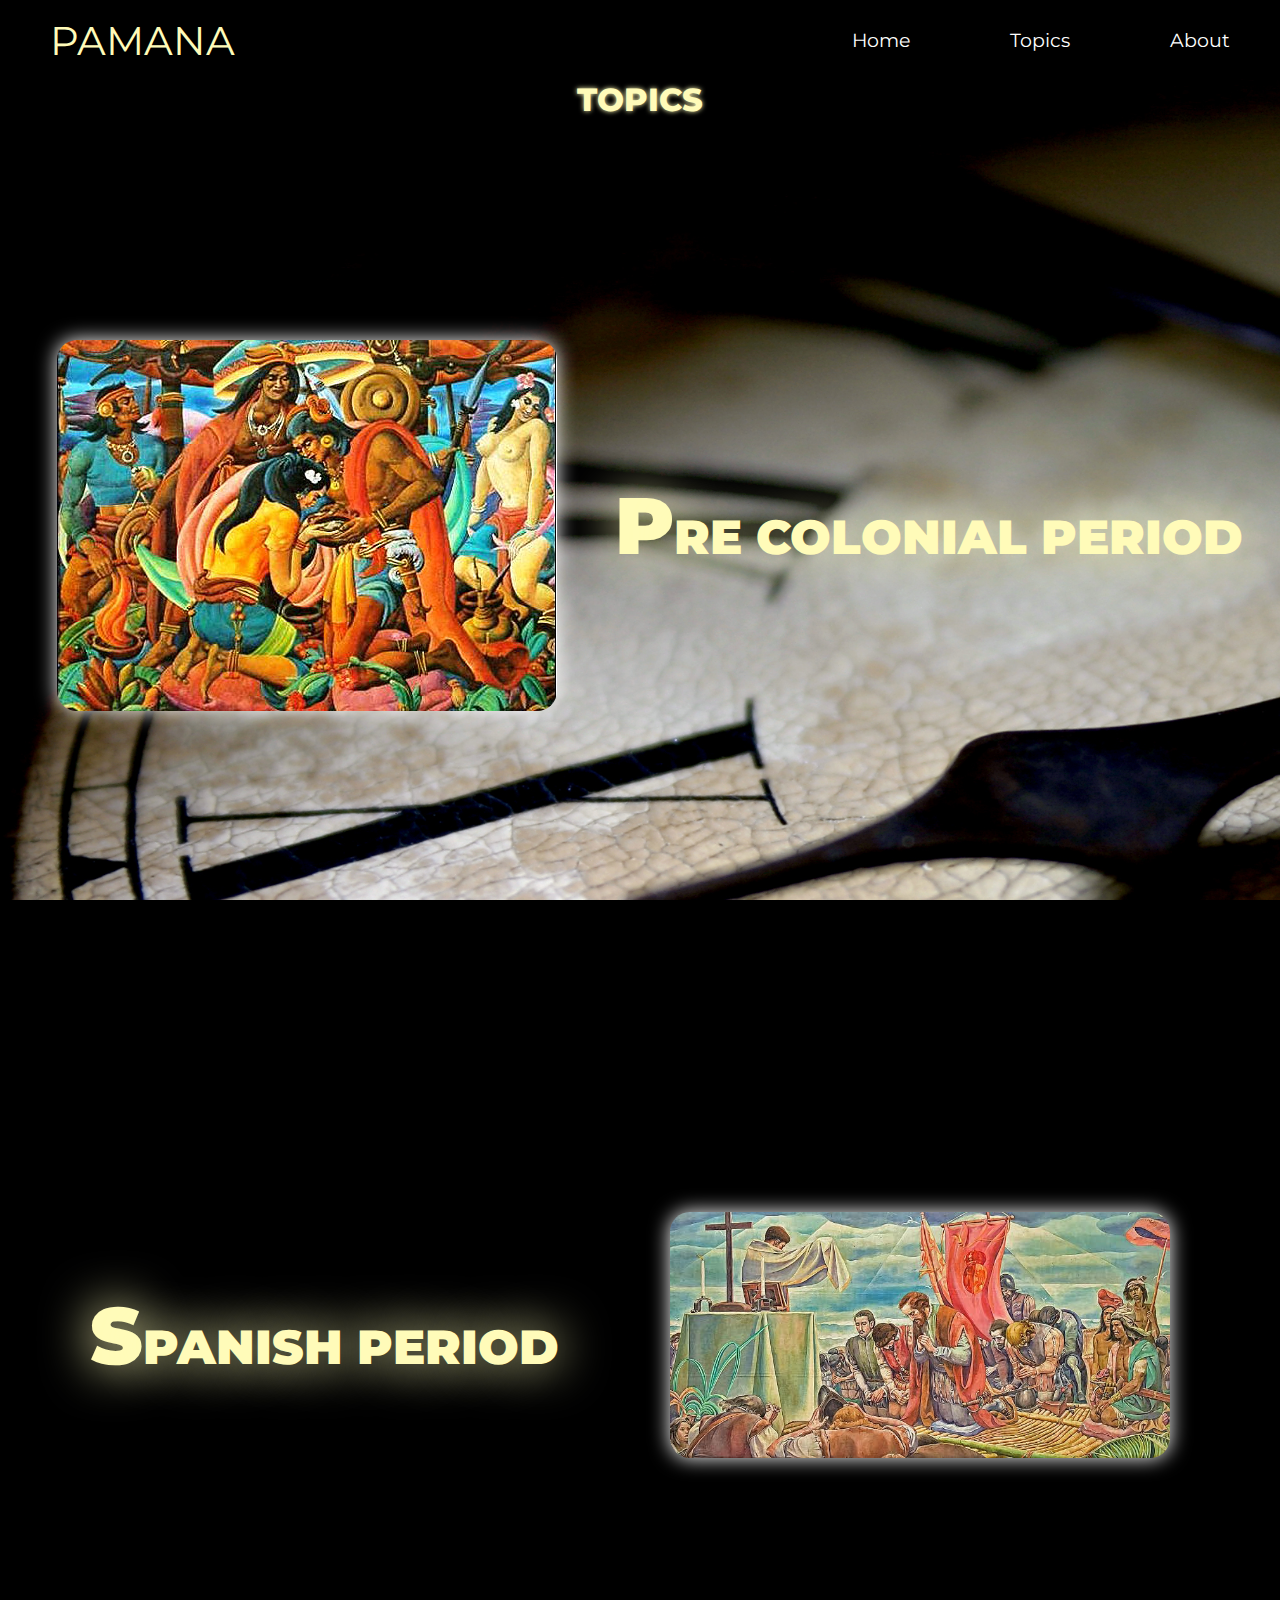
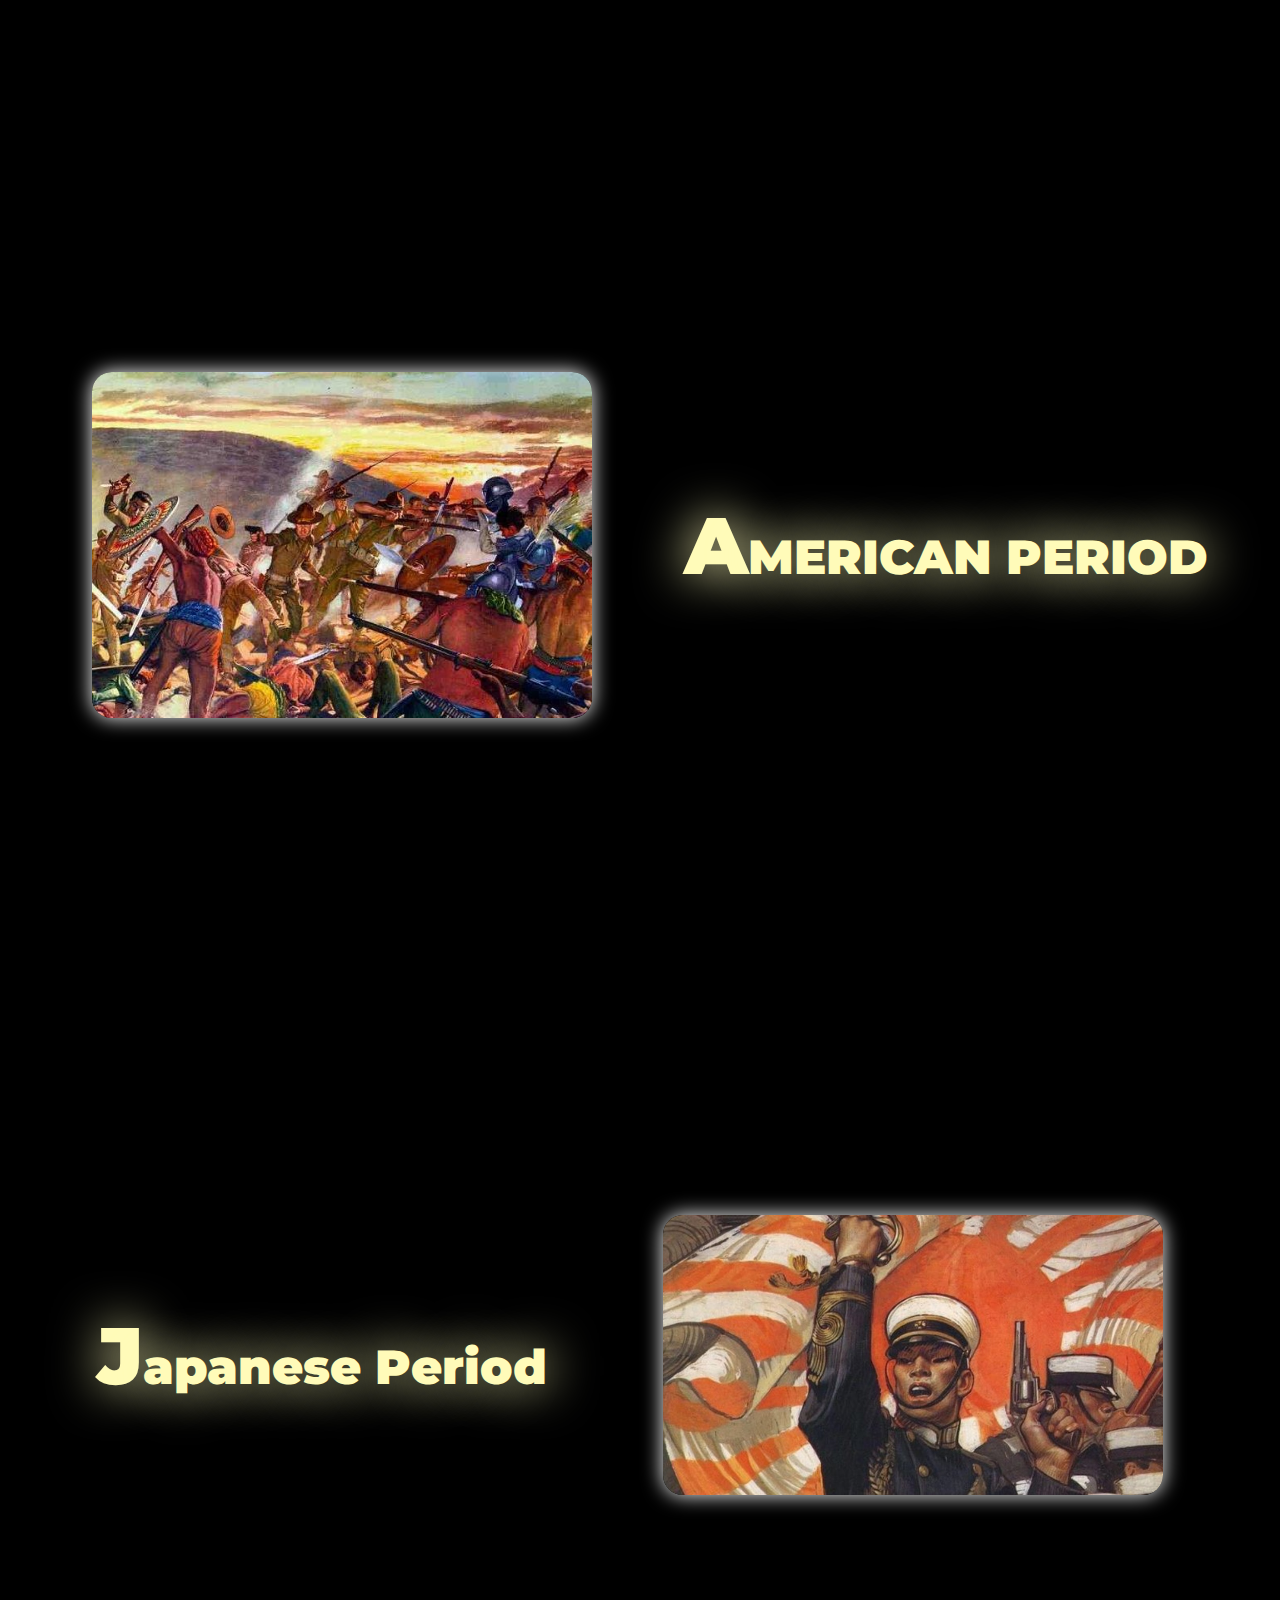
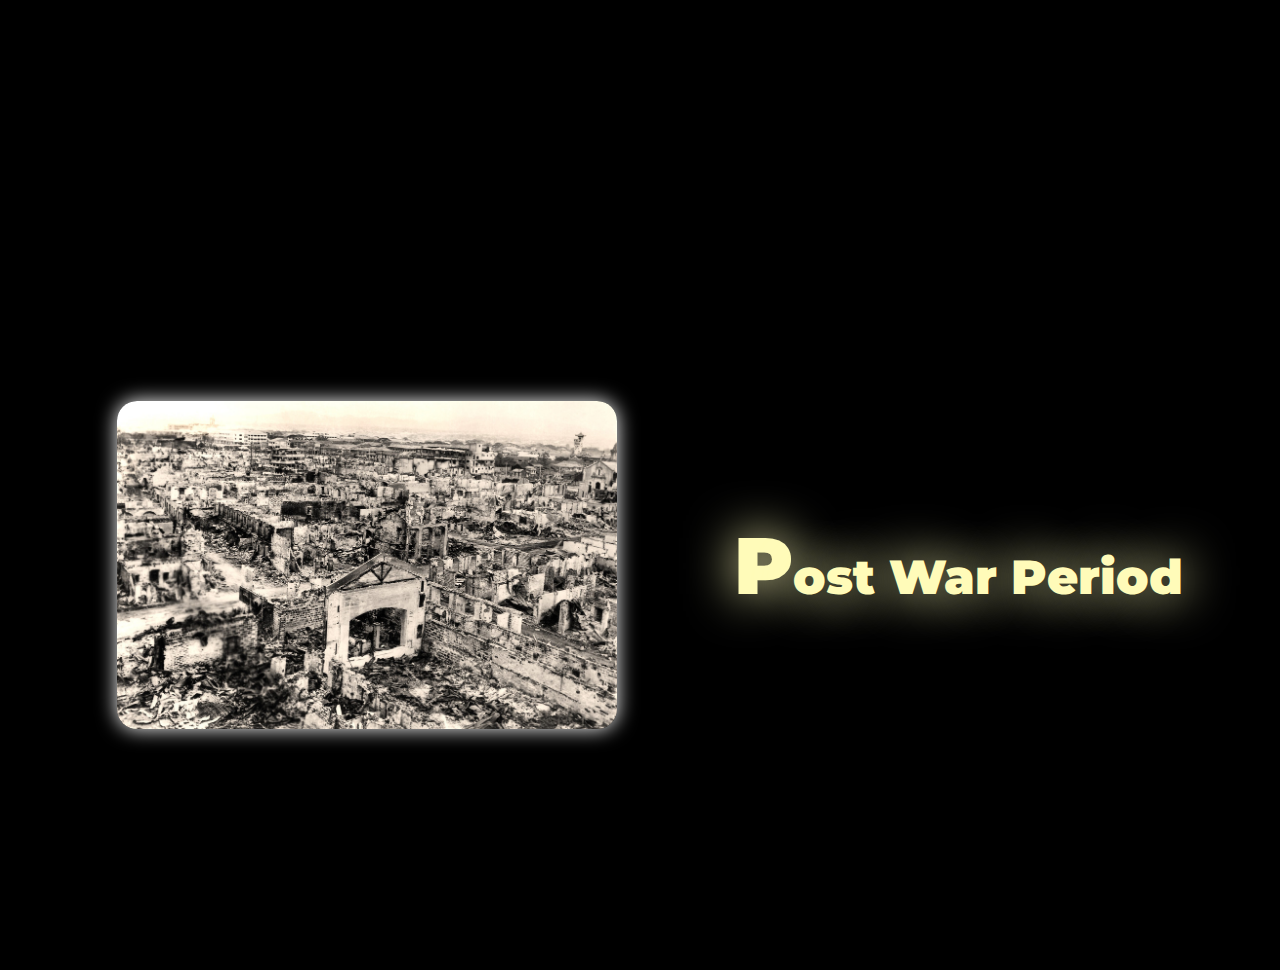
<file: topics/topic.html>
<!DOCTYPE html>
<html lang="en">
<head>
    <meta charset="UTF-8">
    <meta name="viewport" content="width=device-width, initial-scale=1.0">
    <title>TOPICS</title>

    <link rel="stylesheet" href="topic_style.css">
    <link rel="preconnect" href="https://fonts.googleapis.com">
    <link rel="preconnect" href="https://fonts.gstatic.com" crossorigin>
    <link href="https://fonts.googleapis.com/css2?family=Gothic+A1:wght@100;500&family=Montserrat:wght@300&display=swap" rel="stylesheet">

    <link rel="icon" type="image/x-icon" href="asset/logo.png">
</head>
<body>
    <nav class="navbar">
        <div class="navbar__container">
            <div class="logo">
                <a href="../asset/logo.png" id = "logo">PAMANA</a>
            </div>
            <div class="navbar__menu" id = "mobile-menu">
                <span class="bar"></span>
                <span class="bar"></span>
                <span class="bar"></span>
            </div>  
            <ul class="menu">
                <li class="menu__list">
                    <a href="../index.html" class = "menus "id = "home">Home</a>
                </li>
                <li class="menu__list">
                    <a href="#topics" class = "menus" id = "topics">Topics</a>
                </li>
                <li class="menu__list">
                    <a href="../about/about.html" class = "menus" id = "about">About</a>
                </li>
            </ul>
        </div>
    </nav>
    <div class="topic__title">
        TOPICS
    </div>
    <div class="main">
        <div class="topics" id = "precolonial">
            <img src="../asset/precolonial.jpg" class = "topic__image" id = "precolonial" alt="">
            <p class = "description">
                <span>P</span>RE COLONIAL PERIOD
            </p>
        </div>
        <div class="topics" id = "spanish">
            <p class="description">
                <span>S</span>PANISH PERIOD
            </p>
            <img src="../asset/spanish.jpg" class="topic__image">
        </div>
        <div class="topics" id = "american">
            <img src="../asset/american.jpg" class="topic__image">
            <p class="description">
                <span>A</span>MERICAN PERIOD
            </p>
        </div>
        <div class="topics" id="japanese">
            <p class="description">
                <span>J</span>apanese Period
            </p>
            <img src="../asset/japanese.jpg" class="topic__image">
        </div>
        <div class="topics" id="postwar">
            <img src="../asset/postwar2.png" class="topic__image">
            <p class="description">
                <span>P</span>ost War Period
            </p>
        </div>
    </div>

    <script src ="topic_script.js"></script>
</body>
</html>
</file>
<file: american/american_style.css>
@import "../content.css";

* {
    box-sizing: border-box;
    margin: 0;
    padding: 0;
    scroll-behavior: smooth;
    font-family: 'Gothic A1', sans-serif;
    font-family: 'Montserrat', sans-serif;
    /* background: rgb(0,4,40) no-repeat;
    background: linear-gradient(90deg, rgba(0,4,40,1) 0%, rgba(137,52,37,1) 100%) no-repeat; */
    user-select: none;
    background-color: black;
    background-image: url(../asset/clock-bg.jpg);
    background-repeat: no-repeat;
    background-size: cover;
    background-attachment: fixed;
}


.navbar {
    display: flex;
    height: 80px;
    font-size: 1.2rem;
    background: none;
}

.navbar__container {
    display: flex;
    justify-content: space-between;
    align-items: center;
    width: 100%;
    margin: 0 auto;
    padding: 0 50px;
    position: sticky;
    z-index: 999;
    background: none;
}

.logo {
    height: 100%;
    background: none;
}

#logo {
    display: flex;
    height: 100%;
    align-items: center;
    font-size: 2.5rem;
    text-decoration: none;
    color: #fffbb9;
    background: none;
}

#logo:hover {
    text-shadow: 0 0 10px #fffbb9;
}

.navbar__menu {
    display: none;
    height: 100%;
    justify-content: center;
    align-items: center;
    width: 80px;
    flex-direction: column;
    gap: 10px;
    background: transparent;
}

.bar {
    width: 50px;
    border: 2px solid white;
}

.menu {
    display: flex;
    gap: 100px;
    background: none;
}

.menu__list {
    text-decoration: none;
    background: none;
    list-style-type: none;
}

.menus {
    background: none;
    text-decoration: none;
    color: white;
}

.menus:hover {
    color: #fffbb9;
}

.american_flag {
    height: 400px;
}

.xmas_tree {
    height: 400px;
}

.portrait {
    height: 400px;
}

.writer {
    width: 60%;
    height: 400px;
}

.writer__container {
    display: grid;
    grid-gap: 20px;
    grid-template-columns: 50% 50%;
    justify-content: center;
    justify-items: center;
    align-items: center;
    align-content: center;
    width: 100%;
    height: auto;
    background: none;
    grid-template-areas: "writer1 writer2" "writer3 writer3";
}

.writer1 {
    display: flex;
    flex-direction: column;
    gap: 10px;
    background: none;
    width: 100%;
    grid-area: writer1;
    justify-content: center;
    align-items: center;
    padding: 10px;
}

.writer2 {
    display: flex;
    flex-direction: column;
    gap: 10px;
    background: none;
    width: 100%;
    grid-area: writer2;
    justify-content: start;
    align-items: center;
    padding: 10px;
}

.writer3 {
    display: flex;
    flex-direction: column;
    gap: 10px;
    background: none;
    width: 100%;
    grid-area: writer3;
    justify-content: center;
    align-items: center;
    padding: 10px;
}

.writer__content {
    width: 100%;    
}

@media screen and (max-width: 960px){
    .navbar__container {
        display: flex;
        justify-content: center;
        align-items: center;
        width: 100vw;
        margin: 0;
        padding: 0;
        position: sticky;
        z-index: 999;
        width: 100vw;
    }

    .logo {
        left: 25px;
        position: absolute;
    }

    .navbar__menu {
        right: 25px;
        position: absolute;
    }
    
    .menu {
        display: table;   
        align-items: center;
        position: absolute;
        text-align: center;
        /* top: 70px;  */
        top: -1500px;
        width: 90vw;
        transition: all 0.5s ease;
    }

    .menu.active {
        top: 70px;
        transition: all 0.5s ease;
        background: rgba( 139, 87, 42, 0.15 );
        box-shadow: 0 8px 32px 0 rgba( 31, 38, 135, 0.37 );
        backdrop-filter: blur( 100px );
        -webkit-backdrop-filter: blur( 100px );
        border-radius: 10px;
    }

    #mobile-menu {
        cursor: pointer;
        transition: all 0.5s ease;
    }

    .bar {
        transition: all 0.5s ease;
    }

    #mobile-menu.is-active .bar:nth-child(1){
        transform-origin: center;
        transform: translateY(13px) rotate(45deg);
        transition: all 0.5s ease;
    }

    #mobile-menu.is-active .bar:nth-child(2){
        opacity: 0;
        transition: all 0.5s ease;
    }

    #mobile-menu.is-active .bar:nth-child(3){
        transform-origin: center;
        transform: translateY(-13px) rotate(-45deg);
        transition: all 0.5s ease;
    }

    .menu__list {
        margin: 25px;
    }

    .navbar__menu {
        display: flex;
    }

    .writer__container {
        display: flex;
        flex-direction: column;
        width: 100%;
        gap: 10px;
        justify-content: center;
        align-items: center;
    }

    .writer {
        width: 100%;
        height: 400px;
    }
}
</file>
<file: japanese/japanese_style.css>
@import "../content.css";

* {
    box-sizing: border-box;
    margin: 0;
    padding: 0;
    scroll-behavior: smooth;
    font-family: 'Gothic A1', sans-serif;
    font-family: 'Montserrat', sans-serif;
    /* background: rgb(0,4,40) no-repeat;
    background: linear-gradient(90deg, rgba(0,4,40,1) 0%, rgba(137,52,37,1) 100%) no-repeat; */
    user-select: none;
    background-color: black;
    background-image: url(../asset/clock-bg.jpg);
    background-repeat: no-repeat;
    background-size: cover;
    background-attachment: fixed;
}


.navbar {
    display: flex;
    height: 80px;
    font-size: 1.2rem;
    background: none;
}

.navbar__container {
    display: flex;
    justify-content: space-between;
    align-items: center;
    width: 100%;
    margin: 0 auto;
    padding: 0 50px;
    position: sticky;
    z-index: 999;
    background: none;
}

.logo {
    height: 100%;
    background: none;
}

#logo {
    display: flex;
    height: 100%;
    align-items: center;
    font-size: 2.5rem;
    text-decoration: none;
    color: #fffbb9;
    background: none;
}

#logo:hover {
    text-shadow: 0 0 10px #fffbb9;
}

.navbar__menu {
    display: none;
    height: 100%;
    justify-content: center;
    align-items: center;
    width: 80px;
    flex-direction: column;
    gap: 10px;
    background: transparent;
}

.bar {
    width: 50px;
    border: 2px solid white;
}

.menu {
    display: flex;
    gap: 100px;
    background: none;
}

.menu__list {
    text-decoration: none;
    background: none;
    list-style-type: none;
}

.menus {
    background: none;
    text-decoration: none;
    color: white;
}

.menus:hover {
    color: #fffbb9;
}

#jap_propaganda {
    width: 50%;
}

@media screen and (max-width: 960px){
    .navbar__container {
        display: flex;
        justify-content: center;
        align-items: center;
        width: 100vw;
        margin: 0;
        padding: 0;
        position: sticky;
        z-index: 999;
        width: 100vw;
    }

    .logo {
        left: 25px;
        position: absolute;
    }

    .navbar__menu {
        right: 25px;
        position: absolute;
    }
    
    .menu {
        display: table;   
        align-items: center;
        position: absolute;
        text-align: center;
        /* top: 70px;  */
        top: -1500px;
        width: 90vw;
        transition: all 0.5s ease;
    }

    .menu.active {
        top: 70px;
        transition: all 0.5s ease;
        background: rgba( 139, 87, 42, 0.15 );
        box-shadow: 0 8px 32px 0 rgba( 31, 38, 135, 0.37 );
        backdrop-filter: blur( 100px );
        -webkit-backdrop-filter: blur( 100px );
        border-radius: 10px;
    }

    #mobile-menu {
        cursor: pointer;
        transition: all 0.5s ease;
    }

    .bar {
        transition: all 0.5s ease;
    }

    #mobile-menu.is-active .bar:nth-child(1){
        transform-origin: center;
        transform: translateY(13px) rotate(45deg);
        transition: all 0.5s ease;
    }

    #mobile-menu.is-active .bar:nth-child(2){
        opacity: 0;
        transition: all 0.5s ease;
    }

    #mobile-menu.is-active .bar:nth-child(3){
        transform-origin: center;
        transform: translateY(-13px) rotate(-45deg);
        transition: all 0.5s ease;
    }

    .menu__list {
        margin: 25px;
    }

    .navbar__menu {
        display: flex;
    }
    #jap_propaganda {
        width: 100%;
    }
    #flag {
        width: 100%;
    }
}
</file>
<file: postwar/postwar_style.css>
@import "../content.css";

* {
    box-sizing: border-box;
    margin: 0;
    padding: 0;
    scroll-behavior: smooth;
    font-family: 'Gothic A1', sans-serif;
    font-family: 'Montserrat', sans-serif;
    /* background: rgb(0,4,40) no-repeat;
    background: linear-gradient(90deg, rgba(0,4,40,1) 0%, rgba(137,52,37,1) 100%) no-repeat; */
    user-select: none;
    background-color: black;
    background-image: url(../asset/clock-bg.jpg);
    background-repeat: no-repeat;
    background-size: cover;
    background-attachment: fixed;
}


.navbar {
    display: flex;
    height: 80px;
    font-size: 1.2rem;
    background: none;
}

.navbar__container {
    display: flex;
    justify-content: space-between;
    align-items: center;
    width: 100%;
    margin: 0 auto;
    padding: 0 50px;
    position: sticky;
    z-index: 999;
    background: none;
}

.logo {
    height: 100%;
    background: none;
}

#logo {
    display: flex;
    height: 100%;
    align-items: center;
    font-size: 2.5rem;
    text-decoration: none;
    color: #fffbb9;
    background: none;
}

#logo:hover {
    text-shadow: 0 0 10px #fffbb9;
}

.navbar__menu {
    display: none;
    height: 100%;
    justify-content: center;
    align-items: center;
    width: 80px;
    flex-direction: column;
    gap: 10px;
    background: transparent;
}

.bar {
    width: 50px;
    border: 2px solid white;
}

.menu {
    display: flex;
    gap: 100px;
    background: none;
}

.menu__list {
    text-decoration: none;
    background: none;
    list-style-type: none;
}

.menus {
    background: none;
    text-decoration: none;
    color: white;
}

.menus:hover {
    color: #fffbb9;
}

.roxas__container {
    width: 100%;
    display: flex;
    gap: 20px;
    justify-content: center;
    align-items: start;
    background: none;
}

.roxas {
    width: 80%;
    height: 300px;
    border-radius: 25px;
    box-shadow: 0 0 10px white;
}

.nationalism {
    width: 70%;
    height: 200px;
}

.nationalism__cont {
    align-items: start;
}

.verstehen {
    width: 60%;
    height: 200px;
}

.education {
    width: 60%;
    height: 200px;
}

.amorsolo {
    height: 400px;
}

.manansala {
    width: 70%;
}

.cabreras_paint {
    height: 400px;
    width: 70%;
}

.javier {
    height: 400px;
}

@media screen and (max-width: 960px){
    .navbar__container {
        display: flex;
        justify-content: center;
        align-items: center;
        width: 100vw;
        margin: 0;
        padding: 0;
        position: sticky;
        z-index: 999;
        width: 100vw;
    }

    .logo {
        left: 25px;
        position: absolute;
    }

    .navbar__menu {
        right: 25px;
        position: absolute;
    }
    
    .menu {
        display: table;   
        align-items: center;
        position: absolute;
        text-align: center;
        /* top: 70px;  */
        top: -1500px;
        width: 90vw;
        transition: all 0.5s ease;
    }

    .menu.active {
        top: 70px;
        transition: all 0.5s ease;
        background: rgba( 139, 87, 42, 0.15 );
        box-shadow: 0 8px 32px 0 rgba( 31, 38, 135, 0.37 );
        backdrop-filter: blur( 100px );
        -webkit-backdrop-filter: blur( 100px );
        border-radius: 10px;
    }

    #mobile-menu {
        cursor: pointer;
        transition: all 0.5s ease;
    }

    .bar {
        transition: all 0.5s ease;
    }

    #mobile-menu.is-active .bar:nth-child(1){
        transform-origin: center;
        transform: translateY(13px) rotate(45deg);
        transition: all 0.5s ease;
    }

    #mobile-menu.is-active .bar:nth-child(2){
        opacity: 0;
        transition: all 0.5s ease;
    }

    #mobile-menu.is-active .bar:nth-child(3){
        transform-origin: center;
        transform: translateY(-13px) rotate(-45deg);
        transition: all 0.5s ease;
    }

    .menu__list {
        margin: 25px;
    }

    .navbar__menu {
        display: flex;
    }

    .roxas__container {
        width: 100%;
        display: flex;
        flex-direction: column;
        gap: 10px;
    }
    .roxas {
        width: 100%;
        height: 200px;
    }
    .edsa {
        width: 100%;
    }

    .nationalism {
        width: 100%;
        height: 200px;
    }
    .verstehen {
        width: 100%;
        height: auto;
    }
    .education {
        width: 100%;
        height: auto;
    }

    .modern__day__font {
        font-size: 1.4rem;
    }
    .manansala {
        width: 100%;
    }
}
</file>
<file: precolonial/precolonial_style.css>
@import "../content.css";

* {
    box-sizing: border-box;
    margin: 0;
    padding: 0;
    scroll-behavior: smooth;
    font-family: 'Gothic A1', sans-serif;
    font-family: 'Montserrat', sans-serif;
    /* background: rgb(0,4,40) no-repeat;
    background: linear-gradient(90deg, rgba(0,4,40,1) 0%, rgba(137,52,37,1) 100%) no-repeat; */
    user-select: none;
    background-color: black;
    background-image: url(../asset/clock-bg.jpg);
    background-repeat: no-repeat;
    background-size: cover;
    background-attachment: fixed;
}


.navbar {
    display: flex;
    height: 80px;
    font-size: 1.2rem;
    background: none;
}

.navbar__container {
    display: flex;
    justify-content: space-between;
    align-items: center;
    width: 100%;
    margin: 0 auto;
    padding: 0 50px;
    position: sticky;
    z-index: 999;
    background: none;
}

.logo {
    height: 100%;
    background: none;
}

#logo {
    display: flex;
    height: 100%;
    align-items: center;
    font-size: 2.5rem;
    text-decoration: none;
    color: #fffbb9;
    background: none;
}

#logo:hover {
    text-shadow: 0 0 10px #fffbb9;
}

.navbar__menu {
    display: none;
    height: 100%;
    justify-content: center;
    align-items: center;
    width: 80px;
    flex-direction: column;
    gap: 10px;
    background: transparent;
}

.bar {
    width: 50px;
    border: 2px solid white;
}

.menu {
    display: flex;
    gap: 100px;
    background: none;
}

.menu__list {
    text-decoration: none;
    background: none;
    list-style-type: none;
}

.menus {
    background: none;
    text-decoration: none;
    color: white;
}

.menus:hover {
    color: #fffbb9;
}

/* .main {
    width: 100vw;
    height: auto;
    display: flex;
    flex-direction: column;
    align-items: center;
    justify-content: center;
    padding-bottom: 50px;
}

.main__content {
    width: 90%;
    display: flex;
    justify-content: center;
    align-items: center;
    flex-direction: column;
    background: rgba( 0, 0, 0, 0.5 );
    box-shadow: 0 0 50px rgba( 255, 255, 255, 0.18 );
    backdrop-filter: blur( 50px );
    -webkit-backdrop-filter: blur( 50px );
    border-radius: 10px;
    border: 1px solid rgba( 255, 255, 255, 0.18 );
    padding: 20px 20px;
    gap: 20px;
}

.title {
    width: 100%;
    color: white;
    display: flex;
    justify-content: center;
    align-items: center;
    font-size: 2rem;
    padding-bottom: 10px;
}

.container {
    width: 100%;
    height: auto;
    display: flex;
    background: none;
    justify-content: center;
    align-items: center;
}

p {
    color: #fffbb9;
    font-size: 1.2rem;
    text-align: justify;
    background: none;
}

.pic__container {
    width: 50%;
    height: auto;
    display: flex;
    justify-content: center;
    align-items: center;
    background: none;
}

.picture {
    border-radius: 25px;
    object-fit: cover;
    width: 90%;
    box-shadow: 0 0 10px white;
}

.content__container {
    width: 50%;
    height: auto;
    text-align: justify;
    color: #fffbb9;
    background: none;
    font-size: 1.2rem;
} */

.cont1 {
    display: flex;
    justify-content: space-between;
    background: none;
}

.content_cont1 {
    width: 70%;
    display: flex;
    flex-direction: column;
    justify-content: end;
    height: 100%;
    text-align: justify;
    color: #fffbb9;
    background: none;
    font-size: 1.2rem;
}

.pic_cont1 {
    width: 25%;
    height: auto;
    display: flex;
    justify-content: center;
    align-items: center;
    background: none;
    flex-direction: column;
    color: #fffbb9;
    padding: 0 20px;
    text-align: center;
}

#baybayin {
    width: 50%;
}

@media screen and (max-width: 960px){
    .title {
        width: 90%;
        text-align: center;
        color: white;
        display: flex;
        justify-content: center;
        align-items: center;
        font-size: 2rem;
        padding-bottom: 10px;
        font-weight: 900;
    }

    .navbar__container {
        display: flex;
        justify-content: center;
        align-items: center;
        width: 100vw;
        margin: 0;
        padding: 0;
        position: sticky;
        z-index: 999;
        width: 100vw;
    }

    .logo {
        left: 25px;
        position: absolute;
    }

    .navbar__menu {
        right: 25px;
        position: absolute;
    }
    
    .menu {
        display: table;   
        align-items: center;
        position: absolute;
        text-align: center;
        /* top: 70px;  */
        top: -1500px;
        width: 90vw;
        transition: all 0.5s ease;
    }

    .menu.active {
        top: 70px;
        transition: all 0.5s ease;
        background: rgba( 139, 87, 42, 0.15 );
        box-shadow: 0 8px 32px 0 rgba( 31, 38, 135, 0.37 );
        backdrop-filter: blur( 100px );
        -webkit-backdrop-filter: blur( 100px );
        border-radius: 10px;
    }

    #mobile-menu {
        cursor: pointer;
        transition: all 0.5s ease;
    }

    .bar {
        transition: all 0.5s ease;
    }

    #mobile-menu.is-active .bar:nth-child(1){
        transform-origin: center;
        transform: translateY(13px) rotate(45deg);
        transition: all 0.5s ease;
    }

    #mobile-menu.is-active .bar:nth-child(2){
        opacity: 0;
        transition: all 0.5s ease;
    }

    #mobile-menu.is-active .bar:nth-child(3){
        transform-origin: center;
        transform: translateY(-13px) rotate(-45deg);
        transition: all 0.5s ease;
    }

    .menu__list {
        margin: 25px;
    }

    .navbar__menu {
        display: flex;
    }
/* 
    .container {
        display: grid;
        flex-direction: column;
        gap: 20px;
        place-items: center;
        align-items: center;
        grid-template-areas: "pic__container" "content__container";
    }

    p {
        font-size: 1rem;
    }
    .pic__container {
        width: 100%;
        grid-area: pic__container;
    }
    .content__container {
        width: 100%;
        font-size: 1rem;
        grid-area: content__container;
    }

    .picture {
        border-radius: 25px;
        object-fit: cover;
        width: 100%;
        box-shadow: 0 0 10px white;
    } */

    .cont1 {
        display: grid;
        flex-direction: column;
        grid-template-areas: "cont1" "pic1";
        place-items: center;
        align-items: center;
        width: 100%;
        height: auto;
        gap: 25px;
    }

    .content_cont1 {
        grid-area: cont1;
        width: 100%;
        font-size: 1rem;
    }

    .pic_cont1 {
        grid-area: pic1;
        width: 100%;
    }
    #ph {
        width: 100%;
    }
    #baybayin {
        width: 100%;
    }
}
</file>
<file: spanish/spanish_style.css>
@import "../content.css";

* {
    box-sizing: border-box;
    margin: 0;
    padding: 0;
    scroll-behavior: smooth;
    font-family: 'Gothic A1', sans-serif;
    font-family: 'Montserrat', sans-serif;
    /* background: rgb(0,4,40) no-repeat;
    background: linear-gradient(90deg, rgba(0,4,40,1) 0%, rgba(137,52,37,1) 100%) no-repeat; */
    user-select: none;
    background-color: black;
    background-image: url(../asset/clock-bg.jpg);
    background-repeat: no-repeat;
    background-size: cover;
    background-attachment: fixed;
}


.navbar {
    display: flex;
    height: 80px;
    font-size: 1.2rem;
    background: none;
}

.navbar__container {
    display: flex;
    justify-content: space-between;
    align-items: center;
    width: 100%;
    margin: 0 auto;
    padding: 0 50px;
    position: sticky;
    z-index: 999;
    background: none;
}

.logo {
    height: 100%;
    background: none;
}

#logo {
    display: flex;
    height: 100%;
    align-items: center;
    font-size: 2.5rem;
    text-decoration: none;
    color: #fffbb9;
    background: none;
}

#logo:hover {
    text-shadow: 0 0 10px #fffbb9;
}

.navbar__menu {
    display: none;
    height: 100%;
    justify-content: center;
    align-items: center;
    width: 80px;
    flex-direction: column;
    gap: 10px;
    background: transparent;
}

.bar {
    width: 50px;
    border: 2px solid white;
}

.menu {
    display: flex;
    gap: 100px;
    background: none;
}

.menu__list {
    text-decoration: none;
    background: none;
    list-style-type: none;
}

.menus {
    background: none;
    text-decoration: none;
    color: white;
}

.menus:hover {
    color: #fffbb9;
}

/* .main {
    width: 100vw;
    height: auto;
    display: flex;
    flex-direction: column;
    align-items: center;
    justify-content: center;
    padding-bottom: 50px;
}

.main__content {
    width: 90%;
    display: flex;
    justify-content: center;
    align-items: center;
    flex-direction: column;
    background: rgba( 0, 0, 0, 0.5 );
    box-shadow: 0 0 50px rgba( 255, 255, 255, 0.18 );
    backdrop-filter: blur( 50px );
    -webkit-backdrop-filter: blur( 50px );
    border-radius: 10px;
    border: 1px solid rgba( 255, 255, 255, 0.18 );
    padding: 20px 20px;
    gap: 20px;
}

.title {
    width: 100%;
    color: white;
    display: flex;
    justify-content: center;
    align-items: center;
    font-size: 2rem;
    padding-bottom: 10px;
}

.container {
    width: 90%;
    height: auto;
    display: flex;
    background: none;
    justify-content: center;
    align-items: center;
}

p {
    color: #fffbb9;
    font-size: 1.2rem;
    text-align: justify;
    background: none;
}

.pic__container {
    width: 50%;
    height: auto;
    display: flex;
    justify-content: center;
    align-items: center;
    background: none;
}

.picture {
    border-radius: 25px;
    object-fit: cover;
    width: 100%;
    box-shadow: 0 0 10px white;
}

.content__container {
    width: 50%;
    height: auto;
    text-align: justify;
    color: #fffbb9;
    background: none;
    font-size: 1.2rem;
} */

.cont1 {
    display: flex;
    justify-content: space-between;
    background: none;
}

.content_cont1 {
    width: 100%;
    display: flex;
    flex-direction: column;
    justify-content: end;
    height: 100%;
    text-align: justify;
    color: #fffbb9;
    background: none;
    font-size: 1.2rem;
}

.pic_cont1 {
    width: 45%;
    height: auto;
    display: flex;
    justify-content: center;
    align-items: center;
    background: none;
    flex-direction: column;
    color: #fffbb9;
    padding: 0 20px;
    text-align: center;
}

.pic_cont2 {
    width: 35%;
    height: auto;
    display: flex;
    justify-content: center;
    align-items: center;
    background: none;
    flex-direction: column;
    color: #fffbb9;
    padding: 0 20px;
    text-align: center;
}

.pic_cont3 {
    width: 20%;
    height: auto;
    display: flex;
    justify-content: center;
    align-items: center;
    background: none;
    flex-direction: column;
    color: #fffbb9;
    padding: 0 20px;
    text-align: center;
}

#baybayin {
    width: 50%;
}

@media screen and (max-width: 960px){
    .title {
        width: 90%;
        text-align: center;
        color: white;
        display: flex;
        justify-content: center;
        align-items: center;
        font-size: 2rem;
        padding-bottom: 10px;
        font-weight: 900;
    }

    .navbar__container {
        display: flex;
        justify-content: center;
        align-items: center;
        width: 100vw;
        margin: 0;
        padding: 0;
        position: sticky;
        z-index: 999;
        width: 100vw;
    }

    .logo {
        left: 25px;
        position: absolute;
    }

    .navbar__menu {
        right: 25px;
        position: absolute;
    }
    
    .menu {
        display: table;   
        align-items: center;
        position: absolute;
        text-align: center;
        /* top: 70px;  */
        top: -1500px;
        width: 90vw;
        transition: all 0.5s ease;
    }

    .menu.active {
        top: 70px;
        transition: all 0.5s ease;
        background: rgba( 139, 87, 42, 0.15 );
        box-shadow: 0 8px 32px 0 rgba( 31, 38, 135, 0.37 );
        backdrop-filter: blur( 100px );
        -webkit-backdrop-filter: blur( 100px );
        border-radius: 10px;
    }

    #mobile-menu {
        cursor: pointer;
        transition: all 0.5s ease;
    }

    .bar {
        transition: all 0.5s ease;
    }

    #mobile-menu.is-active .bar:nth-child(1){
        transform-origin: center;
        transform: translateY(13px) rotate(45deg);
        transition: all 0.5s ease;
    }

    #mobile-menu.is-active .bar:nth-child(2){
        opacity: 0;
        transition: all 0.5s ease;
    }

    #mobile-menu.is-active .bar:nth-child(3){
        transform-origin: center;
        transform: translateY(-13px) rotate(-45deg);
        transition: all 0.5s ease;
    }

    .menu__list {
        margin: 25px;
    }

    .navbar__menu {
        display: flex;
    }
/* 
    .container {
        display: grid;
        flex-direction: column;
        gap: 20px;
        place-items: center;
        align-items: center;
        grid-template-areas: "pic__container" "content__container";
    }

    p {
        font-size: 1rem;
    }
    .pic__container {
        width: 100%;
        grid-area: pic__container;
    }
    .content__container {
        width: 100%;
        font-size: 1rem;
        grid-area: content__container;
    }

    .picture {
        border-radius: 25px;
        object-fit: cover;
        width: 100%;
        box-shadow: 0 0 10px white;
    } */

    .container {
        display: flex;
        flex-direction: column;
        justify-content: center;
        align-items: center;
        width:100%;
    }

    .cont1 {
        display: grid;
        flex-direction: column; 
        grid-template-areas: "cont1" "pic1";
        place-items: center;
        align-items: center;
        width: 100%;
        height: auto;
        gap: 25px;
    }

    .pic_cont2 {
        width: 100%;
        height: auto;
        display: flex;
        justify-content: center;
        align-items: center;
        background: none;
        flex-direction: column;
        color: #fffbb9;
        padding: 0 20px;
        text-align: center;
    }

    .pic_cont3 {
        width: 100%;
        height: auto;
        display: flex;
        justify-content: center;
        align-items: center;
        background: none;
        flex-direction: column;
        color: #fffbb9;
        padding: 0 20px;
        text-align: center;
    }

    .content_cont1 {
        grid-area: cont1;
        width: 100%;
        font-size: 1rem;
    }

    .pic_cont1 {
        grid-area: pic1;
        width: 100%;
    }
    #ph {
        width: 100%;
    }
    #baybayin {
        width: 100%;
    }
}
</file>
<file: topics/topic_style.css>
* {
    box-sizing: border-box;
    margin: 0;
    padding: 0;
    scroll-behavior: smooth;
    font-family: 'Gothic A1', sans-serif;
    font-family: 'Montserrat', sans-serif;
    /* background: rgb(0,4,40) no-repeat;
    background: linear-gradient(90deg, rgba(0,4,40,1) 0%, rgba(137,52,37,1) 100%) no-repeat; */
    user-select: none;
    background-color: black;
    background-image: url(../asset/clock-bg.jpg);
    background-repeat: no-repeat;
    background-size: cover;
    background-attachment: fixed;
}


.navbar {
    display: flex;
    height: 80px;
    font-size: 1.2rem;
    background: none;
}

.navbar__container {
    display: flex;
    justify-content: space-between;
    align-items: center;
    width: 100%;
    margin: 0 auto;
    padding: 0 50px;
    position: sticky;
    z-index: 999;
    background: none;
}

.logo {
    height: 100%;
    background: none;
}

#logo {
    display: flex;
    height: 100%;
    align-items: center;
    font-size: 2.5rem;
    text-decoration: none;
    color: #fffbb9;
    background: none;
}

#logo:hover {
    text-shadow: 0 0 10px #fffbb9;
}

.navbar__menu {
    display: none;
    height: 100%;
    justify-content: center;
    align-items: center;
    width: 80px;
    flex-direction: column;
    gap: 10px;
    background: transparent;
}

.bar {
    width: 50px;
    border: 2px solid white;
}

.menu {
    display: flex;
    gap: 100px;
    background: none;
}

.menu__list {
    text-decoration: none;
    background: none;
    list-style-type: none;
}

.menus {
    background: none;
    text-decoration: none;
    color: white;
}

.menus:hover {
    color: #fffbb9;
}

/* main section in topic */
.main {
    display: flex;
    flex-direction: column;
    align-items: center;
    position: absolute;
    width: 100vw;
    height: auto;
    top: 0;
}

.topic__title {
    display: flex;
    width: 100%;
    height: auto;
    color: #fffbb9;
    font-size: 2rem;
    justify-content: center;
    align-items: center;
    background: none;
    text-align: center;
    position: relative;
    z-index: 999;
    text-shadow: 0 0 5px #fffbb9;
    font-weight: 800;
}

.topic__image {
    width: 500px;
    margin: auto 20px;
    border-radius: 20px;
    box-shadow: 0 0 20px white;
}

span {
    font-size: 5rem;
    background: none;
}

.description {
    color: #fffbb9;
    text-align: center;
    font-size: 3rem;
    font-weight: 900;
    text-shadow: 0 0 50px #fffbb9;
}

.topics {
    position: relative;
    top: 120px;
    display: flex;
    justify-content: space-evenly;
    align-items: center;
    width: 100%;
    height: 90vh;
    margin: 0 auto;
    flex-wrap: wrap;
    background: none;
    cursor: pointer;
}

.topic__image.showLeft {
    animation: fadedLeft 1s ease;
    opacity: 1;
}

.topic__image.showRight {
    animation: fadedRight 1s ease;
    opacity: 1;
}

.description.showLeft {
    animation: fadedLeft 1s ease;
    opacity: 1;
    background: none;
}

.description.showRight {
    animation: fadedRight 1s ease;
    opacity: 1;
    background: none;
}


@keyframes fadedLeft {
    from {
        transform: translateX(-150px);
        opacity: 0;
        background: none;
    }
}

@keyframes fadedRight {
    from {
        transform: translateX(150px);
        opacity: 0;
        background: none;
    }
}



@media screen and (max-width: 960px){

    .navbar__container {
        display: flex;
        justify-content: center;
        align-items: center;
        width: 100vw;
        margin: 0;
        padding: 0;
        position: sticky;
        z-index: 999;
        width: 100vw;
    }

    .logo {
        left: 25px;
        position: absolute;
    }

    .navbar__menu {
        right: 25px;
        position: absolute;
    }
    
    .menu {
        display: table;   
        align-items: center;
        position: absolute;
        text-align: center;
        /* top: 70px;  */
        top: -1500px;
        width: 90vw;
        transition: all 0.5s ease;
    }

    .menu.active {
        top: 70px;
        transition: all 0.5s ease;
        background: rgba( 139, 87, 42, 0.15 );
        box-shadow: 0 8px 32px 0 rgba( 31, 38, 135, 0.37 );
        backdrop-filter: blur( 100px );
        -webkit-backdrop-filter: blur( 100px );
        border-radius: 10px;
    }

    #mobile-menu {
        cursor: pointer;
        transition: all 0.5s ease;
    }

    .bar {
        transition: all 0.5s ease;
    }

    #mobile-menu.is-active .bar:nth-child(1){
        transform-origin: center;
        transform: translateY(13px) rotate(45deg);
        transition: all 0.5s ease;
    }

    #mobile-menu.is-active .bar:nth-child(2){
        opacity: 0;
        transition: all 0.5s ease;
    }

    #mobile-menu.is-active .bar:nth-child(3){
        transform-origin: center;
        transform: translateY(-13px) rotate(-45deg);
        transition: all 0.5s ease;
    }

    .menu__list {
        margin: 25px;
    }

    .navbar__menu {
        display: flex;
    }

    .main {
        display: flex;
        align-items: center;
        justify-content: center;
        position: absolute;
        width: 100vw;
        height: auto;
        top: 0;
        margin: 50px 0;
        gap: 50px;
    }
    
    .topic__title {
        display: flex;
        width: 100%;
        height: auto;
        color: #fffbb9;
        font-size: 2rem;
        justify-content: center;
        align-items: center;
        background: none;
        text-align: center;
        position: relative;
        z-index: 100;
        text-shadow: 0 0 5px #fffbb9;
        font-weight: 800;
    }
    
    .topic__image {
        width: 80vw;
        border-radius: 20px;
        box-shadow: 0 0 20px white;
        grid-area: topic__image;
    }
    
    span {
        font-size: 5rem;
        background: none;
    }
    
    .description {
        color: #fffbb9;
        text-align: center;
        font-size: 2rem;
        font-weight: 900;
        text-shadow: 0 0 50px #fffbb9;
        grid-area: description;
    }
    
    .topics {
        position: relative;
        /* top: 120px; */
        display: grid;
        place-items: center;
        align-items: center;
        grid-template-areas: "topic__image" "description";
        width: 100%;
        height: auto;
        margin: 0 auto;
        background: none;
        gap: 20px;
    }
    
    .topic__image.showLeft {
        animation: none 0s ease;
        opacity: 1;
        background: none;
    }
    
    .topic__image.showRight {
        animation: none 0s ease;
        opacity: 1;
        background: none;
    }
    
    .description.showLeft {
        animation: none 0s ease;
        opacity: 1;
        background: none;
    }
    
    .description.showRight {
        animation: none 0s ease;
        opacity: 1;
        background: none;
    }
    
    
    @keyframes fadedLeft {
        from {
            transform: translateX(-150px);
            opacity: 0;
            background: none;
        }
    }
    
    @keyframes fadedRight {
        from {
            transform: translateX(150px);
            opacity: 0;
            background: none;
        }
    }
    
}
</file>
